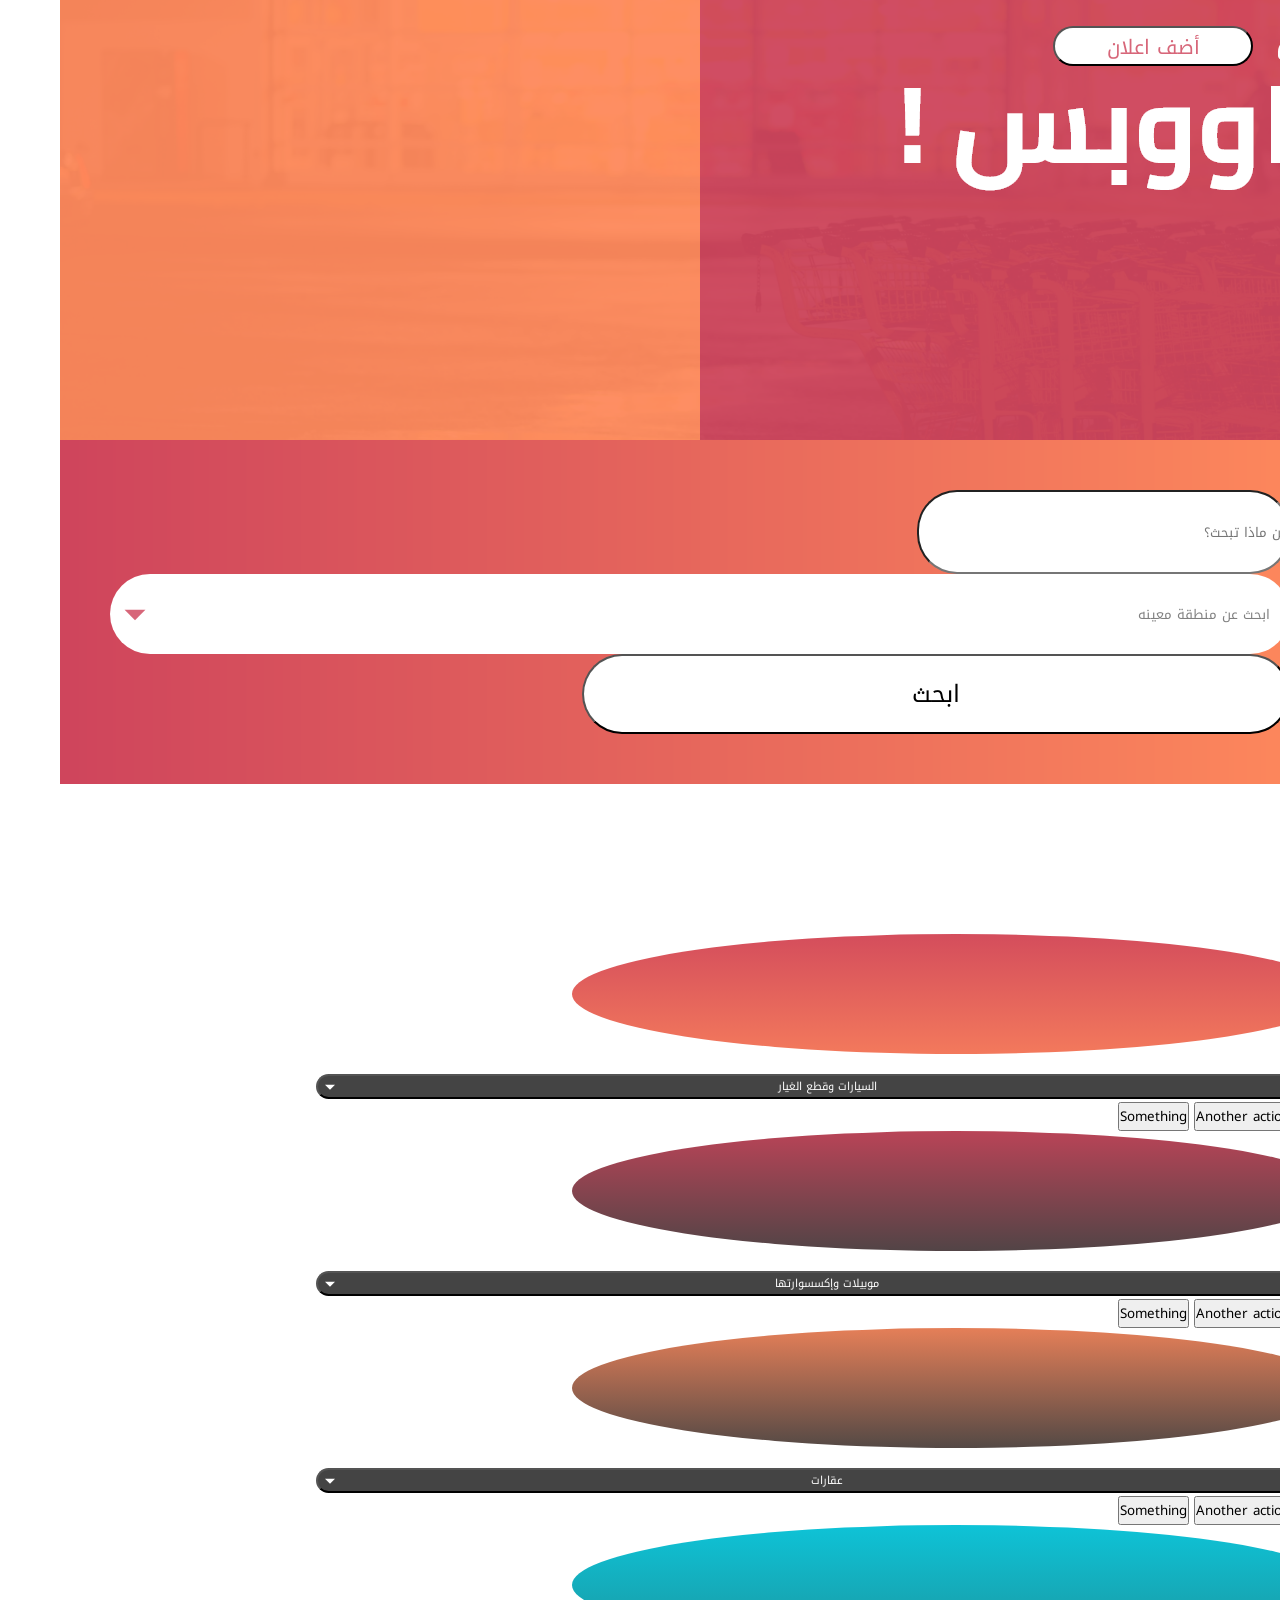
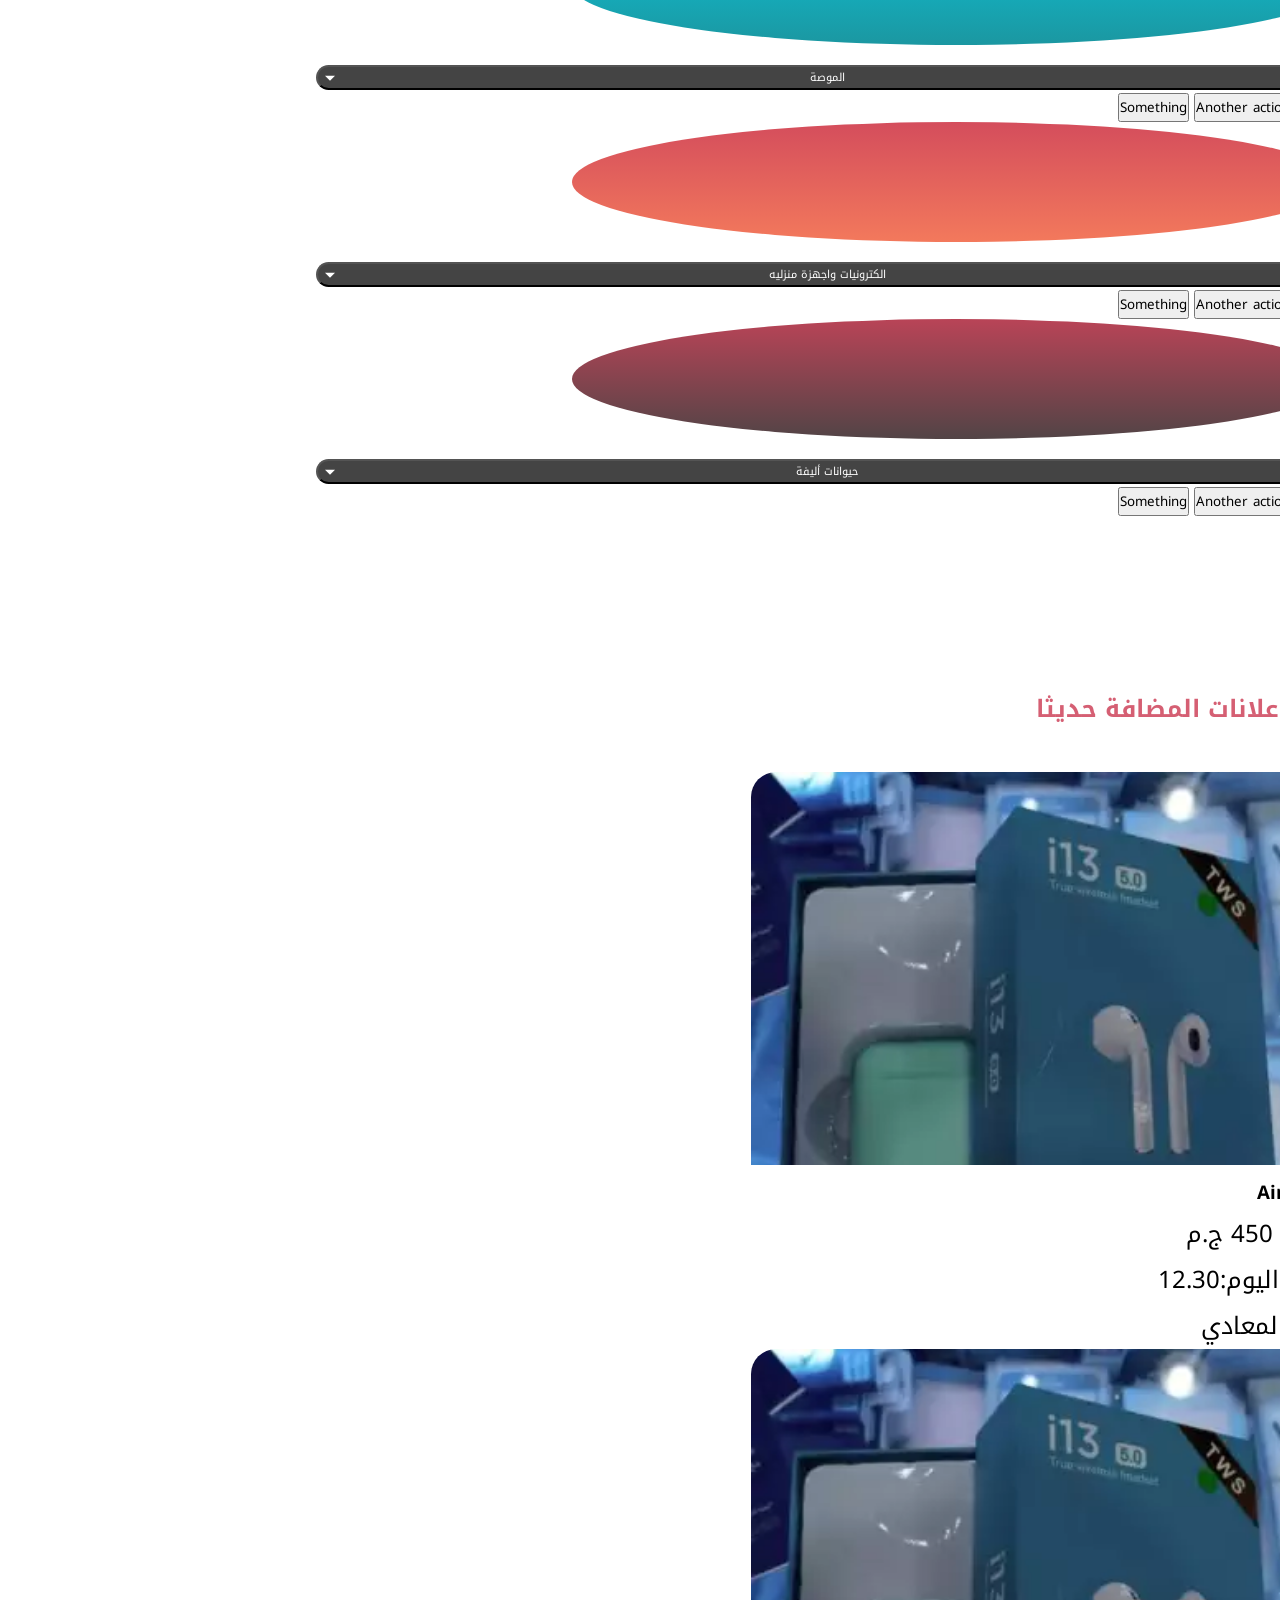
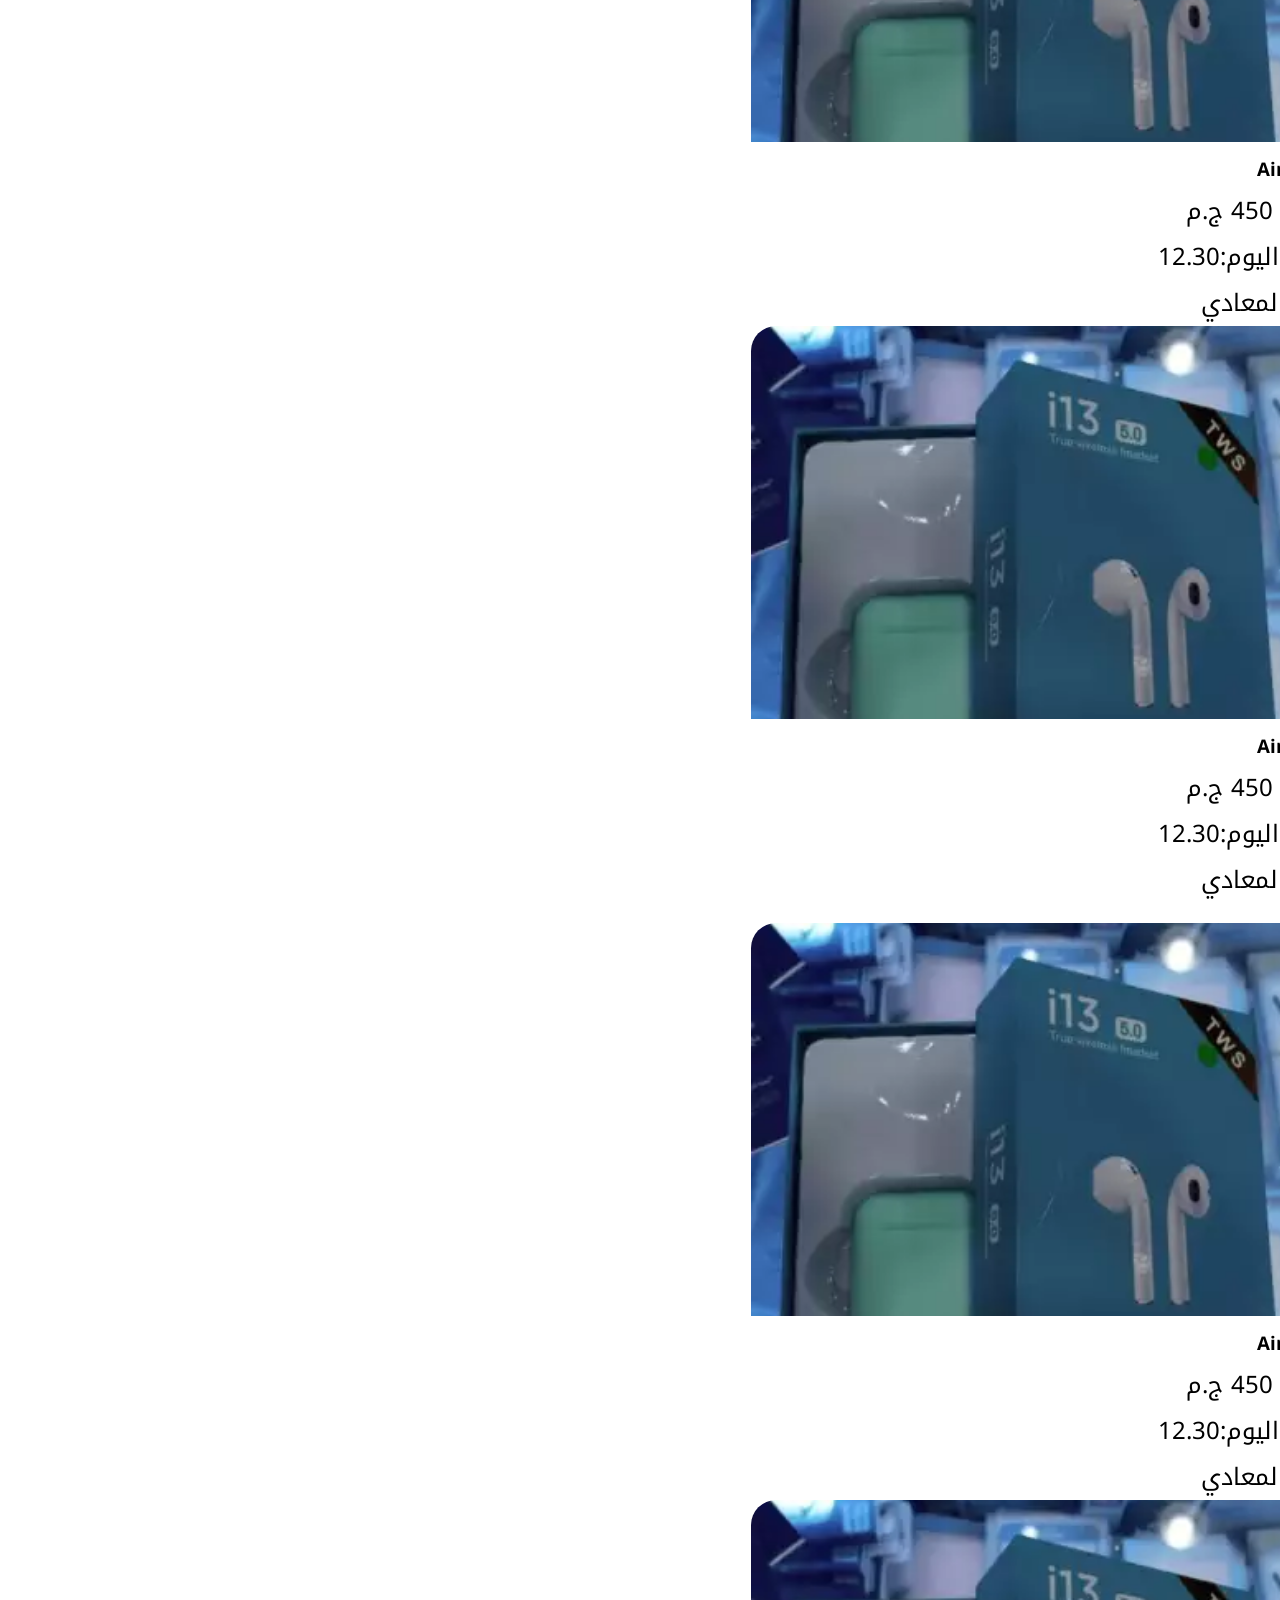
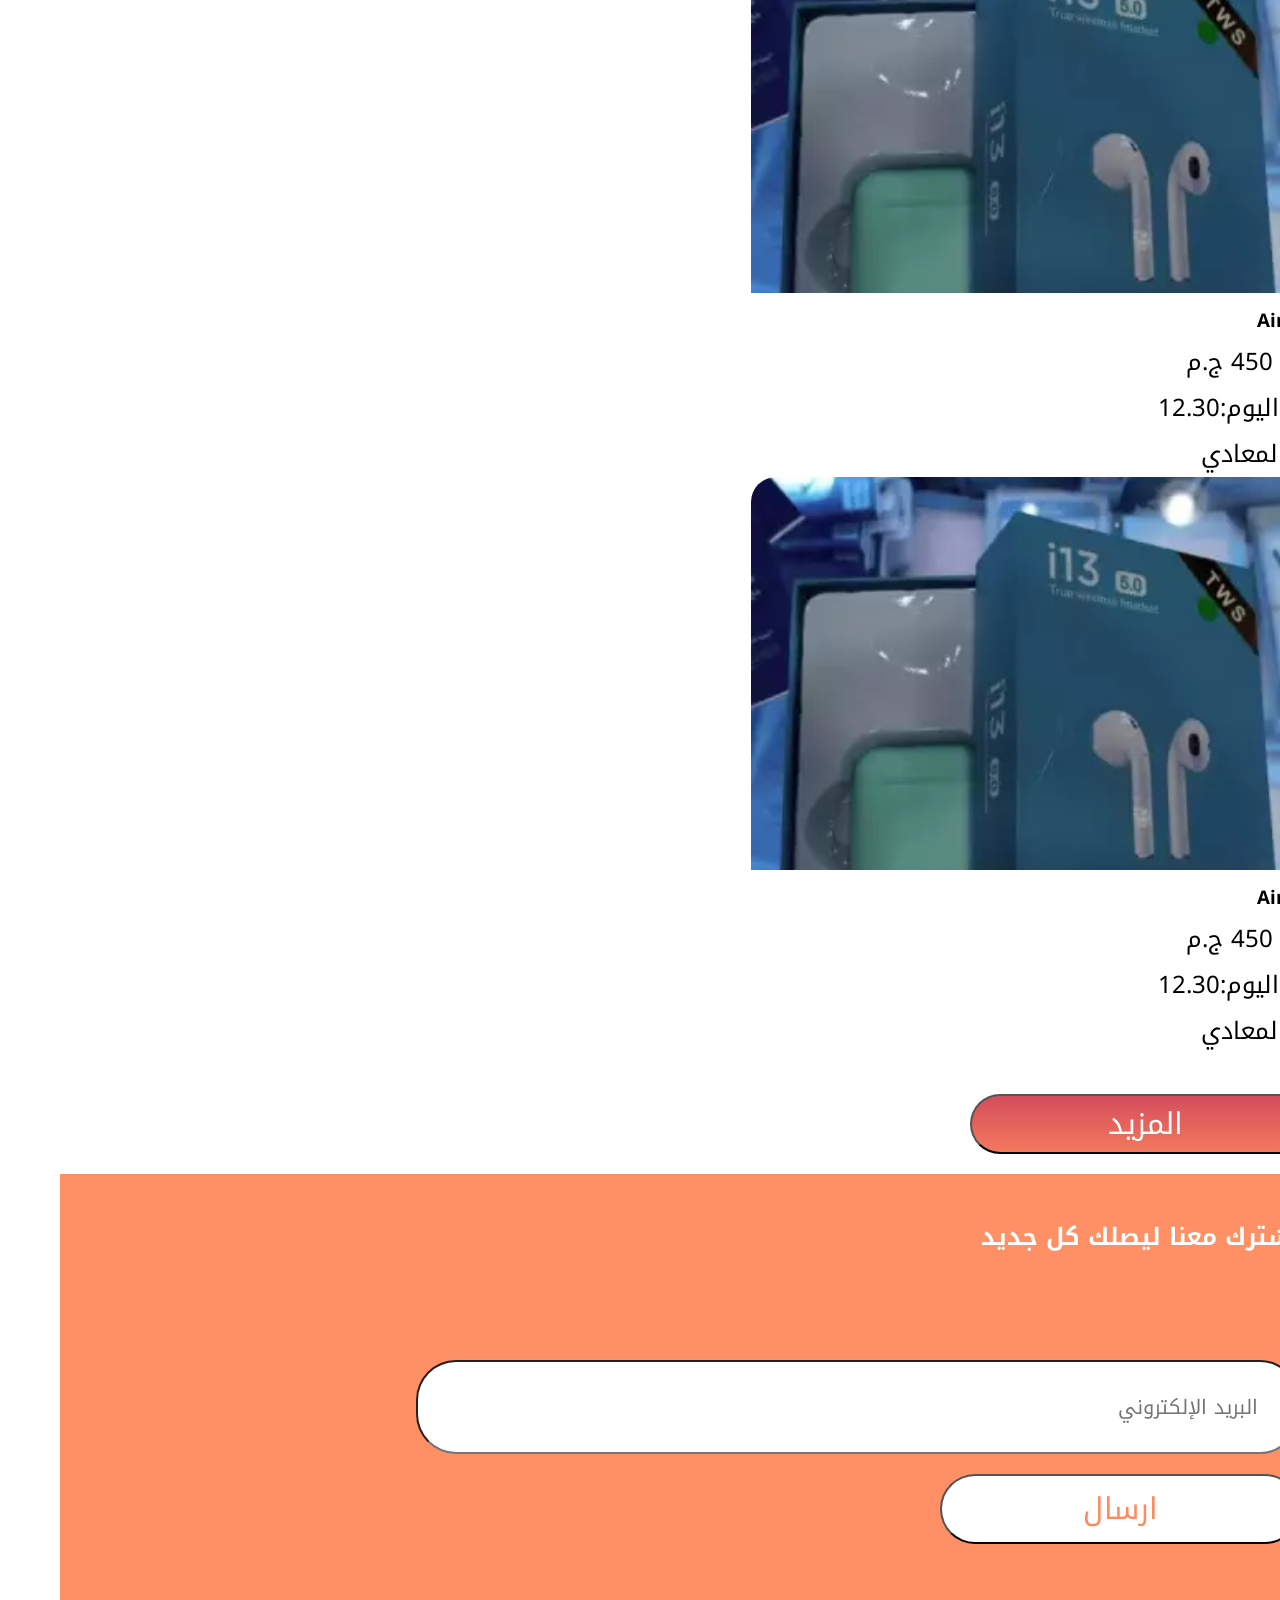
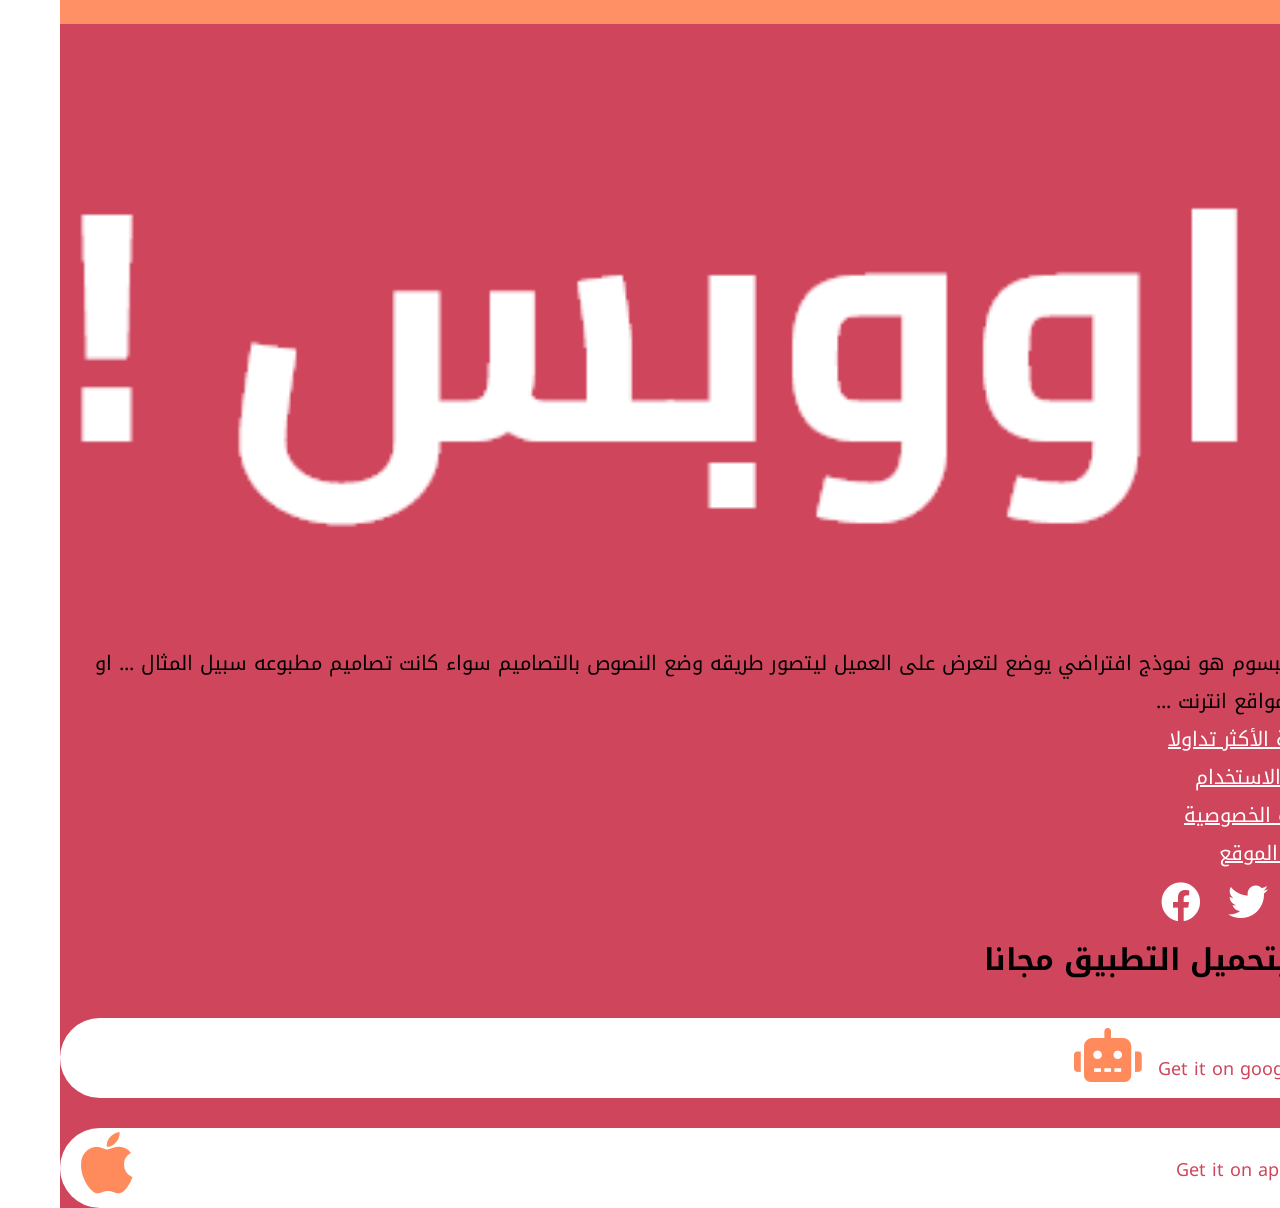
<file: index.html>
<!doctype html>
<html lang="en" dir="rtl">
  <head>
    <!-- Required meta tags -->
    
    <meta charset="utf-8">
    <meta name="viewport" content="width=device-width, initial-scale=1, shrink-to-fit=no">

    <!-- Bootstrap CSS -->
    <link rel="stylesheet" href="https://cdn.rtlcss.com/bootstrap/v4.5.3/css/bootstrap.min.css" integrity="sha384-JvExCACAZcHNJEc7156QaHXTnQL3hQBixvj5RV5buE7vgnNEzzskDtx9NQ4p6BJe" crossorigin="anonymous">
    <link href="https://fonts.googleapis.com/css2?family=Noto+Kufi+Arabic:wght@300;500&display=swap" rel="stylesheet">
    <link href="https://fonts.googleapis.com/css2?family=Cairo:wght@200;300;400&display=swap" rel="stylesheet">
    <link href="assets/fonts/fontawesome-free-5.15.4-web/css/all.css" rel="stylesheet">
    <link href="./assets/CSS/oops.css " rel="stylesheet">
   


    <title>OPPS</title>
  </head>
  <body>
      <section class="navbar">
          <div class="container-fluid">
              <div class="row navbar-icon-row" style=" height: 200;">
                <a href="login.html"><i class="fas fa-user fa-3x"></i></a>
                
                <button  type="button" class="btn "  onclick="location.href='add-e3lan.html'">أضف اعلان</button>
              </div>
              <div class="row navbar-img justify-content-center" style="height: 150;">
                <img src="assets/imgs/! اووبس.png">
                
            </div>
              
          </div>
          </section>
          <section class="search home-search text-center">
            <div class="container">
              <div class="row search-row justify-content-center">
                  <div class="col-lg-4 col-sm-12">

                 
                      <input type="text"  class="form-control" placeholder="عن ماذا تبحث؟" >
  
  
                  </div>
                  <div class="col-lg-4 col-sm-12 select-parent">
                      <div class="select">
                         
                          <select name="format" id="format" style="color: grey;">
                              <option selected disabled>ابحث عن منطقة معينه</option>
                      
                             <option value="pdf">PDF</option>
                             <option value="txt">txt</option>
                             <option value="epub">ePub</option>
                             <option value="fb2">fb2</option>
                             <option value="mobi">mobi</option>
                          </select>
                     
                       </div>
                    
                     
                             
                            
                            
                  </div>
                  <div class="col-lg-4 col-sm-12 select-parent">
                    
                          <button type="button" class="btn " >ابحث</button>
                    
                  </div>
  
                  
              
  
              </div>
            
            </div>
  
        </section>
      <!---------------------Categories--------------------------------------------------->
      <section class="categories">
        <div class="container">
          <div class="row">
            <div class="col-lg-2 col-md-4 col-sm-6 text-center p-0 category-wrap">
              <div class="category car text-center"><i class="fas fa-car-alt"></i></div>
              <div class="dropdown  text-center" >
                <button class="btn  btn-dropdown " type="button"  data-toggle="dropdown">
                  السيارات وقطع الغيار
                </button>
                <div class="dropdown-menu" aria-labelledby="dropdownMenu2">
                  <button class="dropdown-item" type="button">Action</button>
                  <button class="dropdown-item" type="button">Another action</button>
                  <button class="dropdown-item" type="button">Something </button>
                </div>
              </div>
            </div>
  
            <div class="col-lg-2 col-md-4 col-sm-6 p-0 text-center category-wrap">
              <div class="category mobile"><i class="fas fa-mobile"></i></div>
              <div class="dropdown text-center">
                <button class="btn btn-dropdown" type="button" id="dropdownMenu2" data-toggle="dropdown" aria-haspopup="true" aria-expanded="false">
                  موبيلات وإكسسوارتها          </button>
                <div class="dropdown-menu" aria-labelledby="dropdownMenu2">
                  <button class="dropdown-item" type="button">Action</button>
                  <button class="dropdown-item" type="button">Another action</button>
                  <button class="dropdown-item" type="button">Something</button>
                </div>
              </div>
            </div>
            <div class="col-lg-2 col-md-4 col-sm-6 p-0 text-center category-wrap ">
              <div class="category building"><i class="fas fa-building"></i></div>
              <div class="dropdown text-center">
                <button class="btn btn-dropdown" type="button" id="dropdownMenu2" data-toggle="dropdown" aria-haspopup="true" aria-expanded="false">
                  عقارات
                </button>
                <div class="dropdown-menu" aria-labelledby="dropdownMenu2">
                  <button class="dropdown-item" type="button">Action</button>
                  <button class="dropdown-item" type="button">Another action</button>
                  <button class="dropdown-item" type="button">Something</button>
                </div>
              </div>
            </div>
            
            <div class="col-lg-2 col-md-4 col-sm-6 p-0 text-center category-wrap">
              <div class=" category fashion"><i class="fas fa-tshirt"></i></div>
              <div class="dropdown text-center">
                <button class="btn btn-dropdown" type="button" id="dropdownMenu2" data-toggle="dropdown" aria-haspopup="true" aria-expanded="false">
                  الموصة
                </button>
                <div class="dropdown-menu" aria-labelledby="dropdownMenu2">
                  <button class="dropdown-item" type="button">Action</button>
                  <button class="dropdown-item" type="button">Another action</button>
                  <button class="dropdown-item" type="button">Something </button>
                </div>
              </div>
            </div>
            <div class="col-lg-2 col-md-4 col-sm-6 p-0 text-center category-wrap ">
              <div class="category electronics"><i class="fas fa-tv"></i></div>
              <div class="dropdown text-center">
                <button class="btn btn-dropdown" type="button" id="dropdownMenu2" data-toggle="dropdown" aria-haspopup="true" aria-expanded="false">
                  الكترونيات واجهزة منزليه
                </button>
                <div class="dropdown-menu" aria-labelledby="dropdownMenu2">
                  <button class="dropdown-item" type="button">Action</button>
                  <button class="dropdown-item" type="button">Another action</button>
                  <button class="dropdown-item" type="button">Something</button>
                </div>
              </div>
            </div>
             
            <div class="col-lg-2 col-md-4 col-sm-6 p-0 text-center category-wrap">
              <div class="category animal"><i class="fas fa-paw"></i></div>
              <div class="dropdown text-center">
                <button class="btn btn-dropdown" type="button" id="dropdownMenu2" data-toggle="dropdown" aria-haspopup="true" aria-expanded="false">
                  حيوانات أليفة
                </button>
                <div class="dropdown-menu" aria-labelledby="dropdownMenu2">
                  <button class="dropdown-item" type="button">Action</button>
                  <button class="dropdown-item" type="button">Another action</button>
                  <button class="dropdown-item" type="button">Something</button>
                </div>
              </div>
            </div>
          </div>
          
        </div>
      </section>
      <!----------------------------------------اعلاناتى مضافة----------------------------------------->
      <section class="add-advertis">
        <h1>الإعلانات المضافة حديثا</h1>
        <div class="container-fluid">
          <!------------------------------Frist row of card-------------------------->
          <div class="row">
            <div class="col-lg-4 col-md-4 col-sm-12">
              <div class="card bg-light">
                <img src="assets/imgs/irpod.png" class="card-img-top" alt="...">
                <div class="card-body">
                  <div class="text-center">
                    <h3 class="card-title">Airpod</h3>
                  </div>
                  
                  <p class="card-text"><i class="fas fa-money-bill-wave-alt fa-2x"></i>
                    450 ج.م
                  </p>
                   
                  <p class="card-text"> <i class="fas fa-clock fa-2x"></i>
                    اليوم:12.30
                  </p>
                   
                  <p class="card-text"><i class="fas fa-map-marker-alt fa-2x"></i>
                  المعادي
                  </p>
                  
                 
                  
                 
                </div>
                <a href="#"></a>
              </div>
            </div>
            <div class="col-lg-4 col-md-4 col-sm-12">
              <div class="card bg-light">
                <img src="assets/imgs/irpod.png" class="card-img-top" alt="...">
                <div class="card-body">
                  <div class="text-center">
                    <h3 class="card-title">Airpod</h3>
                  </div>
                  
                  <p class="card-text"><i class="fas fa-money-bill-wave-alt fa-2x"></i>
                    450 ج.م
                  </p>
                   
                  <p class="card-text"> <i class="fas fa-clock fa-2x"></i>
                    اليوم:12.30
                  </p>
                   
                  <p class="card-text"><i class="fas fa-map-marker-alt fa-2x">
                  </i>
                  المعادي
                  </p>
                 
                  
                 
                </div>
                <a href="#"></a>
              </div>
            </div>
            <div class="col-lg-4 col-md-4 col-sm-12">
              <div class="card bg-light">
                <img src="assets/imgs/irpod.png" class="card-img-top" alt="...">
                <div class="card-body">
                  <div class="text-center">
                    <h3 class="card-title">Airpod</h3>
                  </div>
                  
                  <p class="card-text"><i class="fas fa-money-bill-wave-alt fa-2x"></i>
                    450 ج.م
                  </p>
                   
                  <p class="card-text"> <i class="fas fa-clock fa-2x"></i>
                    اليوم:12.30
                  </p>
                   
                  <p class="card-text"><i class="fas fa-map-marker-alt fa-2x"></i>
                  المعادي
                  </p>
                 
                  
                 
                </div>
                <a href="#"></a>
              </div>
            </div>
           


          </div>
          <!-----------------------SECOND ROW OF CARD-------------------------------------->
          <div class="row">
            <div class="col-lg-4 col-md-4 col-sm-12">
              <div class="card bg-light">
                <img src="assets/imgs/irpod.png" class="card-img-top" alt="...">
                <div class="card-body">
                  <div class="text-center">
                    <h3 class="card-title">Airpod</h3>
                  </div>
                  
                  <p class="card-text"><i class="fas fa-money-bill-wave-alt fa-2x"></i>
                    450 ج.م
                  </p>
                   
                  <p class="card-text"> <i class="fas fa-clock fa-2x"></i>
                    اليوم:12.30
                  </p>
                   
                  <p class="card-text"><i class="fas fa-map-marker-alt fa-2x"></i>
                  المعادي
                  </p>
                 
                  
                 
                </div>
                <a href="#"></a>
              </div>
            </div>
            <div class="col-lg-4 col-md-4 col-sm-12">
              <div class="card bg-light">
                <img src="assets/imgs/irpod.png" class="card-img-top" alt="...">
                <div class="card-body">
                  <div class="text-center">
                    <h3 class="card-title">Airpod</h3>
                  </div>
                  
                  <p class="card-text"><i class="fas fa-money-bill-wave-alt fa-2x"></i>
                    450 ج.م
                  </p>
                   
                  <p class="card-text"> <i class="fas fa-clock fa-2x"></i>
                    اليوم:12.30
                  </p>
                   
                  <p class="card-text"><i class="fas fa-map-marker-alt fa-2x">
                  </i>
                  المعادي
                  </p>
                 
                  
                 
                </div>
                <a href="#"></a>
              </div>
            </div>
            <div class="col-lg-4 col-md-4 col-sm-12">
              <div class="card bg-light">
                <img src="assets/imgs/irpod.png" class="card-img-top" alt="...">
                <div class="card-body">
                  <div class="text-center">
                    <h3 class="card-title">Airpod</h3>
                  </div>
                  
                  <p class="card-text"><i class="fas fa-money-bill-wave-alt fa-2x"></i>
                    450 ج.م
                  </p>
                   
                  <p class="card-text"> <i class="fas fa-clock fa-2x"></i>
                    اليوم:12.30
                  </p>
                   
                  <p class="card-text"><i class="fas fa-map-marker-alt fa-2x"></i>
                  المعادي
                  </p>
                 
                  
                 
                </div>
                <a href="#"></a>
              </div>
            </div>
           


          </div>

        </div>
        <div class="container">
          <div class="row">
            <div class="col-lg-12 col-sm-12 text-center">
              <button type="button" class="btn " onclick="location.href='cars.html'">المزيد</button>
          </div>

          </div>
        </div>
        

      </section>
      <!-------------------------اشترك معنا-------------------------------------->
      <section class="participate">
        <div class="container h-ontainer">
          <div class="col-lg-12 col-md-12 col-sm-12 text-center">
            <h1>اشترك معنا ليصلك كل جديد</h1>
          </div>
        </div>
        <div class="container input-container">
          <form class="text-center">
            <div class="form-group text-center">
              
              <input type="email" class="form-control" id="exampleInputEmail1" aria-describedby="emailHelp" placeholder="البريد الإلكتروني">
            </div>
            
            
            <button type="submit" class="btn btn-primary">ارسال</button>
          </form>
        </div>
        

      </section>
    <!------------------------------FOOTER----------------------------------->
            <!-- Footer -->
            <footer class="footer text-center text-white">
              <!-- Grid container -->
              <div class="container-fluid p-4">
             
                <!-- Section: Links -->
                <section class="">
                  <!--Grid row-->
                  <div class="row ">
                    <!--Grid column-->
                    <div class="col-lg-4 col-md-12 mb-4 mb-md-0  oops-img" >
                      <div class="col-auto">
                          <img class="oops" src="assets/imgs/! اووبس.png" style="width:100%;">
                       
                      </div>
                      
            
                      <ul class="list-unstyled mb-0 footer-left-side" >
                       
                        <li>
                          <p class="text-white"> وريم ايبسوم هو نموذج افتراضي يوضع  لتعرض على 
                
              
                              العميل ليتصور طريقه وضع النصوص بالتصاميم سواء كانت تصاميم مطبوعه
                               
                            
                              
                               سبيل المثال ... او نماذج مواقع انترنت ...
            
                          </p>
                        </li>
                      
                      </ul>
                    </div>
            
                    <!--Grid column-->
                    <div class="col-lg-2 col-md-12 mb-4 mb-md-0  Footercenter-side" >
                    
            
                      <ul class="questions list-unstyled mb-0">
                        <li>
                          <a href="#"> <p> الأسئلة الأكثر تداولا </p></a>
                        </li>
                        <li>
                          <a href="#"><p> شروط الاستخدام</p> </a>
                        </li>
                        <li>
                          <a href="#"><p> سياسة الخصوصية</p></a>
                        </li>
                        <li>
                          <a href="#"><p>خريطة الموقع </p></a>
                        </li>
                      </ul>
                    </div>
                    <!--Grid column-->
            
                    <!--Grid column-->
                    <div class="col-lg-3 col-md-12 mb-4 mb-md-0 FooterRight-side" >
                      
                          <a href=""><i class="fab fa-instagram"></i></a>
                          <a href=""><i class="fab fa-twitter"></i></a>
                          <a href=""> <i class="fab fa-facebook"></i></a>
                         
                         
                       
                    </div>
                    <div class="col-lg-3 col-md-12 mb-4 mb-md-0  Footercenter-side">
                      <h1>قم بتحميل التطبيق مجانا</h1>
                    
            
                      <ul class="list-unstyled mb-0">
                        <li>
                             
              <div class="google-icon justify-content-center d-md-flex">
                  <p> Get it on google play</p>
                     
                      <i class="fas fa-robot fa-3x"></i>
                      
                  
                      <a href="#"></a>
                  
              
               
              </div>
                        </li>
                        <li>
                          <div class="google-icon justify-content-center d-md-flex">
                              <p>Get it on app store </p>
                               
                             
                                    <i class="fab fa-apple  "  style="font-size: 70px;" ></i>
                                    <a href="#"></a>
                               
                              
                            </div>
                        </li>
                       
                      </ul>
                    </div>
                  
                  </div>
                </section>
              </div>
              <!-- Grid container -->
            
           
            </footer>
            <!-- Footer -->
    
    

    <!-- Optional JavaScript; choose one of the two! -->

    <!-- Option 1: jQuery and Bootstrap Bundle (includes Popper) -->
    <script src="https://code.jquery.com/jquery-3.5.1.slim.min.js" integrity="sha384-DfXdz2htPH0lsSSs5nCTpuj/zy4C+OGpamoFVy38MVBnE+IbbVYUew+OrCXaRkfj" crossorigin="anonymous"></script>
    <script src="https://cdn.rtlcss.com/bootstrap/v4.5.3/js/bootstrap.bundle.min.js" integrity="sha384-40ix5a3dj6/qaC7tfz0Yr+p9fqWLzzAXiwxVLt9dw7UjQzGYw6rWRhFAnRapuQyK" crossorigin="anonymous"></script>
    
    <script src="assets/js/oops.js"></script>

    <!-- Option 2: jQuery, Popper.js, and Bootstrap JS
    <script src="https://code.jquery.com/jquery-3.5.1.slim.min.js" integrity="sha384-DfXdz2htPH0lsSSs5nCTpuj/zy4C+OGpamoFVy38MVBnE+IbbVYUew+OrCXaRkfj" crossorigin="anonymous"></script>
    <script src="https://cdn.jsdelivr.net/npm/popper.js@1.16.1/dist/umd/popper.min.js" integrity="sha384-9/reFTGAW83EW2RDu2S0VKaIzap3H66lZH81PoYlFhbGU+6BZp6G7niu735Sk7lN" crossorigin="anonymous"></script>
    <script src="https://cdn.rtlcss.com/bootstrap/v4.5.3/js/bootstrap.min.js" integrity="sha384-VmD+lKnI0Y4FPvr6hvZRw6xvdt/QZoNHQ4h5k0RL30aGkR9ylHU56BzrE2UoohWK" crossorigin="anonymous"></script>
    -->
  </body>
</html>
</file>
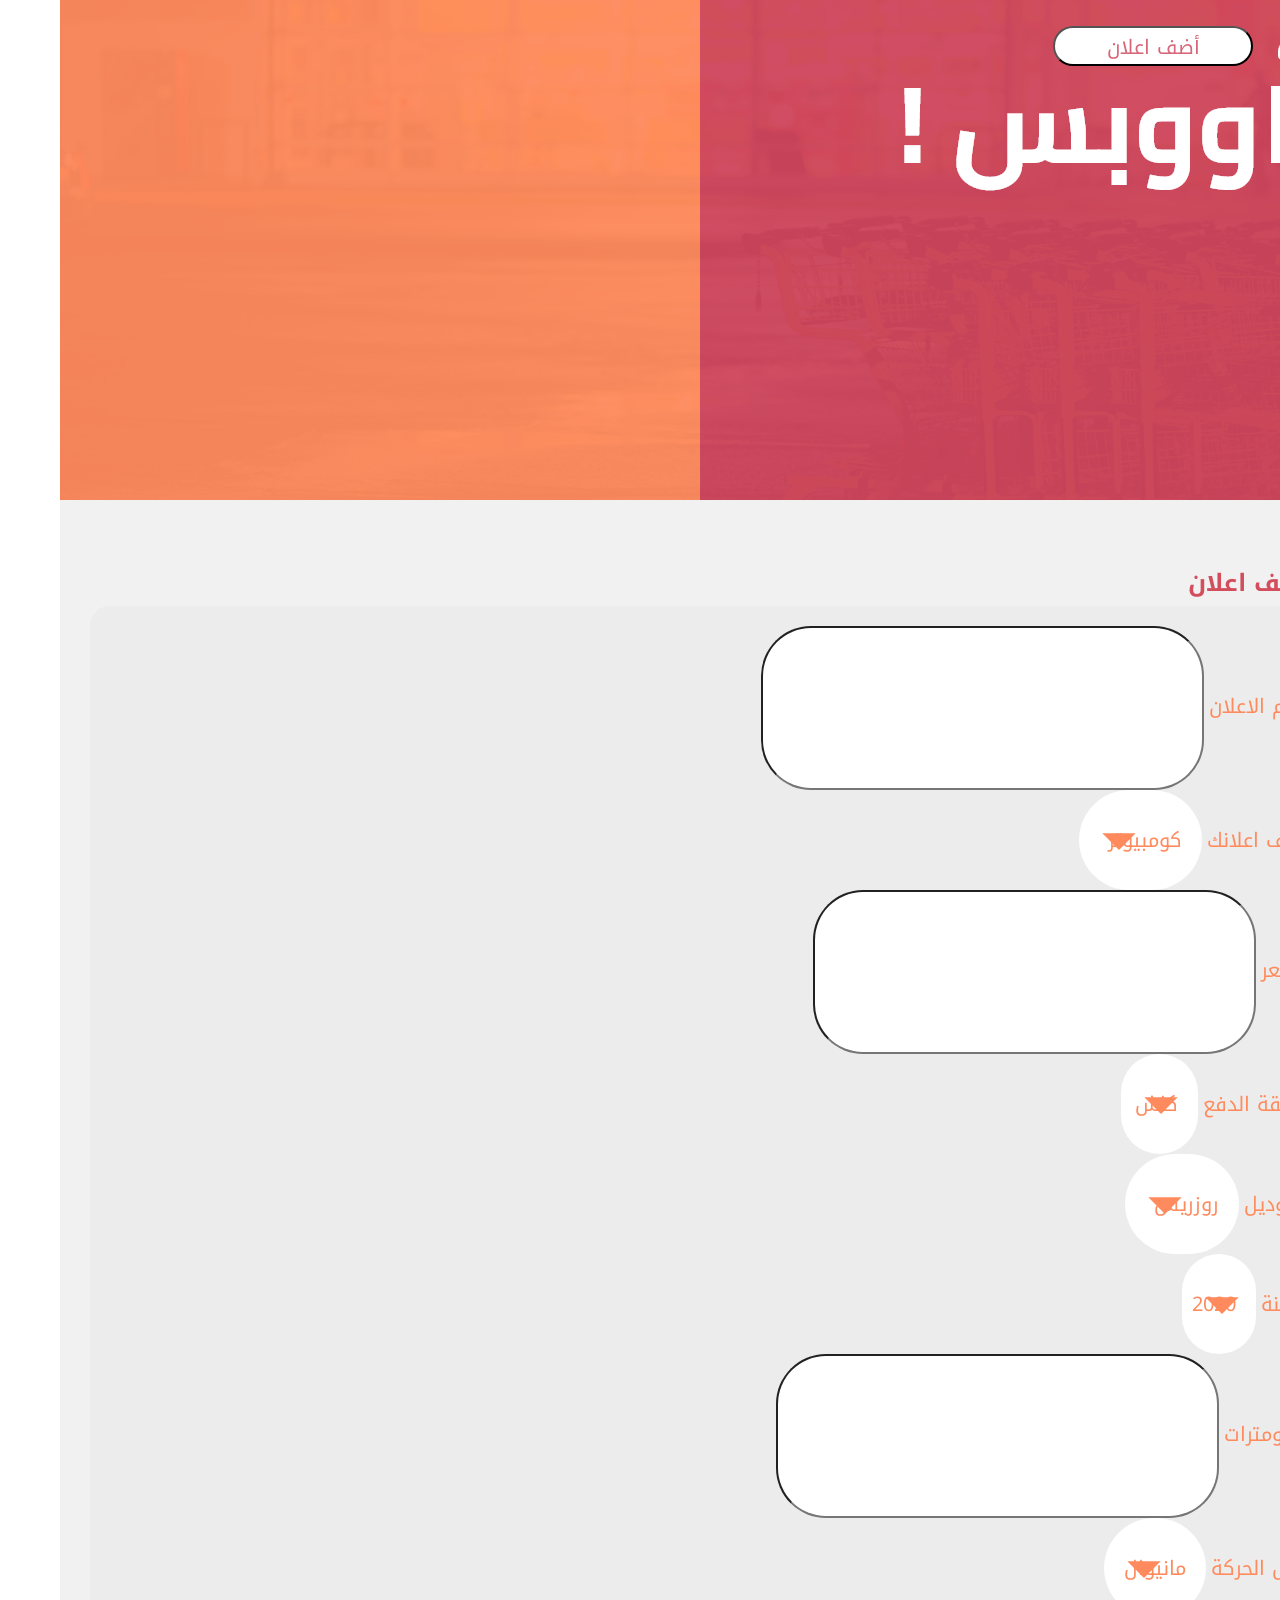
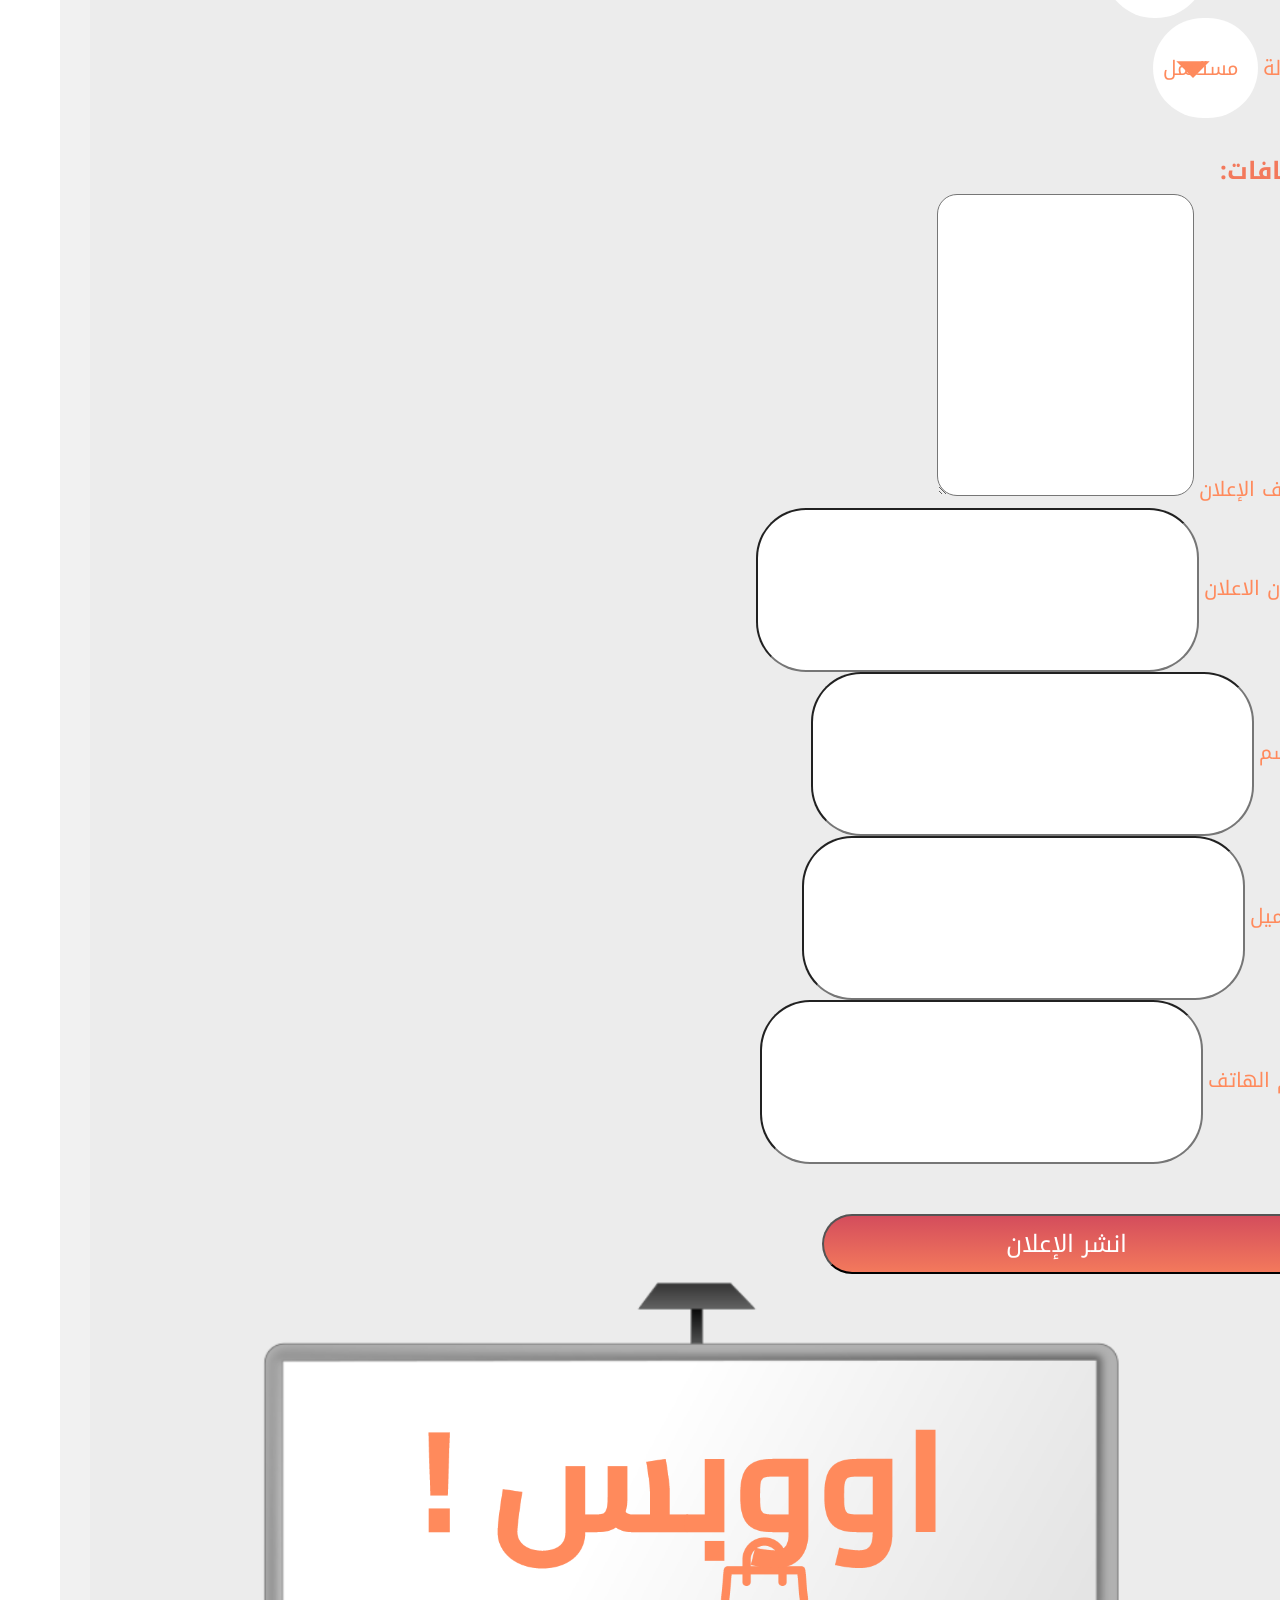
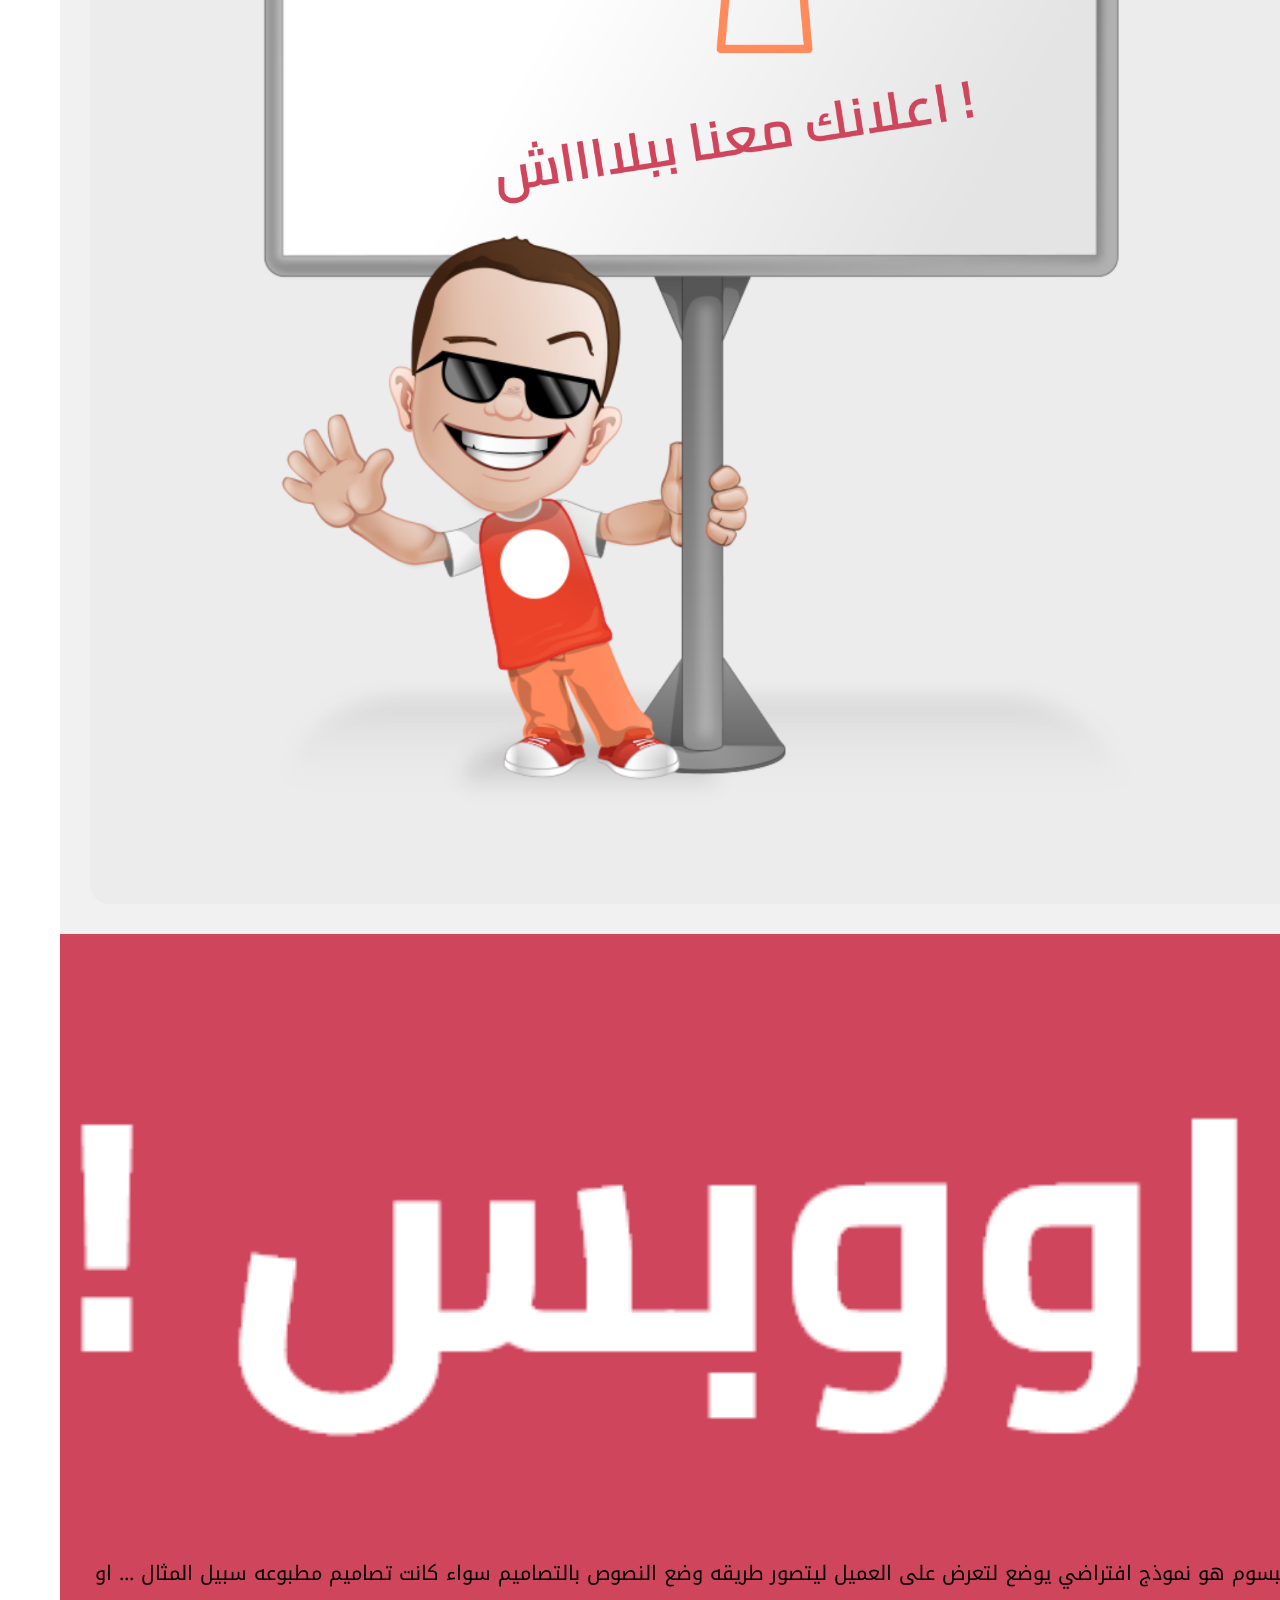
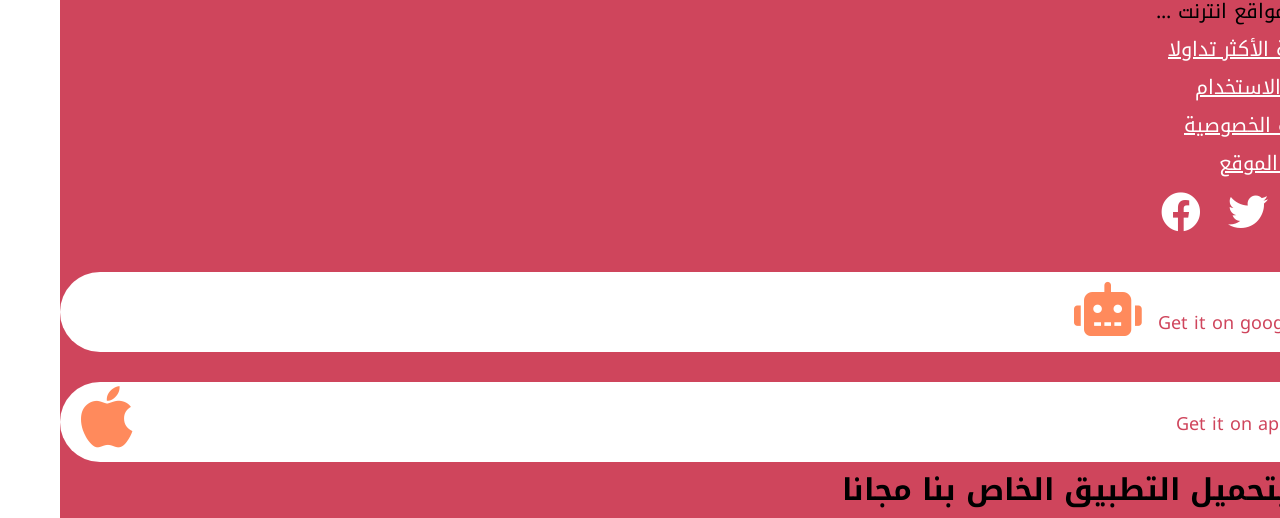
<file: add-e3lan-details.html>
<!doctype html>
<html lang="en" dir="rtl">
  <head>
    <!-- Required meta tags -->
    
    <meta charset="utf-8">
    <meta name="viewport" content="width=device-width, initial-scale=1, shrink-to-fit=no">

    <!-- Bootstrap CSS -->

    <link rel="stylesheet" href="https://cdn.rtlcss.com/bootstrap/v4.5.3/css/bootstrap.min.css" integrity="sha384-JvExCACAZcHNJEc7156QaHXTnQL3hQBixvj5RV5buE7vgnNEzzskDtx9NQ4p6BJe" crossorigin="anonymous">
    <link href="https://fonts.googleapis.com/css2?family=Noto+Kufi+Arabic:wght@300;500&display=swap" rel="stylesheet">
    <link href="https://fonts.googleapis.com/css2?family=Cairo:wght@200;300;400&display=swap" rel="stylesheet">
    <link href="assets/fonts/fontawesome-free-5.15.4-web/css/all.css" rel="stylesheet">
    <link href="./assets/CSS/oops.css " rel="stylesheet">
   


    <title>add-e3lan</title>
  </head>
  <body>
    <section class="navbar">
        <div class="container-fluid">
            <div class="row navbar-icon-row" style=" height: 200;">
              <i class="fas fa-user fa-3x"></i>
              <button type="button" class="btn ">أضف اعلان</button>
            </div>
            <div class="row navbar-img justify-content-center" style="height: 150;">
              <img src="assets/imgs/! اووبس.png">
              
          </div>
            
         


        </div>
    </section>
    <section class="add-e3lan add-e3lan-details">
        <div class="container-fluid">
            <div class="row">
                <h1>اضف اعلان</h1>
            </div>

        </div>
        <div class="container-fluid form-container">
            <div class="row">
                <div class="col-sm-8">
                    <form>
                        <div class="form-group text-center">
                            <label for="exampleInputPassword1">اسم الاعلان</label>
                            <input type="text" class="form-control" id="exampleInputPassword1">
                          </div>
                          <div class="form-group text-center">
                            <label for="exampleFormControlSelect1">صنف اعلانك</label>
                            <select class="form-control" id="e3lan-options">
                              <option>كومبيوتر</option>
                              <option value="car-value">عربيات</option>
                              <option value="motor">موتوسيكل</option>
                              
                              <option value="mobile">موبايل</option>
                              <option>شاشات</option>
                            </select>
                          </div>
                          
                          <!--div class="form-group text-center">
                            <label for="exampleFormControlSelect1">صنف اعلانك</label>
                            <select class="form-control" id="exampleFormControlSelect12">
                              <option>عربيات</option>
                              <option>موتوسيكل</option>
                              <option>كومبيوتر</option>
                              <option value="mobile">موبايل</option>
                              <option>شاشات</option>
                            </select>
                          </div-->
                          <div class="form-group text-center">
                            <label for="exampleInputPassword1">السعر</label>
                            <input type="text" class="form-control" id="exampleInputPassword1">
                          </div>
                          <div class="form-group text-center">
                            <label for="exampleFormControlSelect1">طريقة الدفع</label>
                            <select class="form-control" id="exampleFormControlSelect1">
                              <option>كاش</option>
                              <option>قسط</option>
                              <option>شيك</option>
                             
                            </select>
                          </div>
                          <div class="form-group text-center">
                            <label for="exampleFormControlSelect1">الموديل</label>
                            <select class="form-control" id="exampleFormControlSelect1">
                              <option>روزريس</option>
                              <option>فراري</option>
                              <option>لامبرجيني</option>
                              <option>BMW</option>
                              <option>مازيراتي</option>
                            </select>
                          </div>
                          <div class="form-group text-center">
                            <label for="exampleFormControlSelect1">السنة</label>
                            <select class="form-control" id="exampleFormControlSelect1">
                              <option>2020</option>
                              <option>2019</option>
                              <option>2018</option>
                              <option>2021</option>
                              <option>2019</option>
                            </select>
                          </div>
                          <div class="form-group text-center">
                            <label for="exampleInputPassword1">كيلومترات</label>
                            <input type="text" class="form-control" id="exampleInputPassword1">
                          </div>
                          <div class="form-group text-center">
                            <label for="exampleFormControlSelect1">ناقل الحركة</label>
                            <select class="form-control" id="exampleFormControlSelect1">
                              <option>مانيوال</option>
                              <option>أتوماتيك</option>
                             
                            </select>
                          </div>
                          <div class="form-group text-center">
                            <label for="exampleFormControlSelect1">الحالة</label>
                            <select class="form-control" id="exampleFormControlSelect1">
                              <option>مستعمل</option>
                              <option>جديد</option>
                              
                            </select>
                          </div>
                          <h1 style="color:#f3795c ;">إضافات:</h1>
                         <div class="form-group text-center checkbox-parent" id="car-options">
                            <div class="checkbox">
                                <label class="container">فوانيس شبورة
                                    <input type="checkbox" checked="checked">
                                    <span class="checkmark"></span>
                                  </label>
    
                              </div>
                              <div class="checkbox">
                                <label class="container">نظام حماية ضد السرقات
                                    <input type="checkbox" checked="checked">
                                    <span class="checkmark"></span>
                                  </label>
    
                              </div>
                              <div class="checkbox">
                                <label class="container">وجود مكيف
                                    <input type="checkbox" checked="checked">
                                    <span class="checkmark"></span>
                                  </label>
    
                              </div>

                         </div>
                         <div class="form-group text-center checkbox-parent" id="motor-optoins"> 
                            <div class="checkbox">
                                <label class="container">محرك سعة 200 سي سي
                                    <input type="checkbox" checked="checked">
                                    <span class="checkmark"></span>
                                  </label>
    
                              </div>
                              <div class="checkbox">
                                <label class="container">نظام نعليق ب2 مساعد خلفي
                                    <input type="checkbox" checked="checked">
                                    <span class="checkmark"></span>
                                  </label>
    
                              </div>
                              <div class="checkbox">
                                <label class="container">سعة خزان الوقود7.5 لتر
                                    <input type="checkbox" checked="checked">
                                    <span class="checkmark"></span>
                                  </label>
    
                              </div>

                         </div>
                         <div class="form-group text-center checkbox-parent" id="mopile-options">
                            <div class="checkbox">
                                <label class="container">كاميرات خلفيه
                                    <input type="checkbox" checked="checked">
                                    <span class="checkmark"></span>
                                  </label>
    
                              </div>
                              <div class="checkbox">
                                <label class="container">المعاج ثماني النواة
                                    <input type="checkbox" checked="checked">
                                    <span class="checkmark"></span>
                                  </label>
    
                              </div>
                              <div class="checkbox">
                                <label class="container">سعة التخزين 128 جيجا
                                    <input type="checkbox" checked="checked">
                                    <span class="checkmark"></span>
                                  </label>
    
                              </div>

                         </div>
                               
                                  
                          
                          <div class="form-group text-center">
                            <label for="exampleFormControlTextarea1">وصف الإعلان</label>
                            <textarea class="form-control" id="exampleFormControlTextarea1" rows="3"></textarea>
                          </div>
                          <div class="form-group text-center">
                            <label for="exampleInputPassword1">مكان الاعلان</label>
                            <input type="text" class="form-control" id="exampleInputPassword1">
                          </div>
                          <div class="form-group text-center">
                            <label for="exampleInputPassword1">الاسم</label>
                            <input type="text" class="form-control" id="exampleInputPassword1">
                          </div>
                        <div class="form-group text-center">
                          <label for="exampleInputEmail1">الإيميل</label>
                          <input type="email" class="form-control" id="exampleInputEmail1" aria-describedby="emailHelp">
                        </div>
                        <div class="form-group text-center">
                          <label for="exampleInputPassword1">رقم الهاتف</label>
                          <input type="password" class="form-control" id="exampleInputPassword1">
                        </div>
                       
                        <div class="form-group text-center">
                        <button type="submit" class="btn">انشر الإعلان</button>
                        </div>
                      </form>

                </div>
                <div class="col-sm-4 form-img text-center">
                    <img src="assets/imgs/Group 33@2x.png">
                </div>

            </div>

        </div>


    </section>
  
  <!------------------------------FOOTER----------------------------------->
            <!-- Footer -->
            <footer class="footer text-center text-white">
              <!-- Grid container -->
              <div class="container-fluid p-4">
             
                <!-- Section: Links -->
                <section class="">
                  <!--Grid row-->
                  <div class="row ">
                    <!--Grid column-->
                    <div class="col-lg-4 col-md-12 mb-4 mb-md-0  oops-img" >
                      <div class="col-auto">
                          <img class="oops" src="assets/imgs/! اووبس.png" style="width:100%;">
                       
                      </div>
                      
            
                      <ul class="list-unstyled mb-0 footer-left-side" >
                       
                        <li>
                          <p class="text-white"> وريم ايبسوم هو نموذج افتراضي يوضع  لتعرض على 
                
              
                              العميل ليتصور طريقه وضع النصوص بالتصاميم سواء كانت تصاميم مطبوعه
                               
                            
                              
                               سبيل المثال ... او نماذج مواقع انترنت ...
            
                          </p>
                        </li>
                      
                      </ul>
                    </div>
            
                    <!--Grid column-->
                    <div class="col-lg-2 col-md-12 mb-4 mb-md-0  Footercenter-side" >
                    
            
                      <ul class="questions list-unstyled mb-0">
                        <li>
                          <a href="#"> <p> الأسئلة الأكثر تداولا </p></a>
                        </li>
                        <li>
                          <a href="#"><p> شروط الاستخدام</p> </a>
                        </li>
                        <li>
                          <a href="#"><p> سياسة الخصوصية</p></a>
                        </li>
                        <li>
                          <a href="#"><p>خريطة الموقع </p></a>
                        </li>
                      </ul>
                    </div>
                    <!--Grid column-->
            
                    <!--Grid column-->
                    <div class="col-lg-3 col-md-12 mb-4 mb-md-0 FooterRight-side" >
                      
                          <a href=""><i class="fab fa-instagram"></i></a>
                          <a href=""><i class="fab fa-twitter"></i></a>
                          <a href=""> <i class="fab fa-facebook"></i></a>
                         
                         
                       
                    </div>
                    <div class="col-lg-3 col-md-12 mb-4 mb-md-0  Footercenter-side">
                    
                    
            
                      <ul class="list-unstyled mb-0">
                        <li>
                             
              <div class="google-icon justify-content-center d-md-flex">
                  <p class="google-p"> Get it on google play</p>
                     
                      <i class="fas fa-robot fa-3x"></i>
                      
                  
                      <a href="#"></a>
                  
              
               
              </div>
                        </li>
                        <li>
                          <div class="google-icon justify-content-center d-md-flex">
                              <p>Get it on app store </p>
                               
                             
                                    <i class="fab fa-apple  "  style="font-size: 70px;" ></i>
                                    <a href="#"></a>
                               
                              
                            </div>
                        </li>
                       
                      </ul>
                      <h1 class="p-3">قم بتحميل التطبيق  الخاص بنا مجانا</h1>
                    </div>
                  
                  </div>
                </section>
              </div>
              <!-- Grid container -->
            
           
            </footer>
            <!-- Footer -->
            
            
        
            <!-- Optional JavaScript; choose one of the two! -->
        
            <!-- Option 1: jQuery and Bootstrap Bundle (includes Popper) -->
            <script src="https://code.jquery.com/jquery-3.5.1.slim.min.js" integrity="sha384-DfXdz2htPH0lsSSs5nCTpuj/zy4C+OGpamoFVy38MVBnE+IbbVYUew+OrCXaRkfj" crossorigin="anonymous"></script>
            <script src="https://cdn.rtlcss.com/bootstrap/v4.5.3/js/bootstrap.bundle.min.js" integrity="sha384-40ix5a3dj6/qaC7tfz0Yr+p9fqWLzzAXiwxVLt9dw7UjQzGYw6rWRhFAnRapuQyK" crossorigin="anonymous"></script>
            
            <script src="assets/js/oops.js"></script>
        
            <!-- Option 2: jQuery, Popper.js, and Bootstrap JS
            <script src="https://code.jquery.com/jquery-3.5.1.slim.min.js" integrity="sha384-DfXdz2htPH0lsSSs5nCTpuj/zy4C+OGpamoFVy38MVBnE+IbbVYUew+OrCXaRkfj" crossorigin="anonymous"></script>
            <script src="https://cdn.jsdelivr.net/npm/popper.js@1.16.1/dist/umd/popper.min.js" integrity="sha384-9/reFTGAW83EW2RDu2S0VKaIzap3H66lZH81PoYlFhbGU+6BZp6G7niu735Sk7lN" crossorigin="anonymous"></script>
            <script src="https://cdn.rtlcss.com/bootstrap/v4.5.3/js/bootstrap.min.js" integrity="sha384-VmD+lKnI0Y4FPvr6hvZRw6xvdt/QZoNHQ4h5k0RL30aGkR9ylHU56BzrE2UoohWK" crossorigin="anonymous"></script>
            -->
          </body>
        </html>
</file>
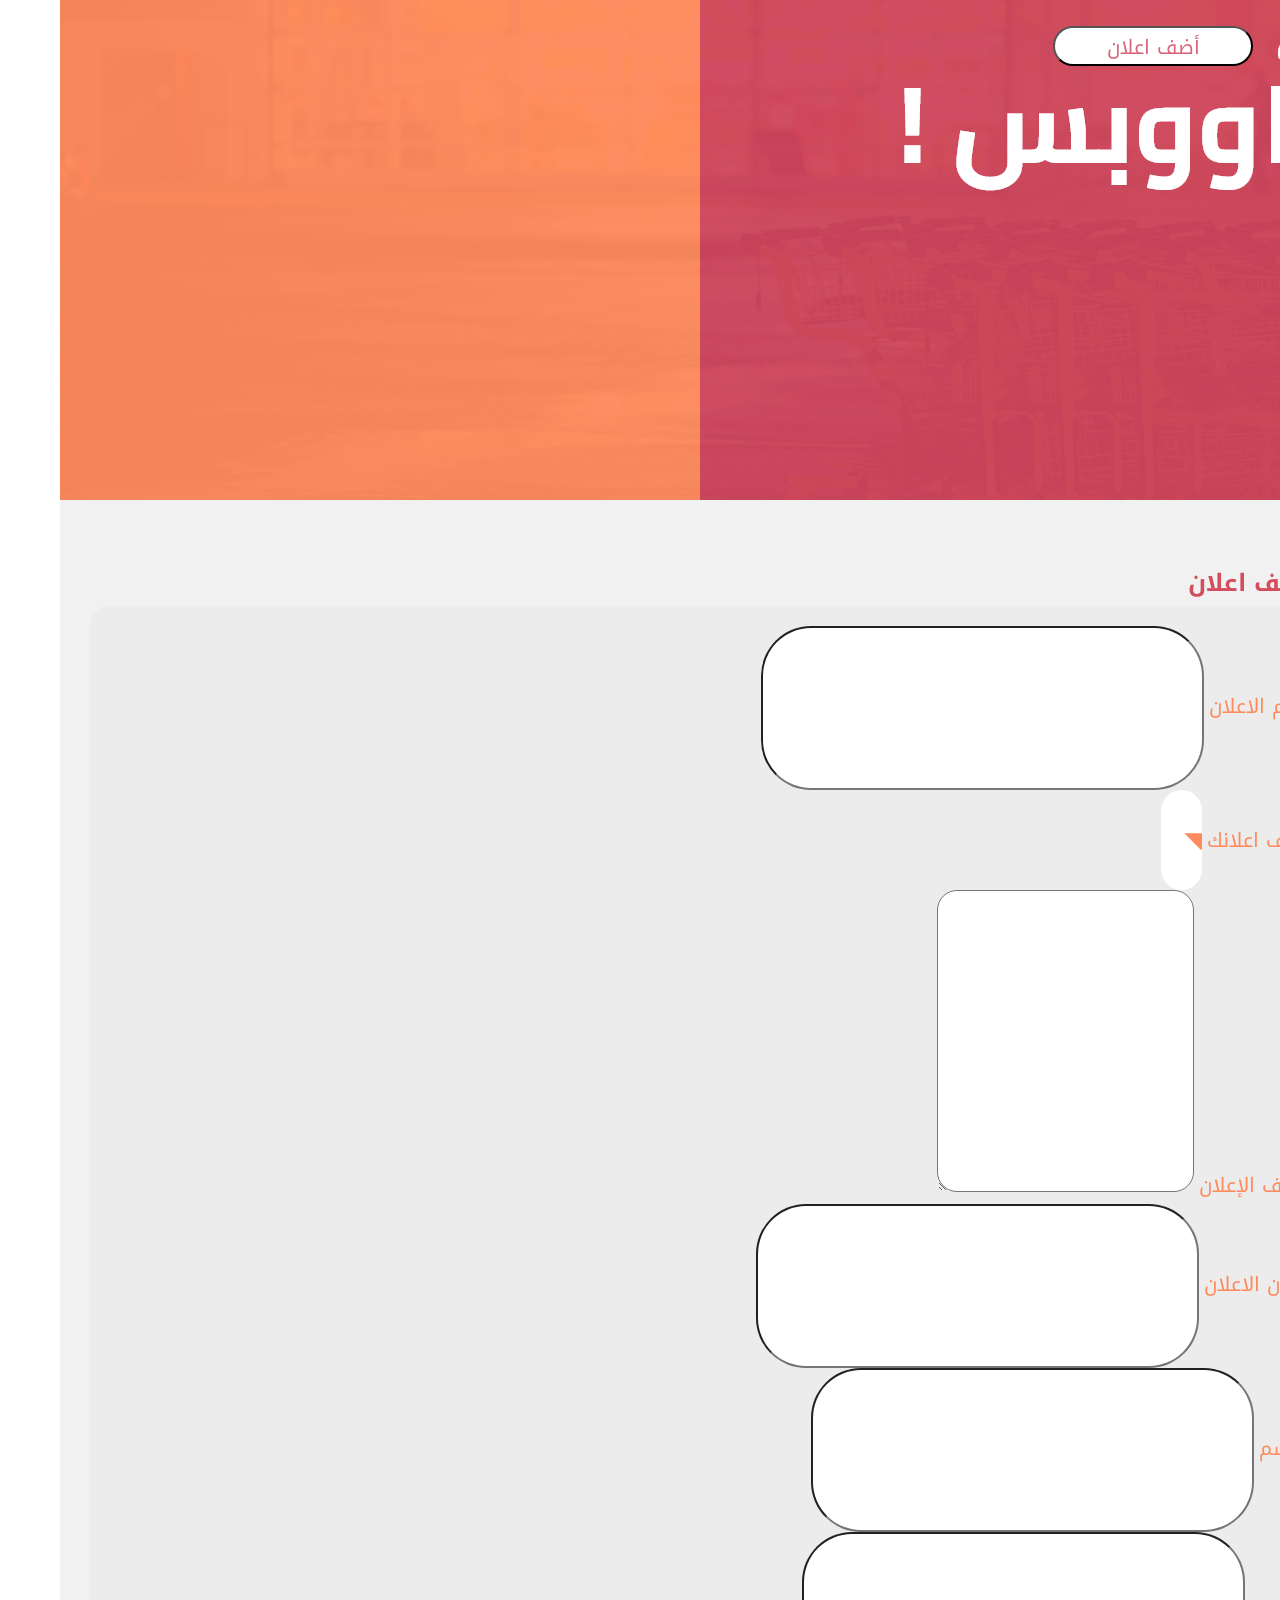
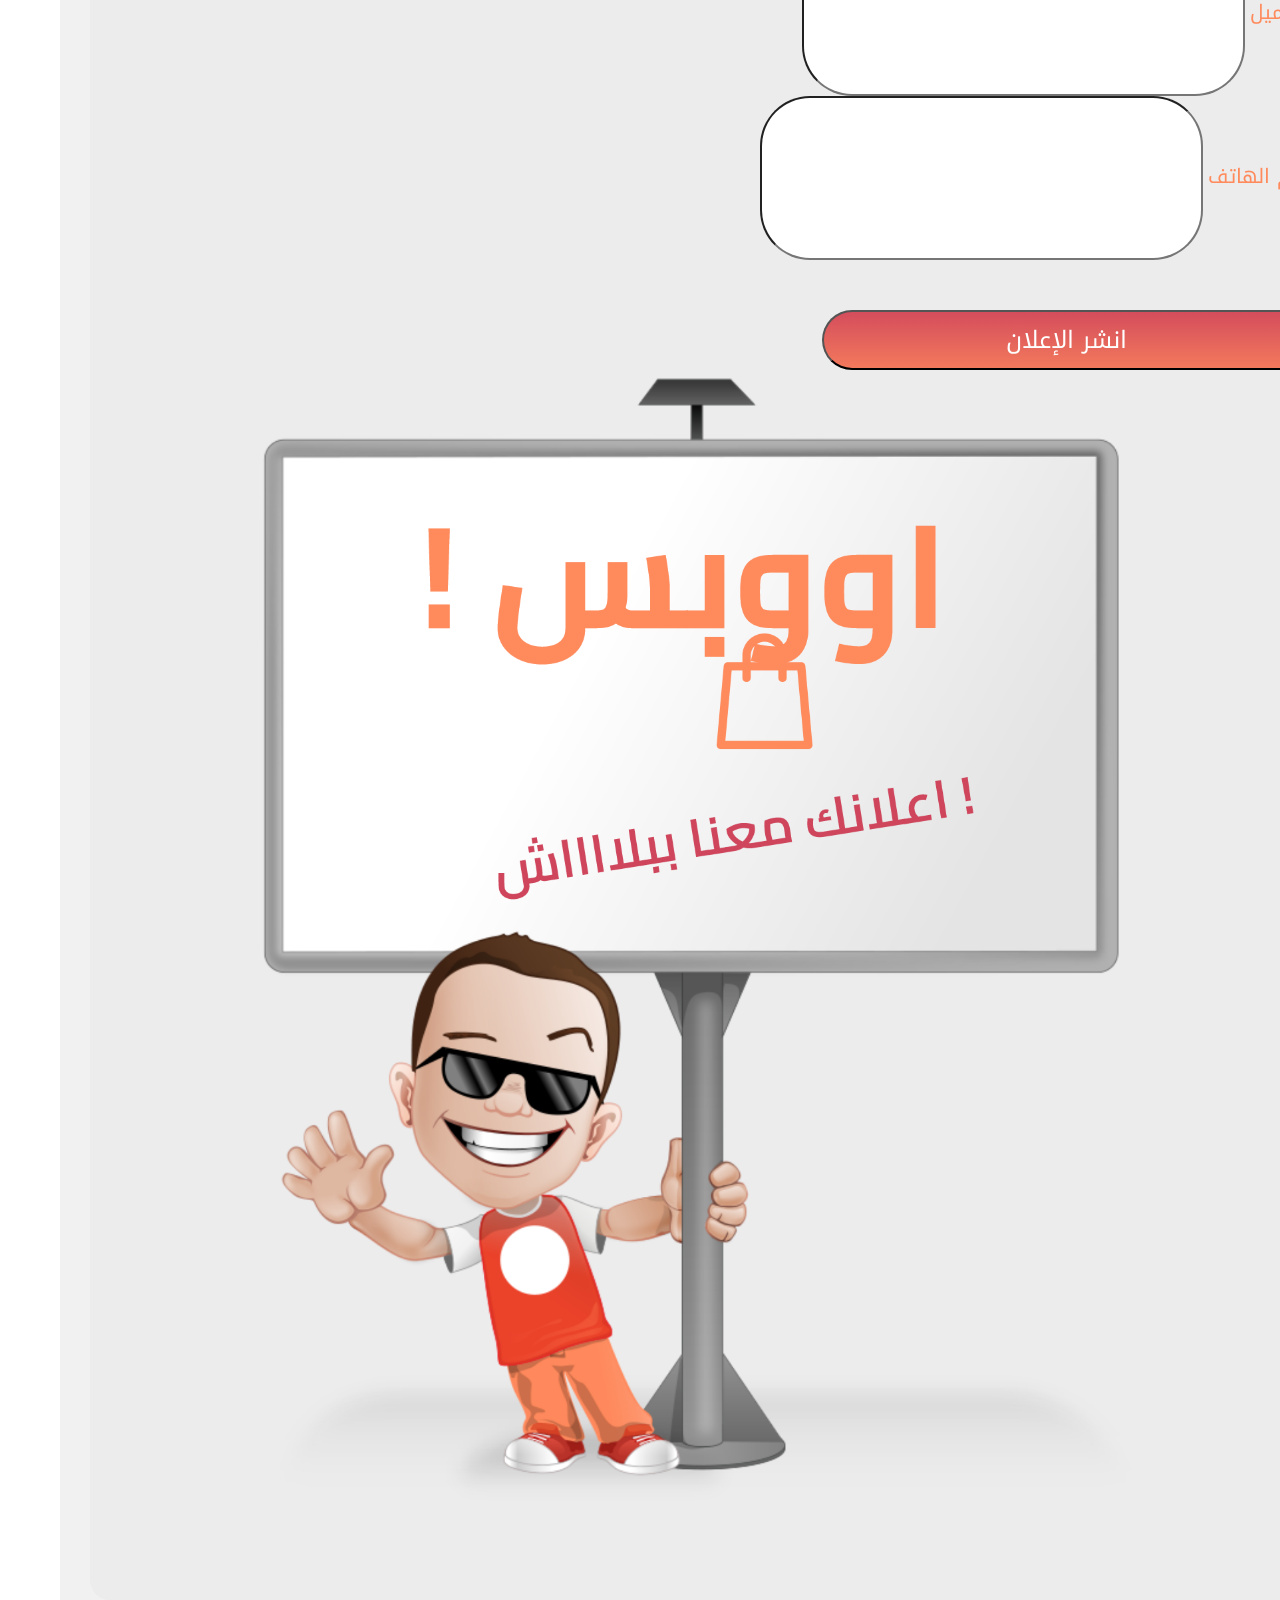
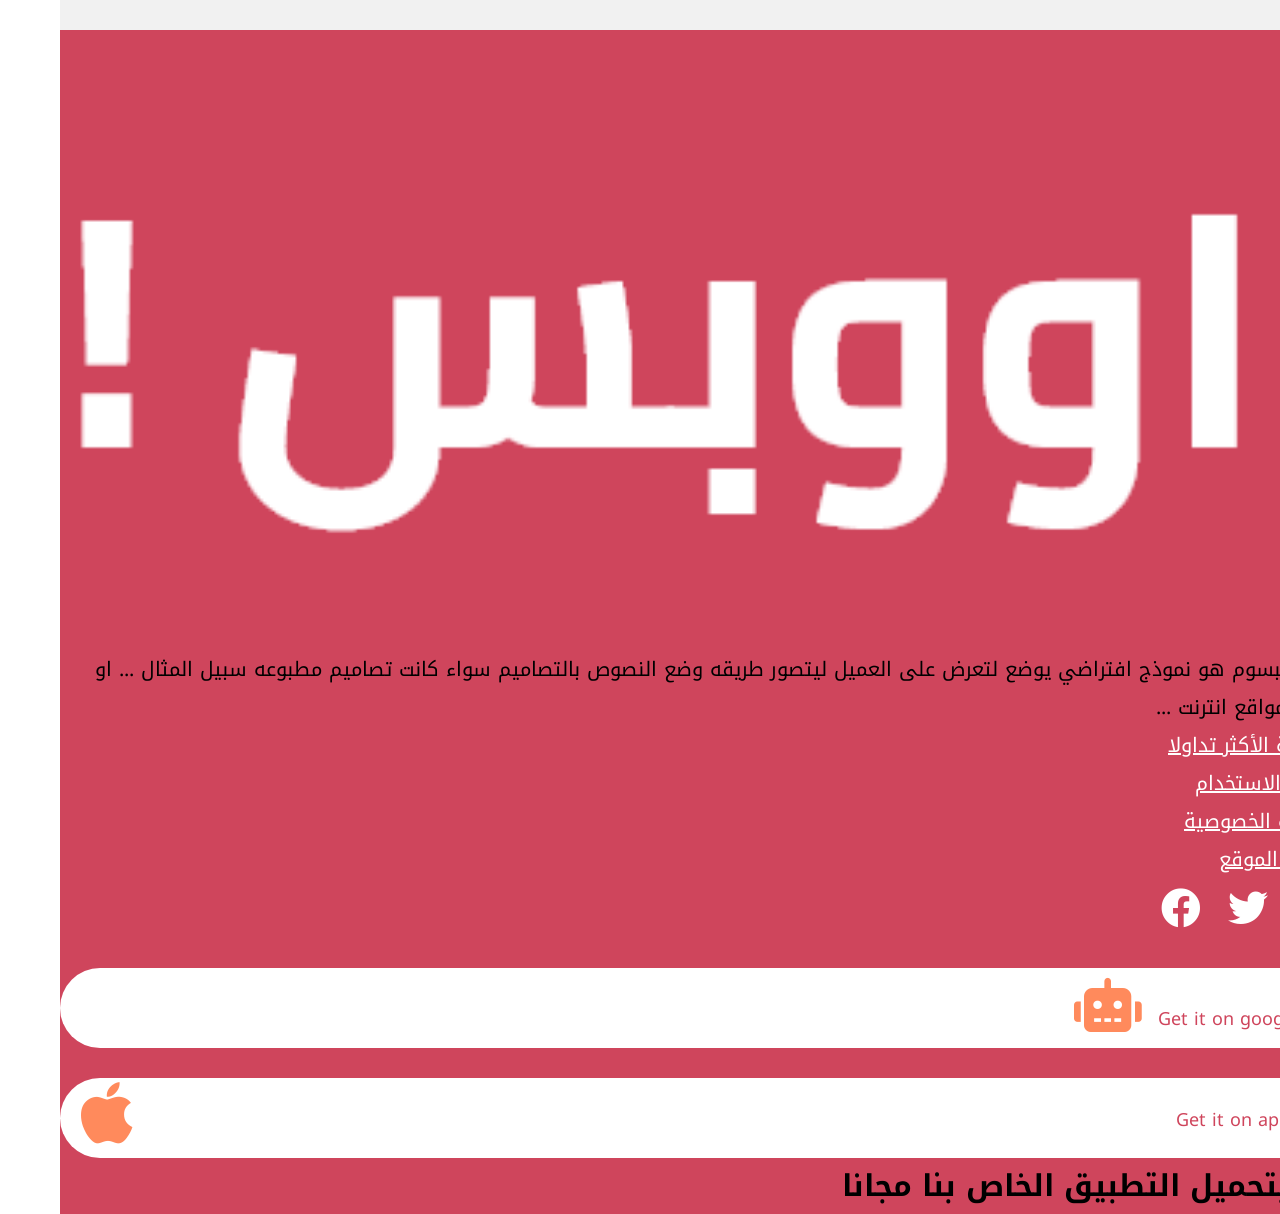
<file: add-e3lan.html>
<!doctype html>
<html lang="en" dir="rtl">
  <head>
    <!-- Required meta tags -->
    
    <meta charset="utf-8">
    <meta name="viewport" content="width=device-width, initial-scale=1, shrink-to-fit=no">

    <!-- Bootstrap CSS -->
    <link rel="stylesheet" href="https://cdn.rtlcss.com/bootstrap/v4.5.3/css/bootstrap.min.css" integrity="sha384-JvExCACAZcHNJEc7156QaHXTnQL3hQBixvj5RV5buE7vgnNEzzskDtx9NQ4p6BJe" crossorigin="anonymous">
    <link href="https://fonts.googleapis.com/css2?family=Noto+Kufi+Arabic:wght@300;500&display=swap" rel="stylesheet">
    <link href="https://fonts.googleapis.com/css2?family=Cairo:wght@200;300;400&display=swap" rel="stylesheet">
    <link href="assets/fonts/fontawesome-free-5.15.4-web/css/all.css" rel="stylesheet">
    <link href="./assets/CSS/oops.css " rel="stylesheet">
   


    <title>add-e3lan</title>
  </head>
  <body>
    <section class="navbar">
        <div class="container-fluid">
            <div class="row navbar-icon-row" style=" height: 200;">
              <i class="fas fa-user fa-3x"></i>
              <button type="button" class="btn " onclick="location.href='add-e3lan-details.html'">أضف اعلان</button>
            </div>
            <div class="row navbar-img justify-content-center" style="height: 150;">
              <img src="assets/imgs/! اووبس.png">
              
          </div>
            
         


        </div>
    </section>
    <section class="add-e3lan">
        <div class="container-fluid">
            <div class="row">
                <h1>اضف اعلان</h1>
            </div>

        </div>
        <div class="container-fluid form-container">
            <div class="row">
                <div class="col-sm-8">
                    <form>
                        <div class="form-group text-center">
                            <label for="exampleInputPassword1">اسم الاعلان</label>
                            <input type="text" class="form-control" id="exampleInputPassword1">
                          </div>
                          <div class="form-group text-center">
                            <label for="exampleFormControlSelect1">صنف اعلانك</label>
                            <select class="form-control" id="exampleFormControlSelect1">
                              <option></option>
                              <option>2</option>
                              <option>3</option>
                              <option>4</option>
                              <option>5</option>
                            </select>
                          </div>
                          <div class="form-group text-center">
                            <label for="exampleFormControlTextarea1">وصف الإعلان</label>
                            <textarea class="form-control" id="exampleFormControlTextarea1" rows="3"></textarea>
                          </div>
                          <div class="form-group text-center">
                            <label for="exampleInputPassword1">مكان الاعلان</label>
                            <input type="text" class="form-control" id="exampleInputPassword1">
                          </div>
                          <div class="form-group text-center">
                            <label for="exampleInputPassword1">الاسم</label>
                            <input type="text" class="form-control" id="exampleInputPassword1">
                          </div>
                        <div class="form-group text-center">
                          <label for="exampleInputEmail1">الإيميل</label>
                          <input type="email" class="form-control" id="exampleInputEmail1" aria-describedby="emailHelp">
                        </div>
                        <div class="form-group text-center">
                          <label for="exampleInputPassword1">رقم الهاتف</label>
                          <input type="password" class="form-control" id="exampleInputPassword1">
                        </div>
                       
                        <div class="form-group text-center">
                        <button type="submit" class="btn" >انشر الإعلان</button>
                        </div>
                      </form>

                </div>
                <div class="col-sm-4 form-img text-center">
                    <img src="assets/imgs/Group 33@2x.png">
                </div>

            </div>

        </div>


    </section>
    
  <!------------------------------FOOTER----------------------------------->
            <!-- Footer -->
            <footer class="footer text-center text-white">
              <!-- Grid container -->
              <div class="container-fluid p-4">
             
                <!-- Section: Links -->
                <section class="">
                  <!--Grid row-->
                  <div class="row ">
                    <!--Grid column-->
                    <div class="col-lg-4 col-md-12 mb-4 mb-md-0  oops-img" >
                      <div class="col-auto">
                          <img class="oops" src="assets/imgs/! اووبس.png" style="width:100%;">
                       
                      </div>
                      
            
                      <ul class="list-unstyled mb-0 footer-left-side" >
                       
                        <li>
                          <p class="text-white"> وريم ايبسوم هو نموذج افتراضي يوضع  لتعرض على 
                
              
                              العميل ليتصور طريقه وضع النصوص بالتصاميم سواء كانت تصاميم مطبوعه
                               
                            
                              
                               سبيل المثال ... او نماذج مواقع انترنت ...
            
                          </p>
                        </li>
                      
                      </ul>
                    </div>
            
                    <!--Grid column-->
                    <div class="col-lg-2 col-md-12 mb-4 mb-md-0  Footercenter-side" >
                    
            
                      <ul class="questions list-unstyled mb-0">
                        <li>
                          <a href="#"> <p> الأسئلة الأكثر تداولا </p></a>
                        </li>
                        <li>
                          <a href="#"><p> شروط الاستخدام</p> </a>
                        </li>
                        <li>
                          <a href="#"><p> سياسة الخصوصية</p></a>
                        </li>
                        <li>
                          <a href="#"><p>خريطة الموقع </p></a>
                        </li>
                      </ul>
                    </div>
                    <!--Grid column-->
            
                    <!--Grid column-->
                    <div class="col-lg-3 col-md-12 mb-4 mb-md-0 FooterRight-side" >
                      
                          <a href=""><i class="fab fa-instagram"></i></a>
                          <a href=""><i class="fab fa-twitter"></i></a>
                          <a href=""> <i class="fab fa-facebook"></i></a>
                         
                         
                       
                    </div>
                    <div class="col-lg-3 col-md-12 mb-4 mb-md-0  Footercenter-side">
                    
                    
            
                      <ul class="list-unstyled mb-0">
                        <li>
                             
              <div class="google-icon justify-content-center d-md-flex">
                  <p class="google-p"> Get it on google play</p>
                     
                      <i class="fas fa-robot fa-3x"></i>
                      
                  
                      <a href="#"></a>
                  
              
               
              </div>
                        </li>
                        <li>
                          <div class="google-icon justify-content-center d-md-flex">
                              <p>Get it on app store </p>
                               
                             
                                    <i class="fab fa-apple  "  style="font-size: 70px;" ></i>
                                    <a href="#"></a>
                               
                              
                            </div>
                        </li>
                       
                      </ul>
                      <h1 class="p-3">قم بتحميل التطبيق  الخاص بنا مجانا</h1>
                    </div>
                  
                  </div>
                </section>
              </div>
              <!-- Grid container -->
            
           
            </footer>
            <!-- Footer -->
            
            
        
            <!-- Optional JavaScript; choose one of the two! -->
        
            <!-- Option 1: jQuery and Bootstrap Bundle (includes Popper) -->
            <script src="https://code.jquery.com/jquery-3.5.1.slim.min.js" integrity="sha384-DfXdz2htPH0lsSSs5nCTpuj/zy4C+OGpamoFVy38MVBnE+IbbVYUew+OrCXaRkfj" crossorigin="anonymous"></script>
            <script src="https://cdn.rtlcss.com/bootstrap/v4.5.3/js/bootstrap.bundle.min.js" integrity="sha384-40ix5a3dj6/qaC7tfz0Yr+p9fqWLzzAXiwxVLt9dw7UjQzGYw6rWRhFAnRapuQyK" crossorigin="anonymous"></script>
            
            <script src="assets/js/oops.js"></script>
        
            <!-- Option 2: jQuery, Popper.js, and Bootstrap JS
            <script src="https://code.jquery.com/jquery-3.5.1.slim.min.js" integrity="sha384-DfXdz2htPH0lsSSs5nCTpuj/zy4C+OGpamoFVy38MVBnE+IbbVYUew+OrCXaRkfj" crossorigin="anonymous"></script>
            <script src="https://cdn.jsdelivr.net/npm/popper.js@1.16.1/dist/umd/popper.min.js" integrity="sha384-9/reFTGAW83EW2RDu2S0VKaIzap3H66lZH81PoYlFhbGU+6BZp6G7niu735Sk7lN" crossorigin="anonymous"></script>
            <script src="https://cdn.rtlcss.com/bootstrap/v4.5.3/js/bootstrap.min.js" integrity="sha384-VmD+lKnI0Y4FPvr6hvZRw6xvdt/QZoNHQ4h5k0RL30aGkR9ylHU56BzrE2UoohWK" crossorigin="anonymous"></script>
            -->
          </body>
        </html>
</file>
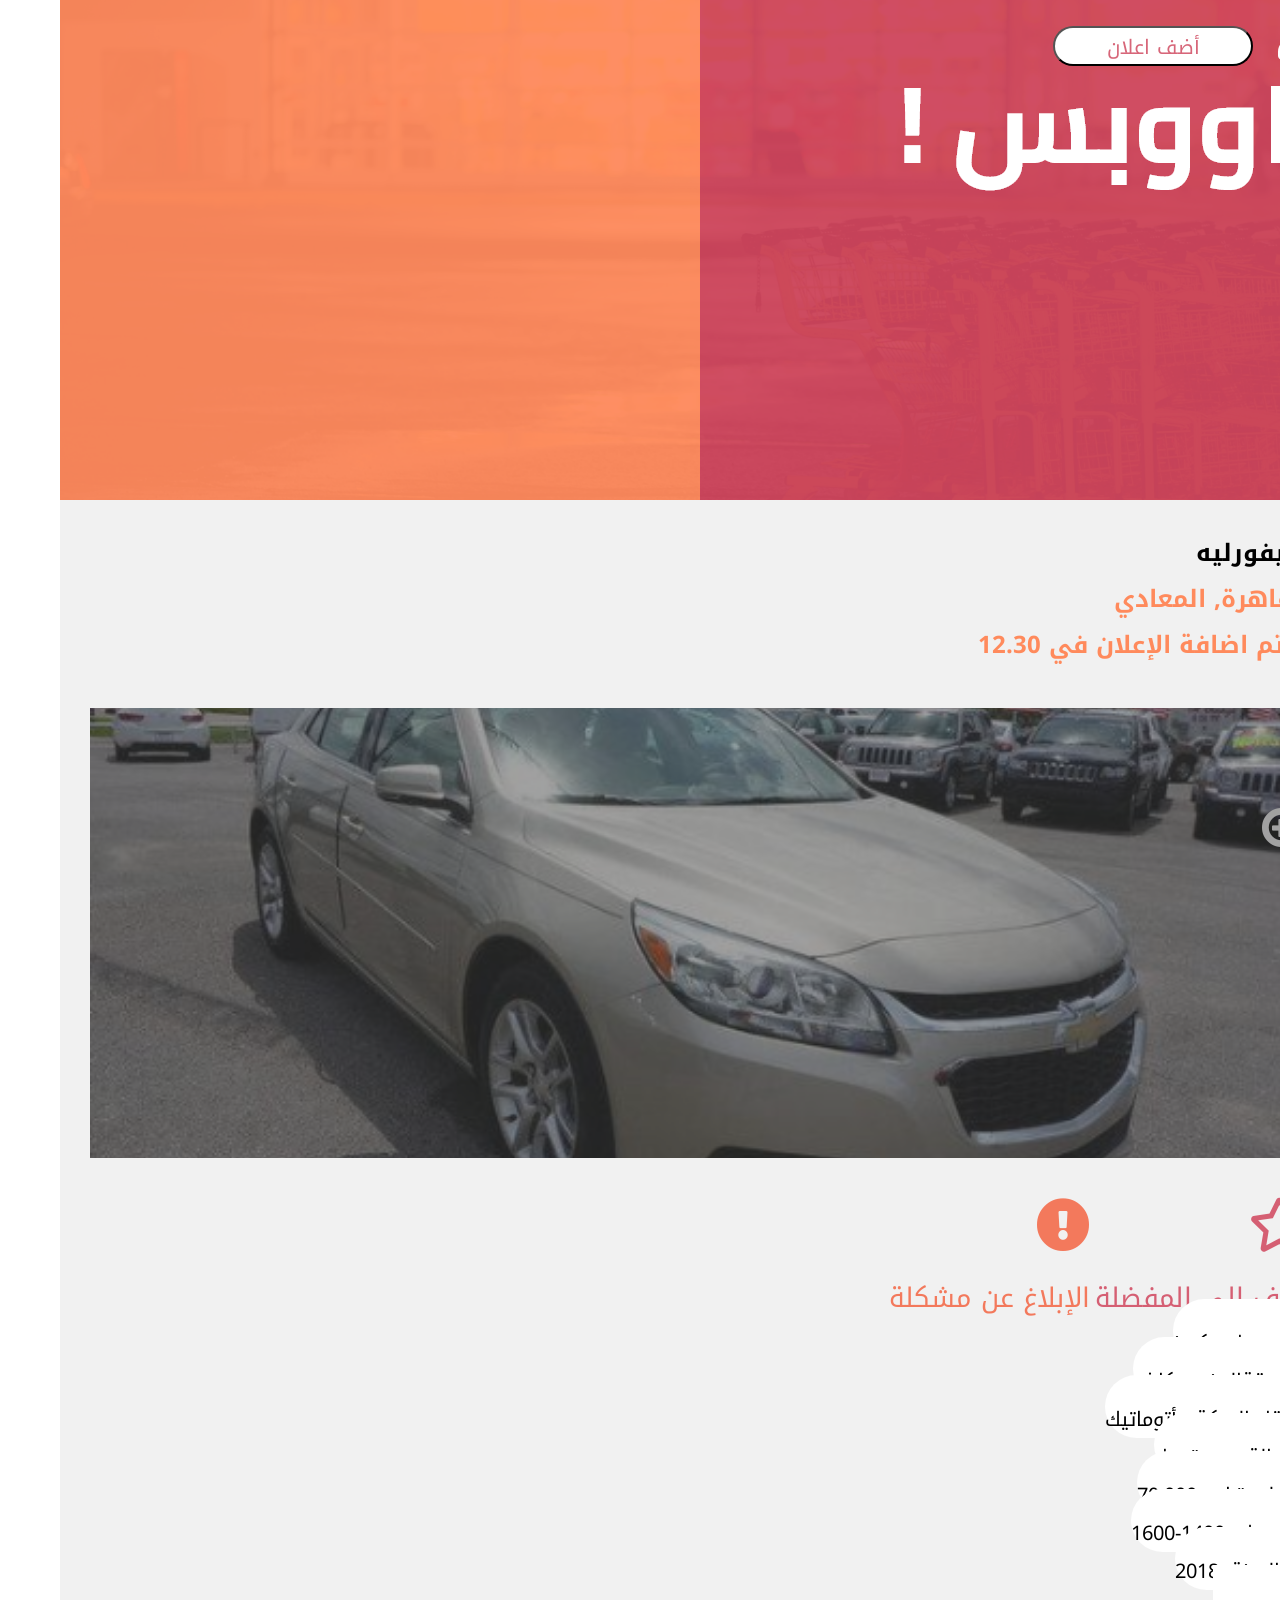
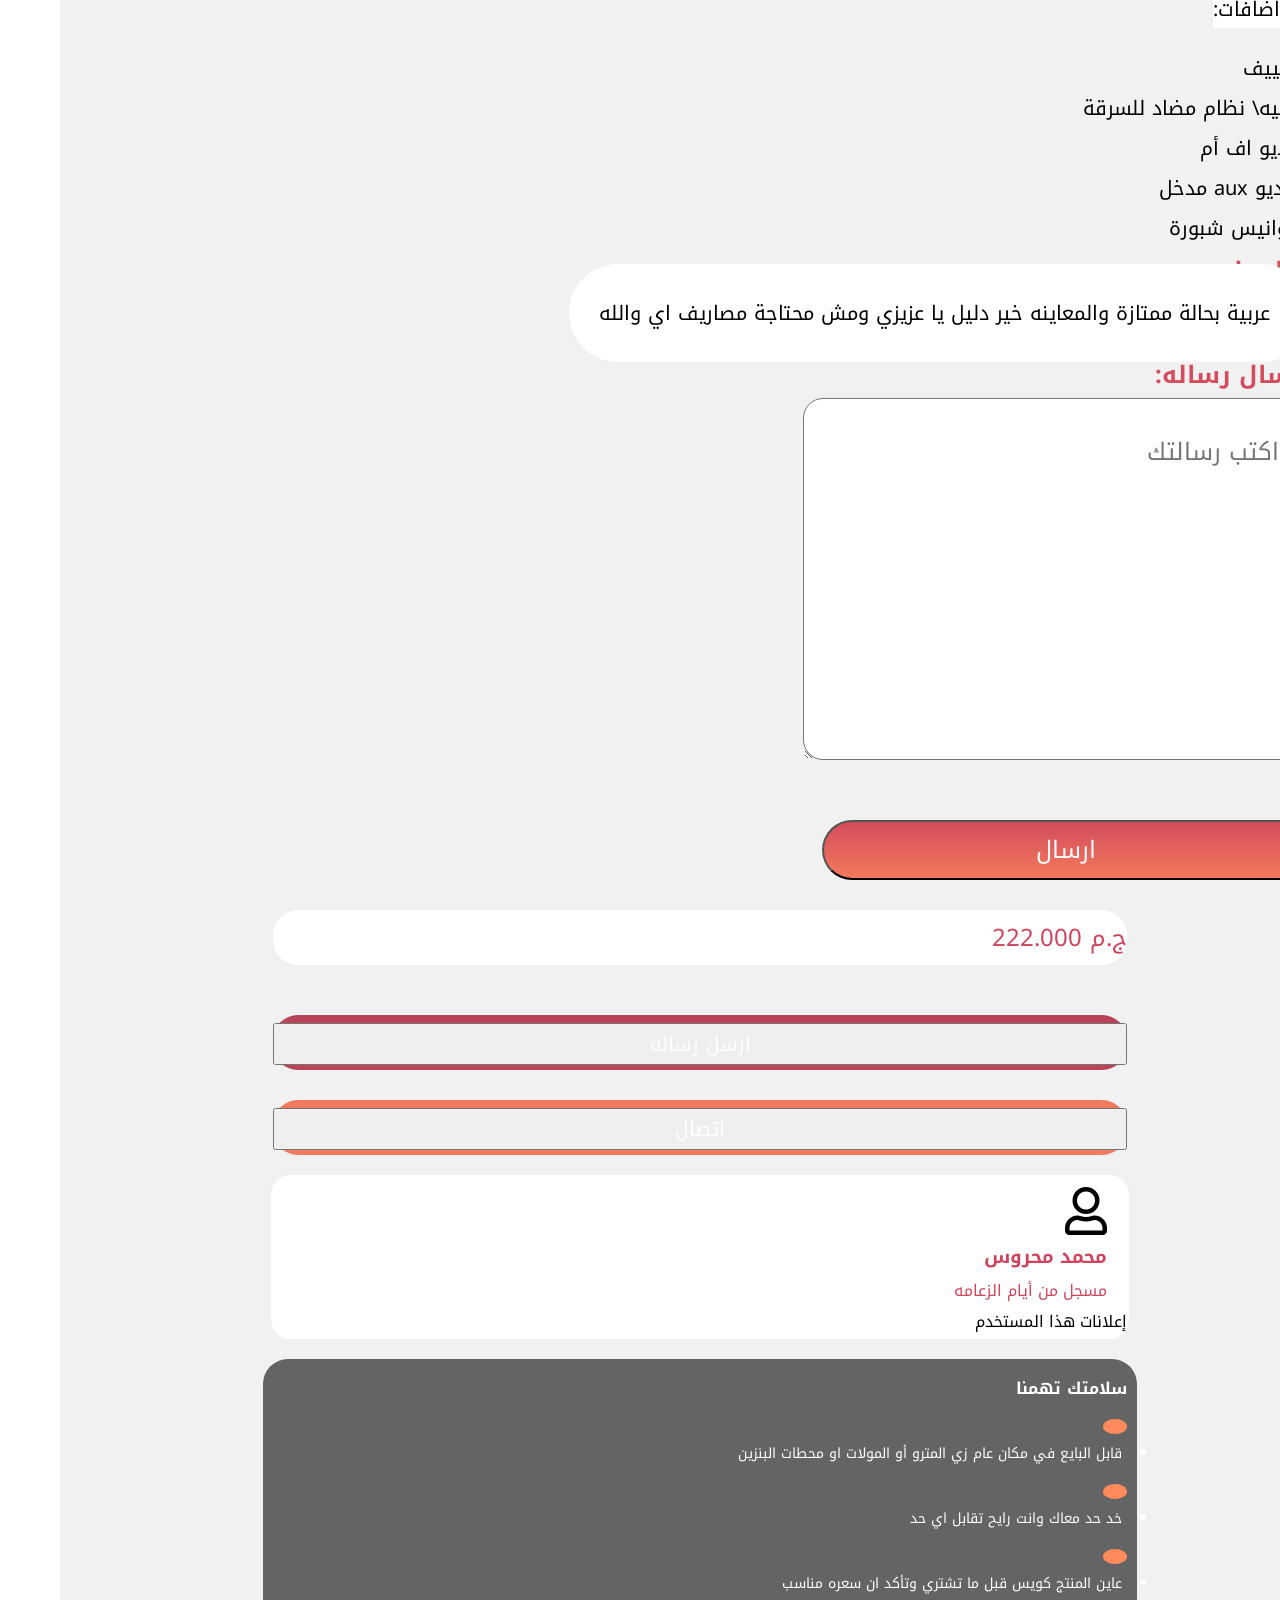
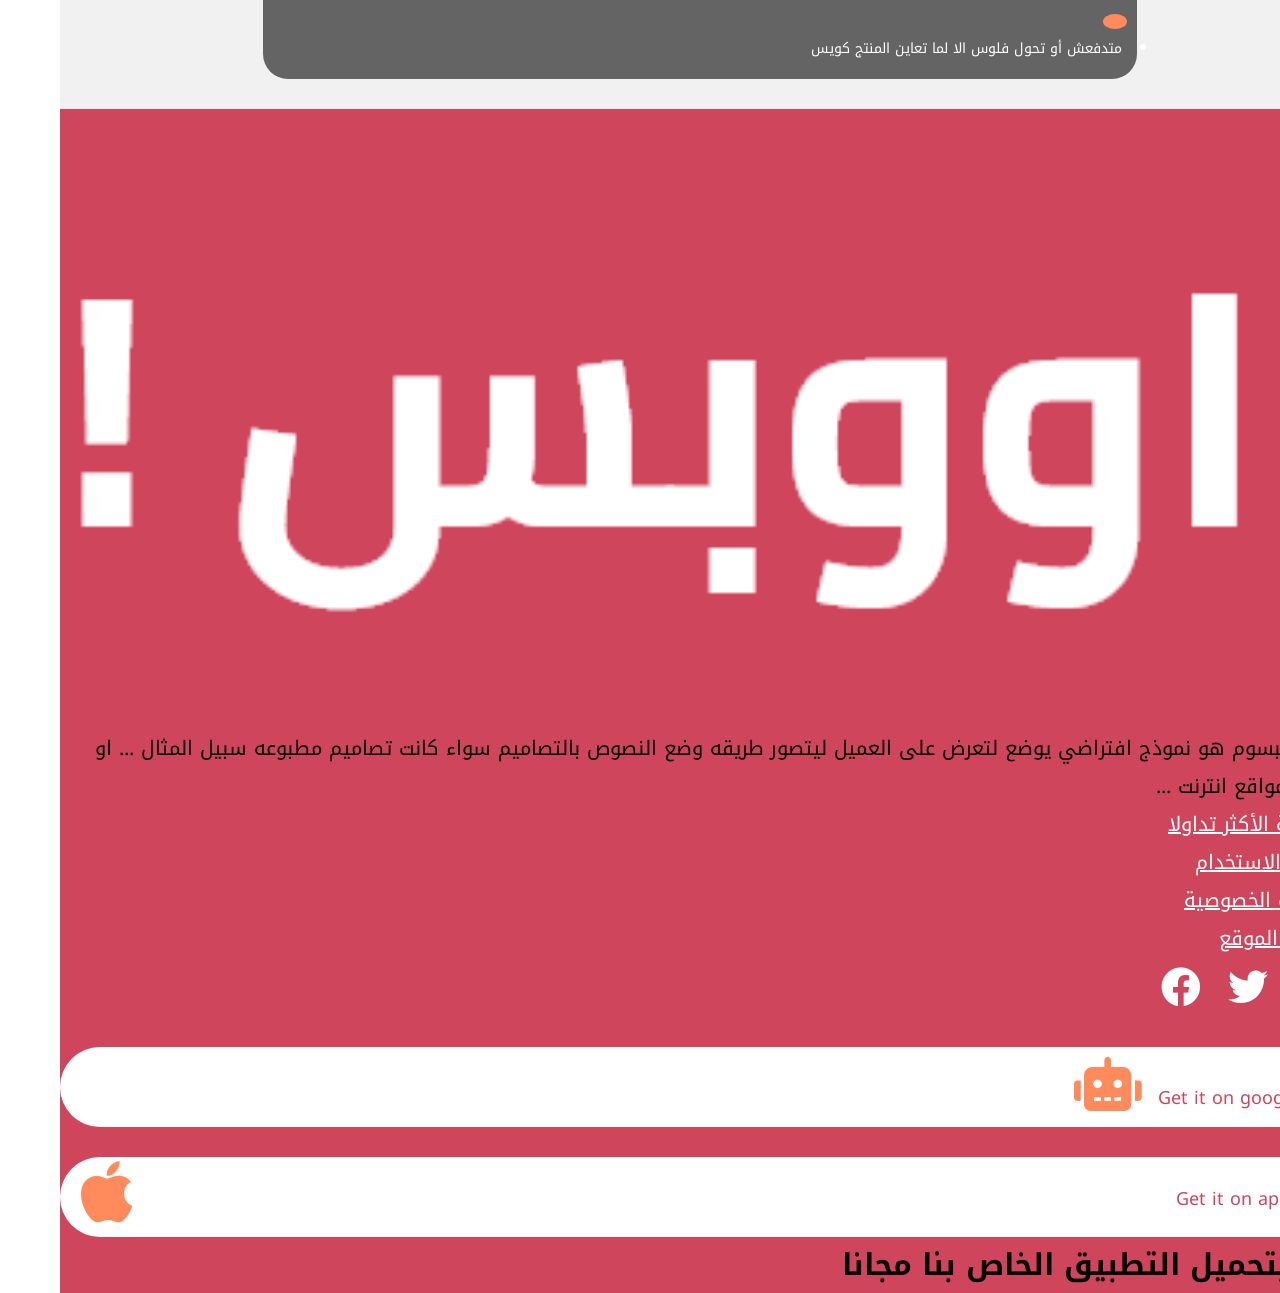
<file: car-page-details.html>
<!doctype html>
<html lang="en" dir="rtl">
  <head>
    <!-- Required meta tags -->
    
    <meta charset="utf-8">
    <meta name="viewport" content="width=device-width, initial-scale=1, shrink-to-fit=no">

    <!-- Bootstrap CSS -->
    <link rel="stylesheet" href="https://cdn.rtlcss.com/bootstrap/v4.5.3/css/bootstrap.min.css" integrity="sha384-JvExCACAZcHNJEc7156QaHXTnQL3hQBixvj5RV5buE7vgnNEzzskDtx9NQ4p6BJe" crossorigin="anonymous">
    <link href="https://fonts.googleapis.com/css2?family=Noto+Kufi+Arabic:wght@300;500&display=swap" rel="stylesheet">
    <link href="https://fonts.googleapis.com/css2?family=Cairo:wght@200;300;400&display=swap" rel="stylesheet">
    <link href="assets/fonts/fontawesome-free-5.15.4-web/css/all.css" rel="stylesheet">
    <link href="./assets/CSS/oops.css " rel="stylesheet">
   


    <title>car-details</title>
  </head>
  <body>
    <section class="navbar">
        <div class="container-fluid">
            <div class="row navbar-icon-row" style=" height: 200;">
              <i class="fas fa-user fa-3x"></i>
              <button type="button" class="btn ">أضف اعلان</button>
            </div>
            <div class="row navbar-img justify-content-center" style="height: 150;">
              <img src="assets/imgs/! اووبس.png">
              
          </div>
            
         


        </div>
    </section>
    <section class="car-details">
        <div class="car-details-name"> <h1>شيفورليه</h1></div>
       
        <div class="d-md-flex">
            <h2>القاهرة, المعادي</h2>
            <h2 class="time-of-add">تم اضافة الإعلان في 12.30</h2>

        </div>
        <div class="container-fluid" style=" position: relative;">
            <div class="row">
                <div class="col-lg-8 col-sm-12 car-col">
                    <div class="img text-center">
                    
                        <div class="overlay "></div>
                        <i class="fas fa-search-plus fa-3x" style="color: white;"></i>
                      
                             
                       
                    </div>
                    <div class="container-fluid">
                        <div class="row icon-row">
                            <div class="col-lg-6 col-sm-12 star text-center">
                                <i class="far fa-star fa-2x"></i>
                                <p>أضف الى المفضلة</p>
                            </div>
                            <div class="col-lg-6 col-sm-12 report text-center">
                                <i class="fas fa-exclamation-circle fa-2x"></i>
                                <p>الإبلاغ عن مشكلة</p>
                            </div>
                        

                        </div>

                    </div>
                    <div class="row ">
                    <div class="col-lg-6 col-sm-12 label-info">
                        <label>الموديل : كروز</label>
                    </div>
                    <div class="col-lg-6 col-sm-12  label-info">
                        <label> طريقةالدفع : كاش</label>
                    </div>
                    </div>
                    <div class="row ">
                        <div class="col-lg-6 col-sm-12 label-info">
                            <label for="">ناقل الحركة : أتوماتيك</label>
                        </div>
                        <div class="col-lg-6 col-sm-12 label-info">
                            <label> الحالة : مستعمل</label>
                        </div>
                        </div>
                        <div class="row ">
                            <div class="col-lg-6 col-sm-12 label-info">
                                <label for="">كيلومترات :70.000</label>
                            </div>
                            <div class="col-lg-6 col-sm-12 label-info">
                                <label>المحرك :1400-1600</label>
                            </div>
                            </div>
                            <div class="row  list-wrap">
                                <div class="col-sm-6 car-year"> <label  >السنة :2018</label></div>
                                <div class="col-sm-6">
                                    <label class="list" style="height: 300px;">اضافات:
                                        <br>
                                        <ul>
                                            <li>تكييف</li>
                                            <li>تنبيه\ نظام مضاد للسرقة</li>
                                            <li>راديو اف أم</li>
                                            <li>اوديو  aux مدخل</li>
                                            <li>فوانيس شبورة</li>
                
                                        </ul>
                
                                    </label>
                                </div>
    
                            </div>
                            <div class="row details-lable">
                                <h1 class="car-details-header">تفاصيل:</h1>
                                <label class="label-detail">عربية بحالة ممتازة والمعاينه خير دليل يا عزيزي ومش محتاجة مصاريف اي والله</label>
        
                            </div> 
                            <form>
                                <h1>ارسال رساله:</h1>
                                
                                <div class="form-group">
                                 
                                  <textarea class="form-control" id="exampleFormControlTextarea1" rows="3" placeholder="اكتب رسالتك"></textarea>
                                </div>
                                <div class="form-group text-center">
                                    <button type="submit" class="btn btn-primary">ارسال</button>
        
                                </div>
                              </form>
                </div>
               
                   

                    
               
                
<!----------------------left side-->
                <div class="col-lg-4 col-sm-12 text-center contact-way">
                    <div class="price">
                        <p> ج.م 222.000</p>
                    </div>
                    <div class="message">
                       <button type="button" class="btn"> ارسل رساله</button>
                    </div>
                    <div class="contact">
                       <button type="button" class="btn">اتصال</button>
                    </div>
                    <div class="user">
                        <div class="wrap d-md-flex">
                            <i class="far fa-user fa-3x" style="color: black;"></i>
                            <div class="user-name text-center">
                                <h3>محمد محروس</h3>
                                <p>مسجل من أيام الزعامه</p>
                            </div>
                           

                        </div>
                        <p>إعلانات هذا المستخدم</p>

                    </div>
                    <div class="instructions  text-center">

                        <h3>سلامتك تهمنا</h3>
                        <ul class="list-unstyled mb-0">
                            <li class="d-flex">
                                <div class="circle"></div>
                                <p>
                                    قابل البايع في مكان عام زي المترو أو المولات او محطات البنزين</p>

                            </li>
                            <li class="d-flex">
                                <div class="circle"></div>
                                <p>
                                    خد حد معاك وانت رايح تقابل اي حد
                                </p>
                          
                            </li>
                            <li class="d-flex">
                                <div class="circle"></div>
                            <p>
                                عاين المنتج كويس قبل ما تشتري وتأكد ان سعره مناسب</p>
                            </li>
                            <li class="d-flex">
                                <div class="circle"></div>
                                <p>
                                    متدفعش أو تحول فلوس الا لما  تعاين المنتج كويس                  
                                 </p>
                            </li>
                            </ul>
                        <!--div class="d-md-flex">
                            <div class="circle"></div>
                            <p>
                                قابل البايع في مكان عام زي المترو أو المولات او محطات البنزين</p>
                        </div>
                        <div class="d-md-flex">
                            <div class="circle"></div>
                            <p>
                                خد حد معاك وانت رايح تقابل اي حد
                            </p>
                        </div>
                        <div class="d-md-flex">
                            <div class="circle"></div>
                            <p>
                                عاين المنتج كويس قبل ما تشتري وتأكد ان سعره مناسب</p>
                        </div>
                        <div class="d-md-flex">
                            <div class="circle"></div>
                            <p>
                                متدفعش أو تحول فلوس الا لما  تعاين المنتج كويس                  
                             </p>
                        </div-->
                       
                    </div>

                </div>

            </div>
          
            
           


        </div>

    </section>
   
  <!------------------------------FOOTER----------------------------------->
            <!-- Footer -->
            <footer class="footer text-center text-white">
                <!-- Grid container -->
                <div class="container-fluid p-4">
               
                  <!-- Section: Links -->
                  <section class="">
                    <!--Grid row-->
                    <div class="row ">
                      <!--Grid column-->
                      <div class="col-lg-4 col-md-12 mb-4 mb-md-0  oops-img" >
                        <div class="col-auto">
                            <img class="oops" src="assets/imgs/! اووبس.png" style="width:100%;">
                         
                        </div>
                        
              
                        <ul class="list-unstyled mb-0 footer-left-side" >
                         
                          <li>
                            <p class="text-white"> وريم ايبسوم هو نموذج افتراضي يوضع  لتعرض على 
                  
                
                                العميل ليتصور طريقه وضع النصوص بالتصاميم سواء كانت تصاميم مطبوعه
                                 
                              
                                
                                 سبيل المثال ... او نماذج مواقع انترنت ...
              
                            </p>
                          </li>
                        
                        </ul>
                      </div>
              
                      <!--Grid column-->
                      <div class="col-lg-2 col-md-12 mb-4 mb-md-0  Footercenter-side" >
                      
              
                        <ul class="questions list-unstyled mb-0">
                          <li>
                            <a href="#"> <p> الأسئلة الأكثر تداولا </p></a>
                          </li>
                          <li>
                            <a href="#"><p> شروط الاستخدام</p> </a>
                          </li>
                          <li>
                            <a href="#"><p> سياسة الخصوصية</p></a>
                          </li>
                          <li>
                            <a href="#"><p>خريطة الموقع </p></a>
                          </li>
                        </ul>
                      </div>
                      <!--Grid column-->
              
                      <!--Grid column-->
                      <div class="col-lg-3 col-md-12 mb-4 mb-md-0 FooterRight-side" >
                        
                            <a href=""><i class="fab fa-instagram"></i></a>
                            <a href=""><i class="fab fa-twitter"></i></a>
                            <a href=""> <i class="fab fa-facebook"></i></a>
                           
                           
                         
                      </div>
                      <div class="col-lg-3 col-md-12 mb-4 mb-md-0  Footercenter-side">
                      
                      
              
                        <ul class="list-unstyled mb-0">
                          <li>
                               
                <div class="google-icon justify-content-center d-md-flex">
                    <p class="google-p"> Get it on google play</p>
                       
                        <i class="fas fa-robot fa-3x"></i>
                        
                    
                        <a href="#"></a>
                    
                
                 
                </div>
                          </li>
                          <li>
                            <div class="google-icon justify-content-center d-md-flex">
                                <p>Get it on app store </p>
                                 
                               
                                      <i class="fab fa-apple  "  style="font-size: 70px;" ></i>
                                      <a href="#"></a>
                                 
                                
                              </div>
                          </li>
                         
                        </ul>
                        <h1 class="p-3">قم بتحميل التطبيق  الخاص بنا مجانا</h1>
                      </div>
                    
                    </div>
                  </section>
                </div>
                <!-- Grid container -->
              
             
              </footer>
              <!-- Footer -->
        
        
    
        <!-- Optional JavaScript; choose one of the two! -->
    
        <!-- Option 1: jQuery and Bootstrap Bundle (includes Popper) -->
        <script src="https://code.jquery.com/jquery-3.5.1.slim.min.js" integrity="sha384-DfXdz2htPH0lsSSs5nCTpuj/zy4C+OGpamoFVy38MVBnE+IbbVYUew+OrCXaRkfj" crossorigin="anonymous"></script>
        <script src="https://cdn.rtlcss.com/bootstrap/v4.5.3/js/bootstrap.bundle.min.js" integrity="sha384-40ix5a3dj6/qaC7tfz0Yr+p9fqWLzzAXiwxVLt9dw7UjQzGYw6rWRhFAnRapuQyK" crossorigin="anonymous"></script>
        
        <script src="assets/js/oops.js"></script>
    
        <!-- Option 2: jQuery, Popper.js, and Bootstrap JS
        <script src="https://code.jquery.com/jquery-3.5.1.slim.min.js" integrity="sha384-DfXdz2htPH0lsSSs5nCTpuj/zy4C+OGpamoFVy38MVBnE+IbbVYUew+OrCXaRkfj" crossorigin="anonymous"></script>
        <script src="https://cdn.jsdelivr.net/npm/popper.js@1.16.1/dist/umd/popper.min.js" integrity="sha384-9/reFTGAW83EW2RDu2S0VKaIzap3H66lZH81PoYlFhbGU+6BZp6G7niu735Sk7lN" crossorigin="anonymous"></script>
        <script src="https://cdn.rtlcss.com/bootstrap/v4.5.3/js/bootstrap.min.js" integrity="sha384-VmD+lKnI0Y4FPvr6hvZRw6xvdt/QZoNHQ4h5k0RL30aGkR9ylHU56BzrE2UoohWK" crossorigin="anonymous"></script>
        -->
      </body>
    </html>
</file>
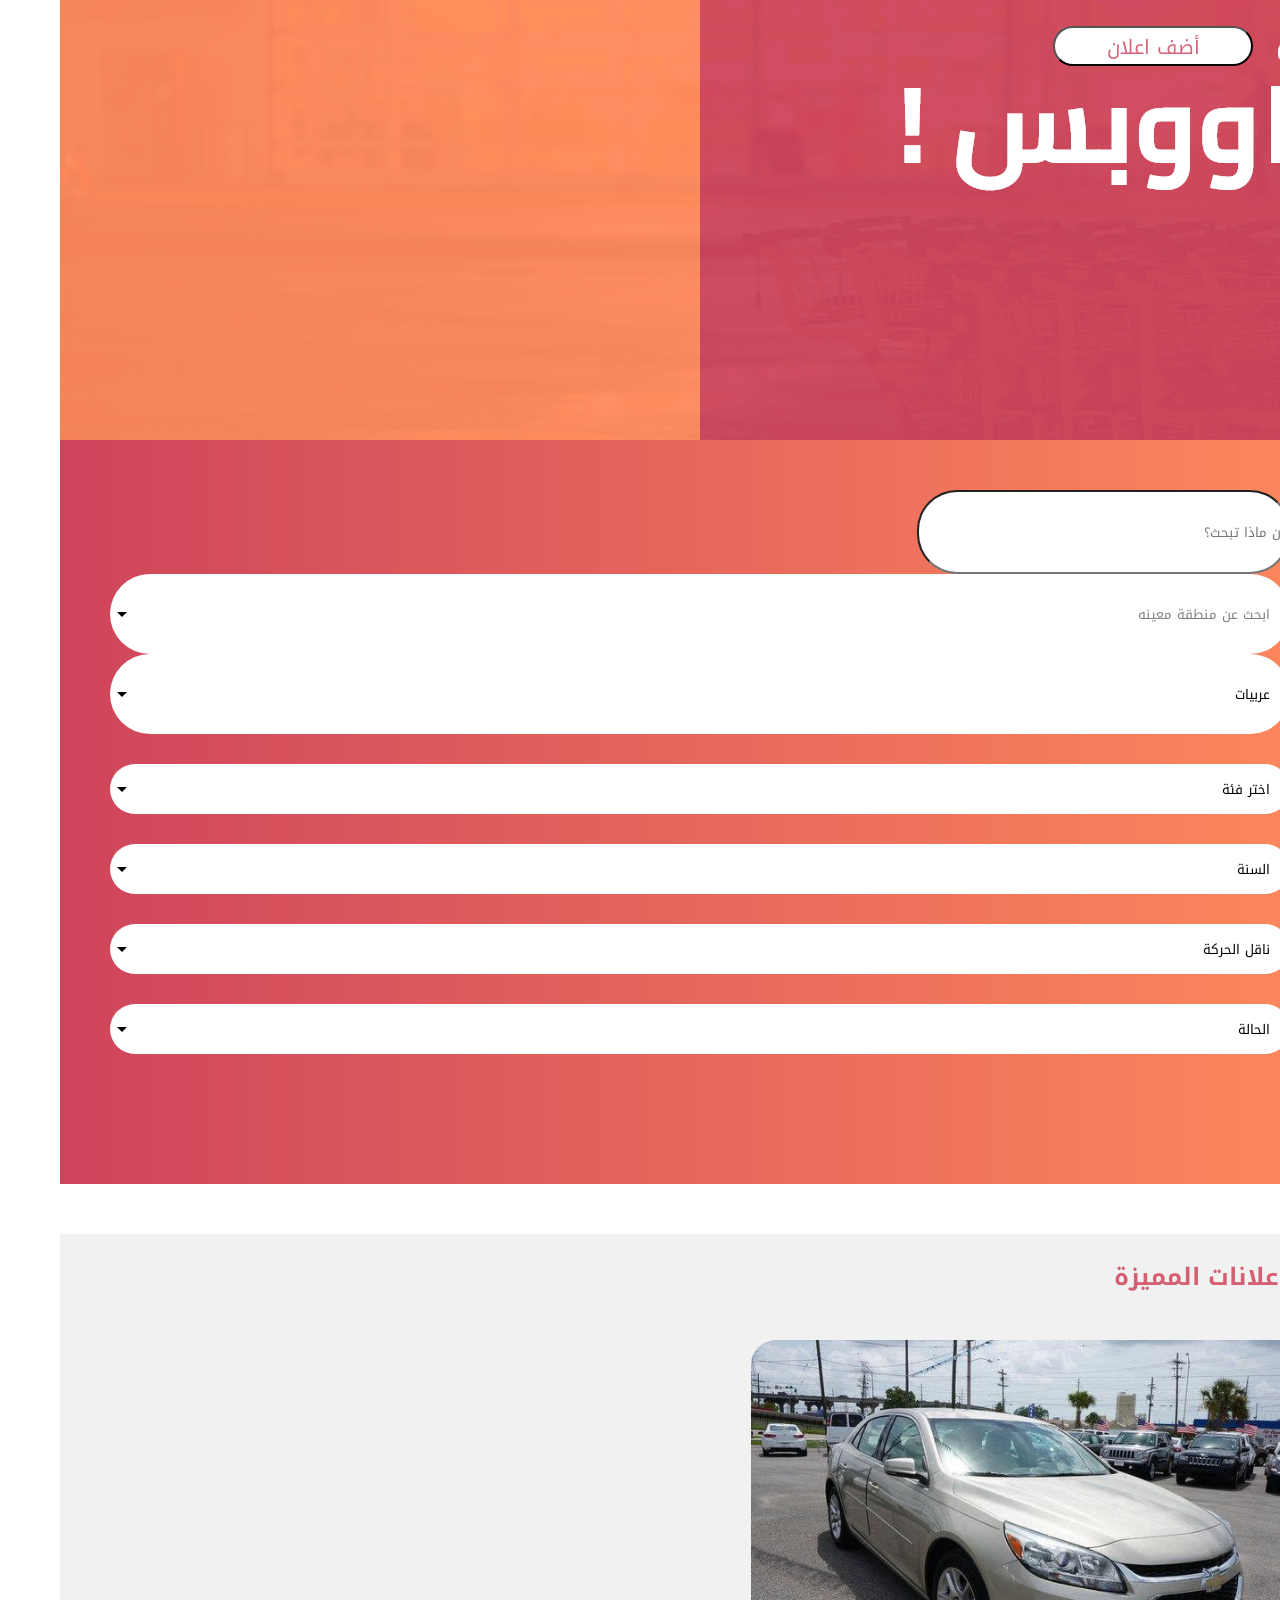
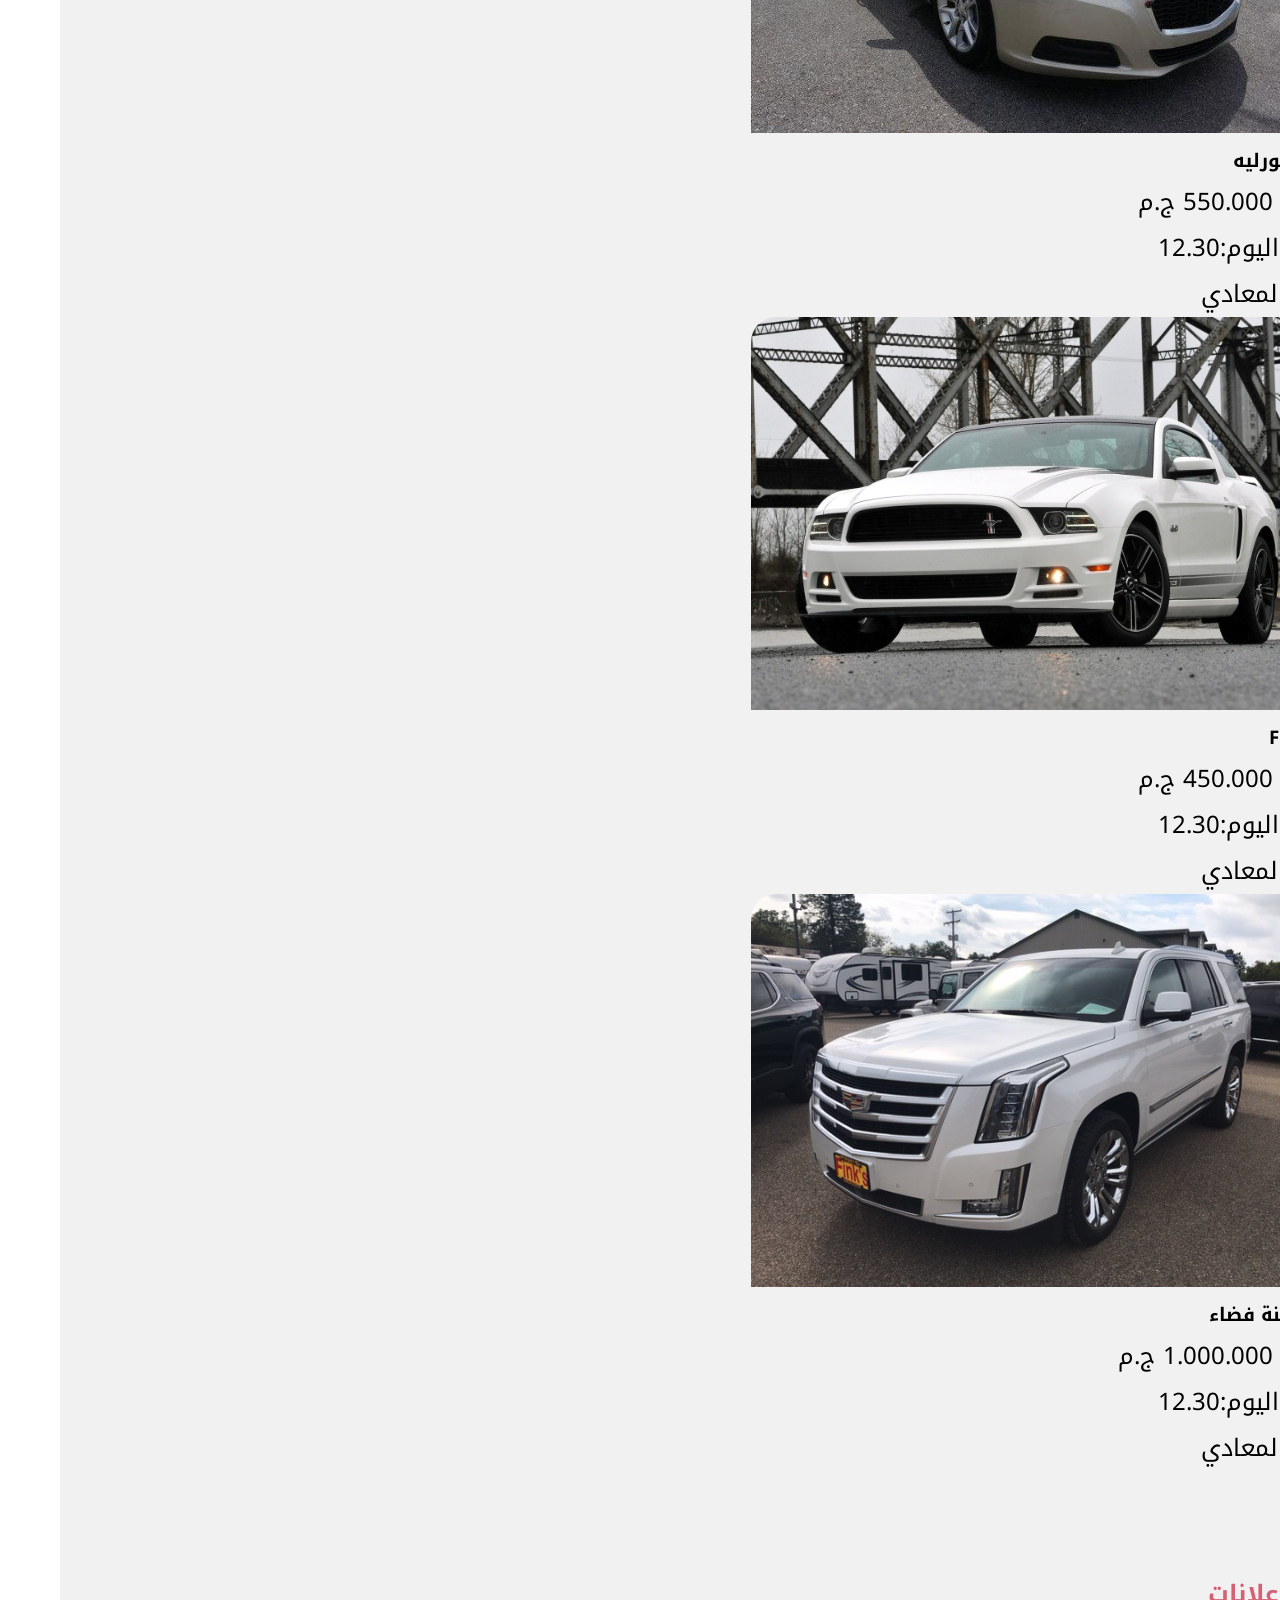
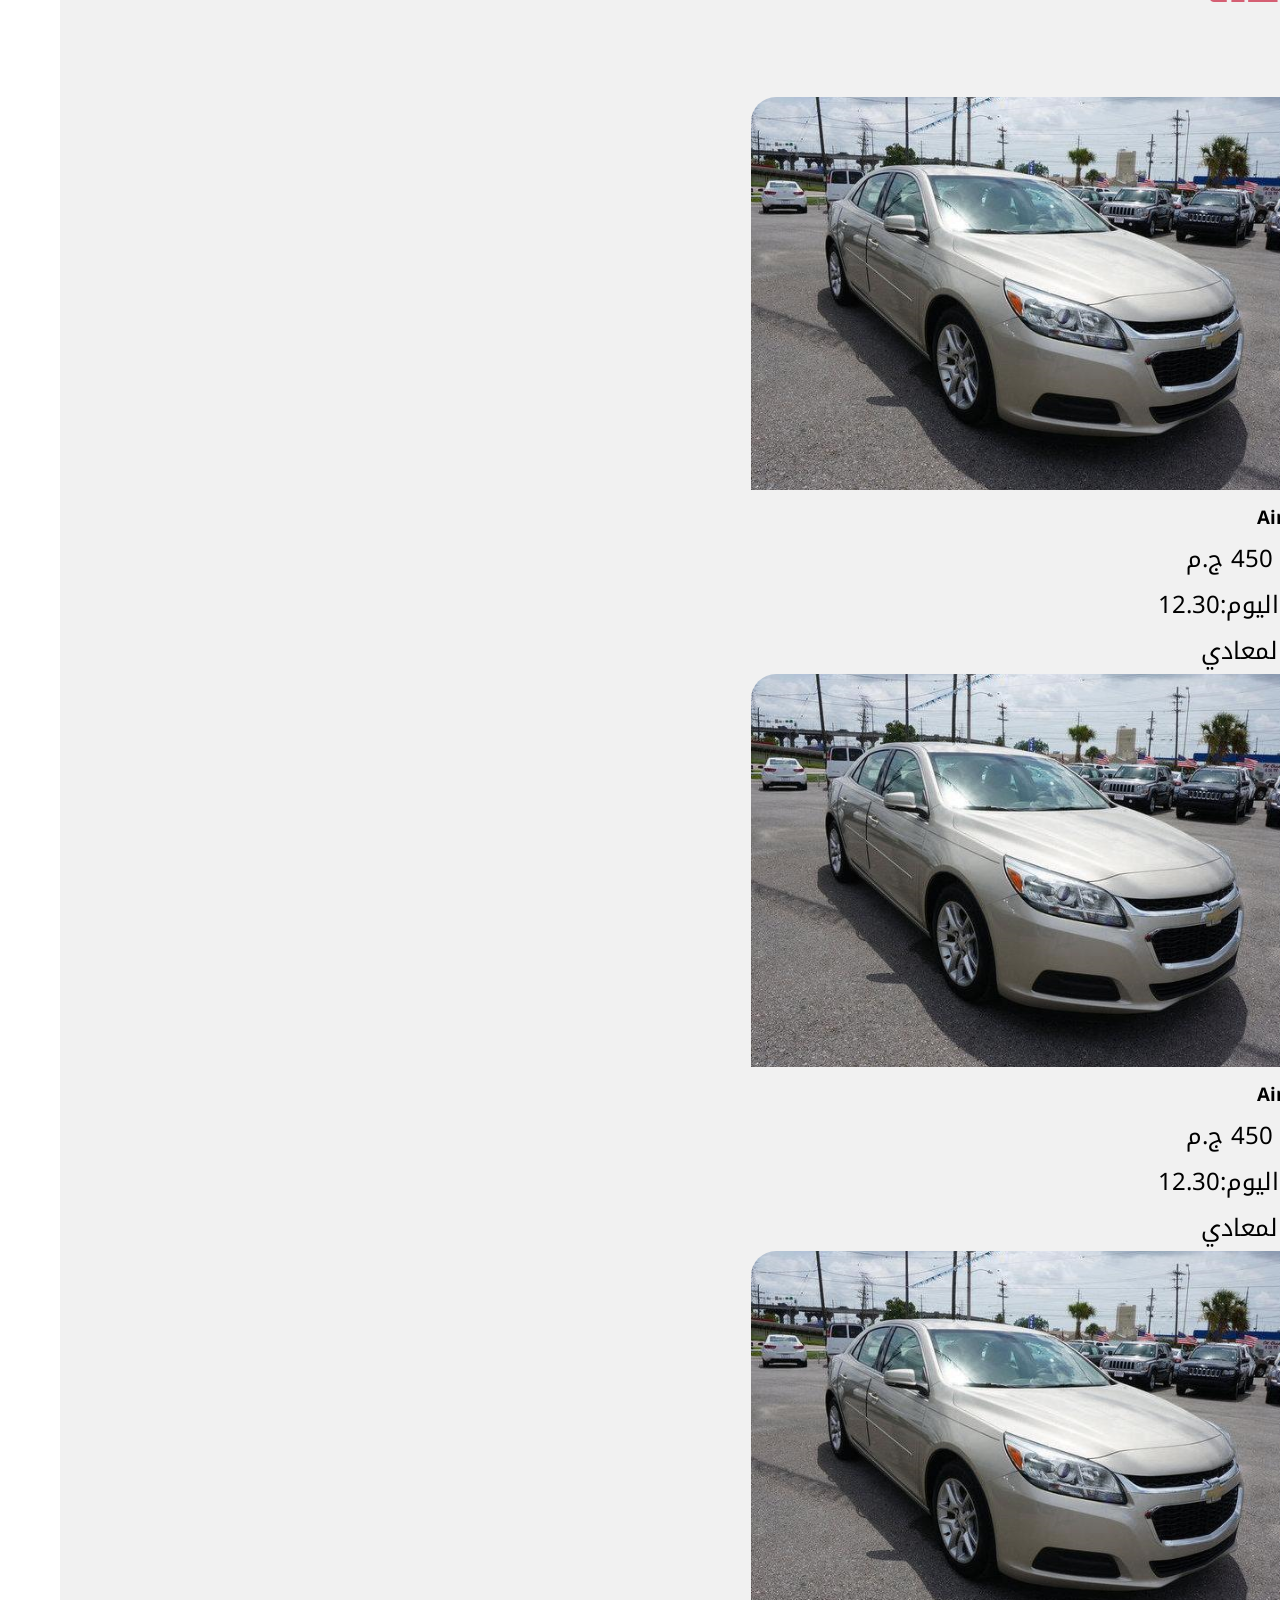
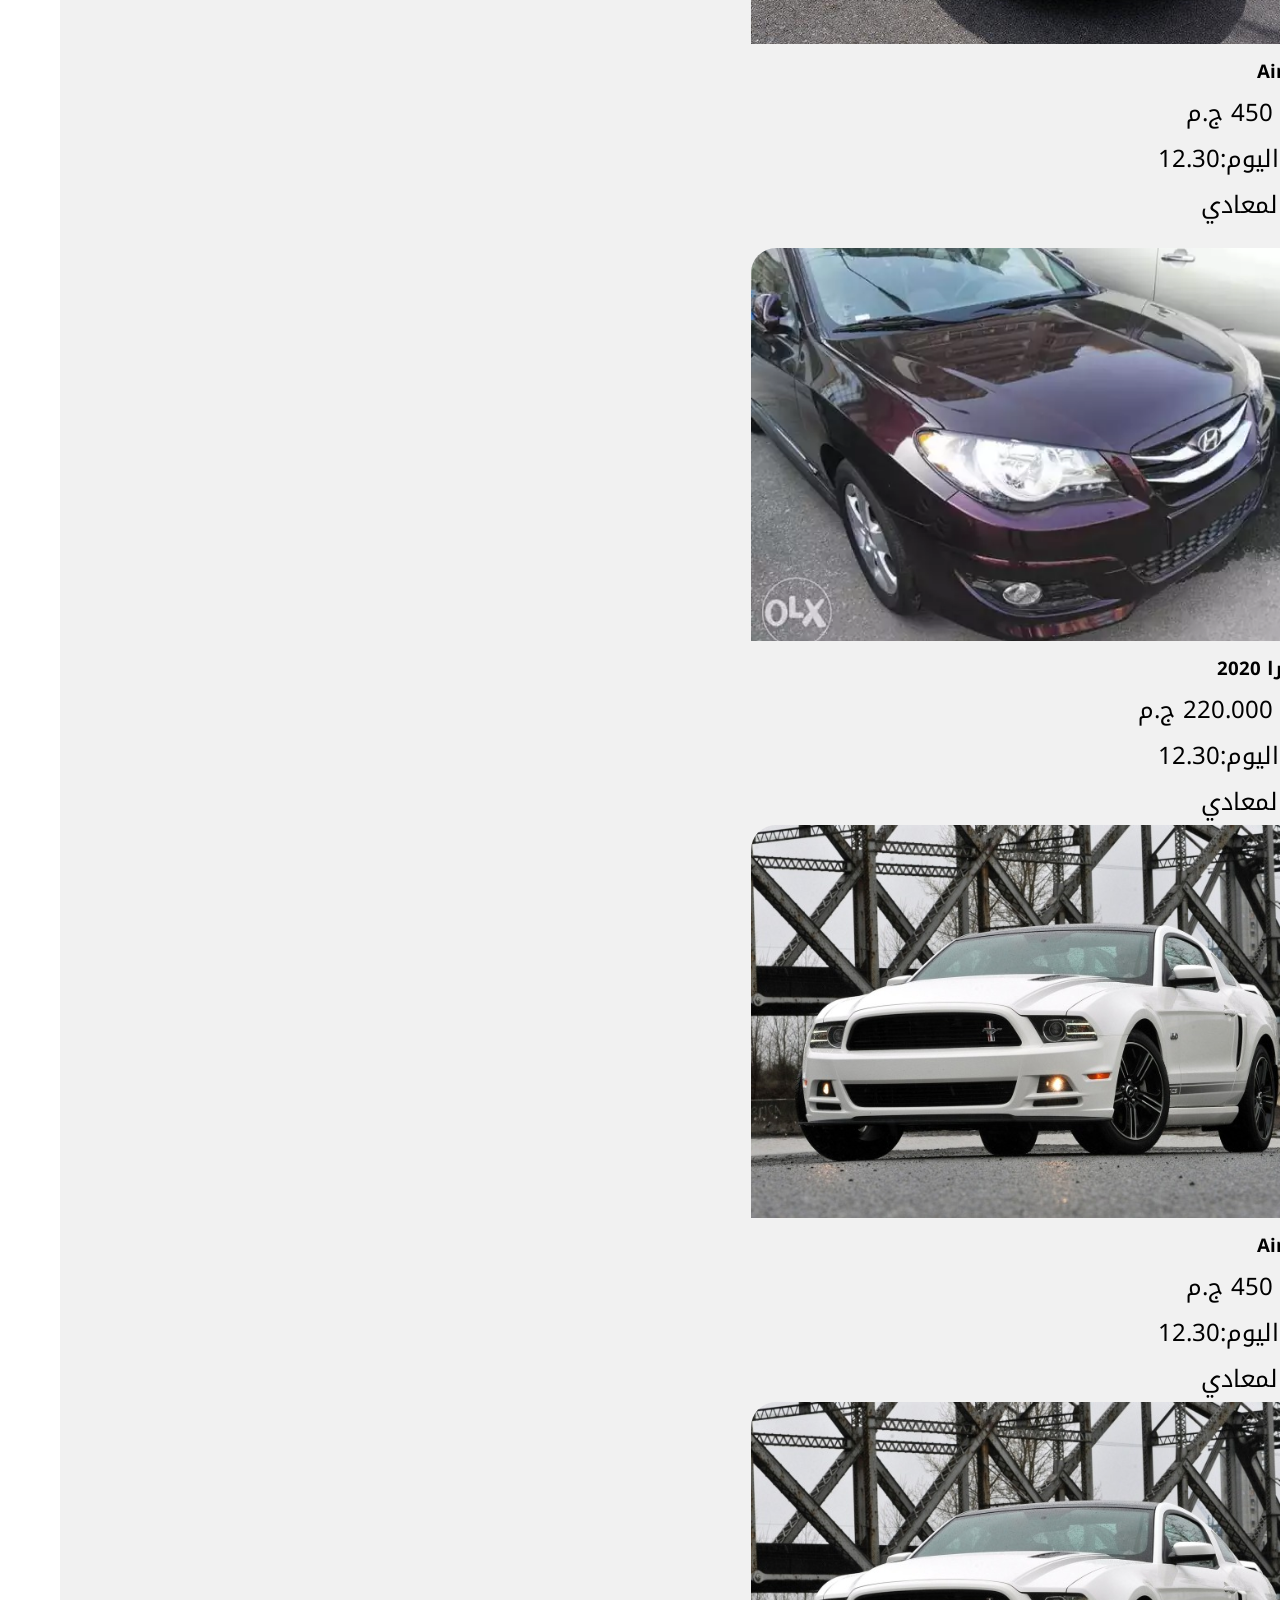
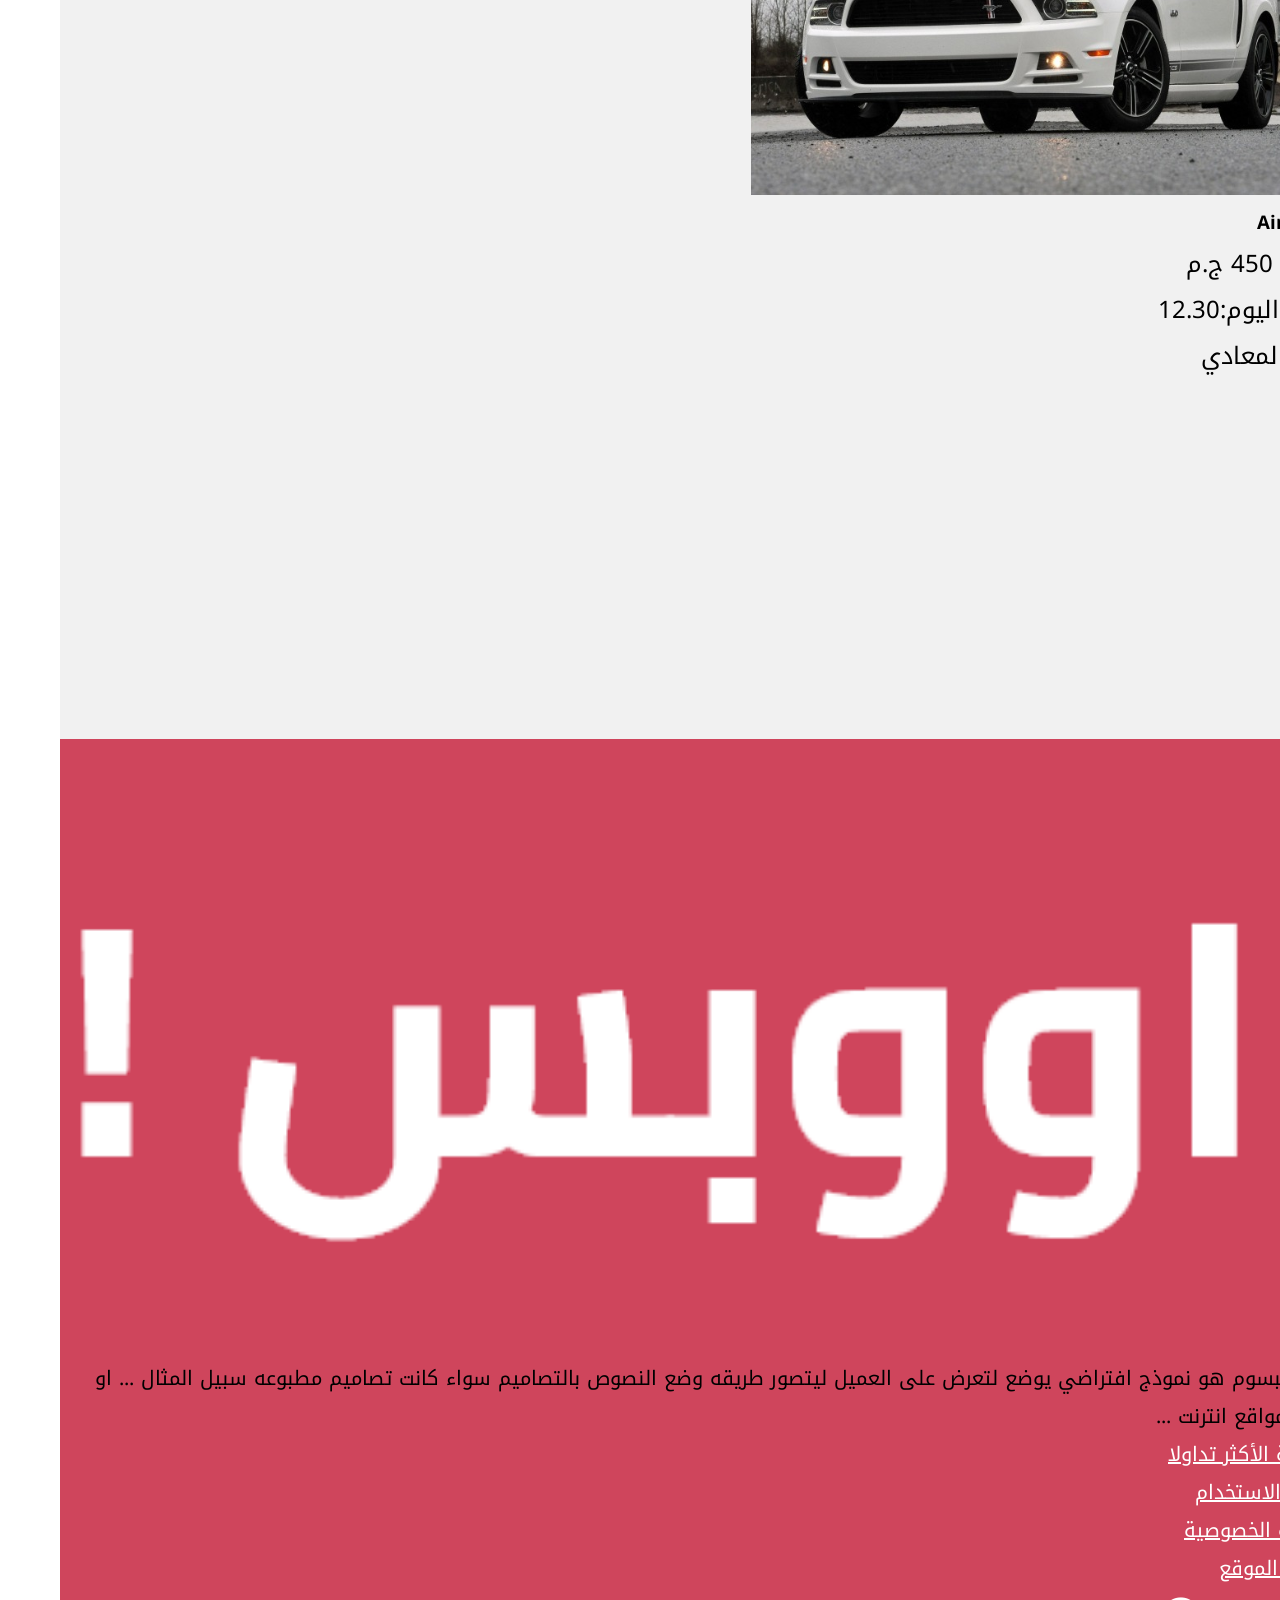
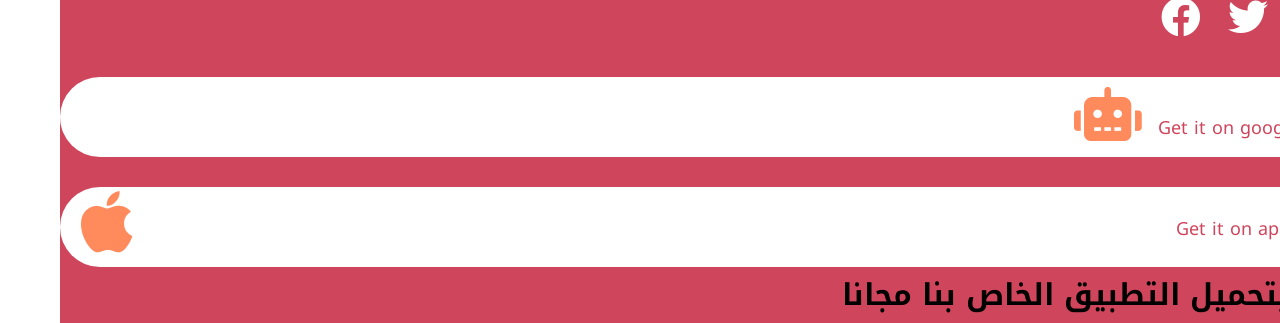
<file: cars.html>
<!doctype html>
<html lang="en" dir="rtl">
  <head>
    <!-- Required meta tags -->
    
    <meta charset="utf-8">
    <meta name="viewport" content="width=device-width, initial-scale=1, shrink-to-fit=no">

    <!-- Bootstrap CSS -->
    <link rel="stylesheet" href="https://cdn.rtlcss.com/bootstrap/v4.5.3/css/bootstrap.min.css" integrity="sha384-JvExCACAZcHNJEc7156QaHXTnQL3hQBixvj5RV5buE7vgnNEzzskDtx9NQ4p6BJe" crossorigin="anonymous">
    <link href="https://fonts.googleapis.com/css2?family=Noto+Kufi+Arabic:wght@300;500&display=swap" rel="stylesheet">
    <link href="https://fonts.googleapis.com/css2?family=Cairo:wght@200;300;400&display=swap" rel="stylesheet">
    <link href="assets/fonts/fontawesome-free-5.15.4-web/css/all.css" rel="stylesheet">
    <link href="./assets/CSS/oops.css " rel="stylesheet">
   


    <title>OPPS</title>
  </head>
  <body>
      <section class="navbar">
          <div class="container-fluid">
              <div class="row navbar-icon-row" style=" height: 200;">
                <i class="fas fa-user fa-3x"></i>
                <button type="button" class="btn ">أضف اعلان</button>
              </div>
              <div class="row navbar-img justify-content-center" style="height: 150;">
                <img src="assets/imgs/! اووبس.png">
                
            </div>
              
           


          </div>
      </section>
      <section class="search">
          <div class="container">
            <div class="row search-row justify-content-center">
                <div class="col-lg-4 col-sm-12">
                    <input type="text" class="form-control" placeholder="عن ماذا تبحث؟" aria-label="Username" aria-describedby="basic-addon1">


                </div>
                <div class="col-lg-4 col-sm-12 select-parent">
                    <div class="select">
                       
                        <select name="format" id="format" style="color: grey;">
                            <option selected disabled>ابحث عن منطقة معينه</option>
                    
                           <option value="pdf">PDF</option>
                           <option value="txt">txt</option>
                           <option value="epub">ePub</option>
                           <option value="fb2">fb2</option>
                           <option value="mobi">mobi</option>
                        </select>
                   
                     </div>
                  
                   
                           
                          
                          
                </div>
                <div class="col-lg-4 col-sm-12 select-parent">
                    <div class="select">
                       
                        <select name="format" id="format">
                            <option selected disabled>عربيات</option>
                    
                           <option value="pdf">PDF</option>
                           <option value="txt">txt</option>
                           <option value="epub">ePub</option>
                           <option value="fb2">fb2</option>
                           <option value="mobi">mobi</option>
                        </select>
                   
                     </div>
                  
                   
                           
                          
                          
                </div>

                
            

            </div>
          
        <div class="row search-row2 justify-content-center">
                <div class="col-lg-3 col-sm-12 select-parent">
                    <div class="select">
                       
                        <select name="format" id="format">
                            <option selected disabled>اختر فئة</option>
                    
                           <option value="pdf">PDF</option>
                           <option value="txt">txt</option>
                           <option value="epub">ePub</option>
                           <option value="fb2">fb2</option>
                           <option value="mobi">mobi</option>
                        </select>
                   
                     </div>
                  
                   
                           
                          
                          
                </div>
                <div class="col-lg-3 col-sm-12 select-parent">
                    <div class="select">
                       
                        <select name="format" id="format">
                            <option selected disabled>السنة</option>
                    
                           <option value="pdf">PDF</option>
                           <option value="txt">txt</option>
                           <option value="epub">ePub</option>
                           <option value="fb2">fb2</option>
                           <option value="mobi">mobi</option>
                        </select>
                   
                     </div>
                  
                   
                           
                          
                          
                </div>
                <div class="col-lg-3 col-sm-12 select-parent">
                    <div class="select">
                       
                        <select name="format" id="format">
                            <option selected disabled>ناقل الحركة</option>
                    
                           <option value="pdf">PDF</option>
                           <option value="txt">txt</option>
                           <option value="epub">ePub</option>
                           <option value="fb2">fb2</option>
                           <option value="mobi">mobi</option>
                        </select>
                   
                     </div>
                  
                   
                           
                          
                          
                </div>
                <div class="col-lg-3 col-sm-12 select-parent">
                    <div class="select">
                       
                        <select name="format" id="format">
                            <option selected disabled>الحالة</option>
                    
                           <option value="pdf">PDF</option>
                           <option value="txt">txt</option>
                           <option value="epub">ePub</option>
                           <option value="fb2">fb2</option>
                           <option value="mobi">mobi</option>
                        </select>
                   
                     </div>
                  
                   
                           
                          
                          
                </div>


                
            

            </div>
           
       

          </div>

      </section>
    
      <!----------------------------------------اعلاناتى مضافة----------------------------------------->
      <section class="add-advertis advertis-details">
        <h1>الإعلانات المميزة</h1>
        <div class="container-fluid">
          <!------------------------------Frist row of card-------------------------->
          <div class="row">
            <div class="col-lg-4 col-md-4 col-sm-12">
              <div class="card">
                <img src="assets/imgs/2.png" class="card-img-top" alt="...">
                <div class="card-body">
                  <div class="text-center">
                    <h3 class="card-title">شيفورليه</h3>
                  </div>
                  
                  <p class="card-text"><i class="fas fa-money-bill-wave-alt fa-2x"></i>
                    550.000 ج.م
                  </p>
                   
                  <p class="card-text"> <i class="fas fa-clock fa-2x"></i>
                    اليوم:12.30
                  </p>
                   
                  <p class="card-text"><i class="fas fa-map-marker-alt fa-2x"></i>
                  المعادي
                  </p>
                
                 
                  
                 
                </div>
                <a href="car-page-details.html"></a>
              </div>
            </div>
            <div class="col-lg-4 col-md-4 col-sm-12">
              <div class="card">
                <img src="assets/imgs/1.png" class="card-img-top" alt="...">
                <div class="card-body">
                  <div class="text-center">
                    <h3 class="card-title">FORD</h3>
                  </div>
                  
                  <p class="card-text"><i class="fas fa-money-bill-wave-alt fa-2x"></i>
                    450.000 ج.م
                  </p>
                   
                  <p class="card-text"> <i class="fas fa-clock fa-2x"></i>
                    اليوم:12.30
                  </p>
                   
                  <p class="card-text"><i class="fas fa-map-marker-alt fa-2x">
                  </i>
                  المعادي
                  </p>
                 
                  
                 
                </div>
                <a href="car-page-details.html"></a>
              </div>
            </div>
            <div class="col-lg-4 col-md-4 col-sm-12">
              <div class="card">
                <img src="assets/imgs/3.png" class="card-img-top" alt="...">
                <div class="card-body">
                  <div class="text-center">
                    <h3 class="card-title">سفينة فضاء</h3>
                  </div>
                  
                  <p class="card-text"><i class="fas fa-money-bill-wave-alt fa-2x"></i>
                    1.000.000 ج.م
                  </p>
                   
                  <p class="card-text"> <i class="fas fa-clock fa-2x"></i>
                    اليوم:12.30
                  </p>
                   
                  <p class="card-text"><i class="fas fa-map-marker-alt fa-2x"></i>
                  المعادي
                  </p>
                 
                  
                 
                </div>
                <a href="car-page-details.html"></a>
              </div>
            </div>
           


          </div>
          </div>
          <h1 class="addvertis-head">الإعلانات</h1>
          <!-----------------------SECOND ROW OF CARD-------------------------------------->
          <div class="container-fluid  advertis">
          <div class="row">
            <div class="col-lg-4 col-md-4 col-sm-12">
              <div class="card">
                <img src="assets/imgs/2.png" class="card-img-top" alt="...">
                <div class="card-body">
                  <div class="text-center">
                    <h3 class="card-title">Airpod</h3>
                  </div>
                  
                  <p class="card-text"><i class="fas fa-money-bill-wave-alt fa-2x"></i>
                    450 ج.م
                  </p>
                   
                  <p class="card-text"> <i class="fas fa-clock fa-2x"></i>
                    اليوم:12.30
                  </p>
                   
                  <p class="card-text"><i class="fas fa-map-marker-alt fa-2x"></i>
                  المعادي
                  </p>
                 
                  
                 
                </div>
                <a href="car-page-details.html"></a>
              </div>
            </div>
            <div class="col-lg-4 col-md-4 col-sm-12">
              <div class="card">
                <img src="assets/imgs/2.png" class="card-img-top" alt="...">
                <div class="card-body">
                  <div class="text-center">
                    <h3 class="card-title">Airpod</h3>
                  </div>
                  
                  <p class="card-text"><i class="fas fa-money-bill-wave-alt fa-2x"></i>
                    450 ج.م
                  </p>
                   
                  <p class="card-text"> <i class="fas fa-clock fa-2x"></i>
                    اليوم:12.30
                  </p>
                   
                  <p class="card-text"><i class="fas fa-map-marker-alt fa-2x">
                  </i>
                  المعادي
                  </p>
                 
                  
                 
                </div>
                <a href="car-page-details.html"></a>
              </div>
            </div>
            <div class="col-lg-4 col-md-4 col-sm-12">
              <div class="card">
                <img src="assets/imgs/2.png" class="card-img-top" alt="...">
                <div class="card-body">
                  <div class="text-center">
                    <h3 class="card-title">Airpod</h3>
                  </div>
                  
                  <p class="card-text"><i class="fas fa-money-bill-wave-alt fa-2x"></i>
                    450 ج.م
                  </p>
                   
                  <p class="card-text"> <i class="fas fa-clock fa-2x"></i>
                    اليوم:12.30
                  </p>
                   
                  <p class="card-text"><i class="fas fa-map-marker-alt fa-2x"></i>
                  المعادي
                  </p>
                 
                  
                 
                </div>
                <a href="car-page-details.html"></a>
              </div>
            </div>
           


          </div>

        
        
             <!-----------------------Third ROW OF CARD-------------------------------------->
             <div class="row">
                <div class="col-lg-4 col-md-4 col-sm-12">
                  <div class="card">
                    <img src="assets/imgs/ds.png" class="card-img-top" alt="...">
                    <div class="card-body">
                      <div class="text-center">
                        <h3 class="card-title">الينترا 2020</h3>
                      </div>
                      
                      <p class="card-text"><i class="fas fa-money-bill-wave-alt fa-2x"></i>
                        220.000  ج.م
                      </p>
                       
                      <p class="card-text"> <i class="fas fa-clock fa-2x"></i>
                        اليوم:12.30
                      </p>
                       
                      <p class="card-text"><i class="fas fa-map-marker-alt fa-2x"></i>
                      المعادي
                      </p>
                     
                      
                     
                    </div>
                    <a href="car-page-details.html"></a>
                  </div>
                </div>
                <div class="col-lg-4 col-md-4 col-sm-12">
                  <div class="card">
                    <img src="assets/imgs/1.png" class="card-img-top" alt="...">
                    <div class="card-body">
                      <div class="text-center">
                        <h3 class="card-title">Airpod</h3>
                      </div>
                      
                      <p class="card-text"><i class="fas fa-money-bill-wave-alt fa-2x"></i>
                        450 ج.م
                      </p>
                       
                      <p class="card-text"> <i class="fas fa-clock fa-2x"></i>
                        اليوم:12.30
                      </p>
                       
                      <p class="card-text"><i class="fas fa-map-marker-alt fa-2x">
                      </i>
                      المعادي
                      </p>
                     
                      
                     
                    </div>
                    <a href="car-page-details.html"></a>
                  </div>
                </div>
                <div class="col-lg-4 col-md-4 col-sm-12">
                  <div class="card">
                    <img src="assets/imgs/1.png" class="card-img-top" alt="...">
                    <div class="card-body">
                      <div class="text-center">
                        <h3 class="card-title">Airpod</h3>
                      </div>
                      
                      <p class="card-text"><i class="fas fa-money-bill-wave-alt fa-2x"></i>
                        450 ج.م
                      </p>
                       
                      <p class="card-text"> <i class="fas fa-clock fa-2x"></i>
                        اليوم:12.30
                      </p>
                       
                      <p class="card-text"><i class="fas fa-map-marker-alt fa-2x"></i>
                      المعادي
                      </p>
                     
                      
                     
                    </div>
                    <a href="car-page-details.html"></a>
                  </div>
                </div>
               
    
    
              </div>
        </div>
        <div class="container pagination-parent">
            <div class="row">
              <div class="col-lg-12 col-sm-12  text-center">
                <nav aria-label="Page navigation example">
                    <ul class="pagination ">
                      <li class="page-item"><a class="page-link" href="#">1</a></li>
                      <li class="page-item"><a class="page-link" href="#">2</a></li>
                      <li class="page-item"><a class="page-link" href="#">3</a></li>
                      <li class="page-item"><a class="page-link" href="#">4</a></li>
                      <li class="page-item"><a class="page-link" href="#">5</a></li>
                     
                    </ul>
                  </nav>
            </div>
  
            </div>
        

      </section>
  
  <!------------------------------FOOTER----------------------------------->
            <!-- Footer -->
            <footer class="footer text-center text-white">
              <!-- Grid container -->
              <div class="container-fluid p-4">
             
                <!-- Section: Links -->
                <section class="">
                  <!--Grid row-->
                  <div class="row ">
                    <!--Grid column-->
                    <div class="col-lg-4 col-md-12 mb-4 mb-md-0  oops-img" >
                      <div class="col-auto">
                          <img class="oops" src="assets/imgs/! اووبس.png" style="width:100%;">
                       
                      </div>
                      
            
                      <ul class="list-unstyled mb-0 footer-left-side" >
                       
                        <li>
                          <p class="text-white"> وريم ايبسوم هو نموذج افتراضي يوضع  لتعرض على 
                
              
                              العميل ليتصور طريقه وضع النصوص بالتصاميم سواء كانت تصاميم مطبوعه
                               
                            
                              
                               سبيل المثال ... او نماذج مواقع انترنت ...
            
                          </p>
                        </li>
                      
                      </ul>
                    </div>
            
                    <!--Grid column-->
                    <div class="col-lg-2 col-md-12 mb-4 mb-md-0  Footercenter-side" >
                    
            
                      <ul class="questions list-unstyled mb-0">
                        <li>
                          <a href="#"> <p> الأسئلة الأكثر تداولا </p></a>
                        </li>
                        <li>
                          <a href="#"><p> شروط الاستخدام</p> </a>
                        </li>
                        <li>
                          <a href="#"><p> سياسة الخصوصية</p></a>
                        </li>
                        <li>
                          <a href="#"><p>خريطة الموقع </p></a>
                        </li>
                      </ul>
                    </div>
                    <!--Grid column-->
            
                    <!--Grid column-->
                    <div class="col-lg-3 col-md-12 mb-4 mb-md-0 FooterRight-side" >
                      
                          <a href=""><i class="fab fa-instagram"></i></a>
                          <a href=""><i class="fab fa-twitter"></i></a>
                          <a href=""> <i class="fab fa-facebook"></i></a>
                         
                         
                       
                    </div>
                    <div class="col-lg-3 col-md-12 mb-4 mb-md-0  Footercenter-side">
                    
                    
            
                      <ul class="list-unstyled mb-0">
                        <li>
                             
              <div class="google-icon justify-content-center d-md-flex">
                  <p class="google-p"> Get it on google play</p>
                     
                      <i class="fas fa-robot fa-3x"></i>
                      
                  
                      <a href="#"></a>
                  
              
               
              </div>
                        </li>
                        <li>
                          <div class="google-icon justify-content-center d-md-flex">
                              <p>Get it on app store </p>
                               
                             
                                    <i class="fab fa-apple  "  style="font-size: 70px;" ></i>
                                    <a href="#"></a>
                               
                              
                            </div>
                        </li>
                       
                      </ul>
                      <h1 class="p-3">قم بتحميل التطبيق  الخاص بنا مجانا</h1>
                    </div>
                  
                  </div>
                </section>
              </div>
              <!-- Grid container -->
            
           
            </footer>
            <!-- Footer -->
    

    <!-- Optional JavaScript; choose one of the two! -->

    <!-- Option 1: jQuery and Bootstrap Bundle (includes Popper) -->
    <script src="https://code.jquery.com/jquery-3.5.1.slim.min.js" integrity="sha384-DfXdz2htPH0lsSSs5nCTpuj/zy4C+OGpamoFVy38MVBnE+IbbVYUew+OrCXaRkfj" crossorigin="anonymous"></script>
    <script src="https://cdn.rtlcss.com/bootstrap/v4.5.3/js/bootstrap.bundle.min.js" integrity="sha384-40ix5a3dj6/qaC7tfz0Yr+p9fqWLzzAXiwxVLt9dw7UjQzGYw6rWRhFAnRapuQyK" crossorigin="anonymous"></script>
    
    <script src="assets/js/oops.js"></script>

    <!-- Option 2: jQuery, Popper.js, and Bootstrap JS
    <script src="https://code.jquery.com/jquery-3.5.1.slim.min.js" integrity="sha384-DfXdz2htPH0lsSSs5nCTpuj/zy4C+OGpamoFVy38MVBnE+IbbVYUew+OrCXaRkfj" crossorigin="anonymous"></script>
    <script src="https://cdn.jsdelivr.net/npm/popper.js@1.16.1/dist/umd/popper.min.js" integrity="sha384-9/reFTGAW83EW2RDu2S0VKaIzap3H66lZH81PoYlFhbGU+6BZp6G7niu735Sk7lN" crossorigin="anonymous"></script>
    <script src="https://cdn.rtlcss.com/bootstrap/v4.5.3/js/bootstrap.min.js" integrity="sha384-VmD+lKnI0Y4FPvr6hvZRw6xvdt/QZoNHQ4h5k0RL30aGkR9ylHU56BzrE2UoohWK" crossorigin="anonymous"></script>
    -->
  </body>
</html>
</file>
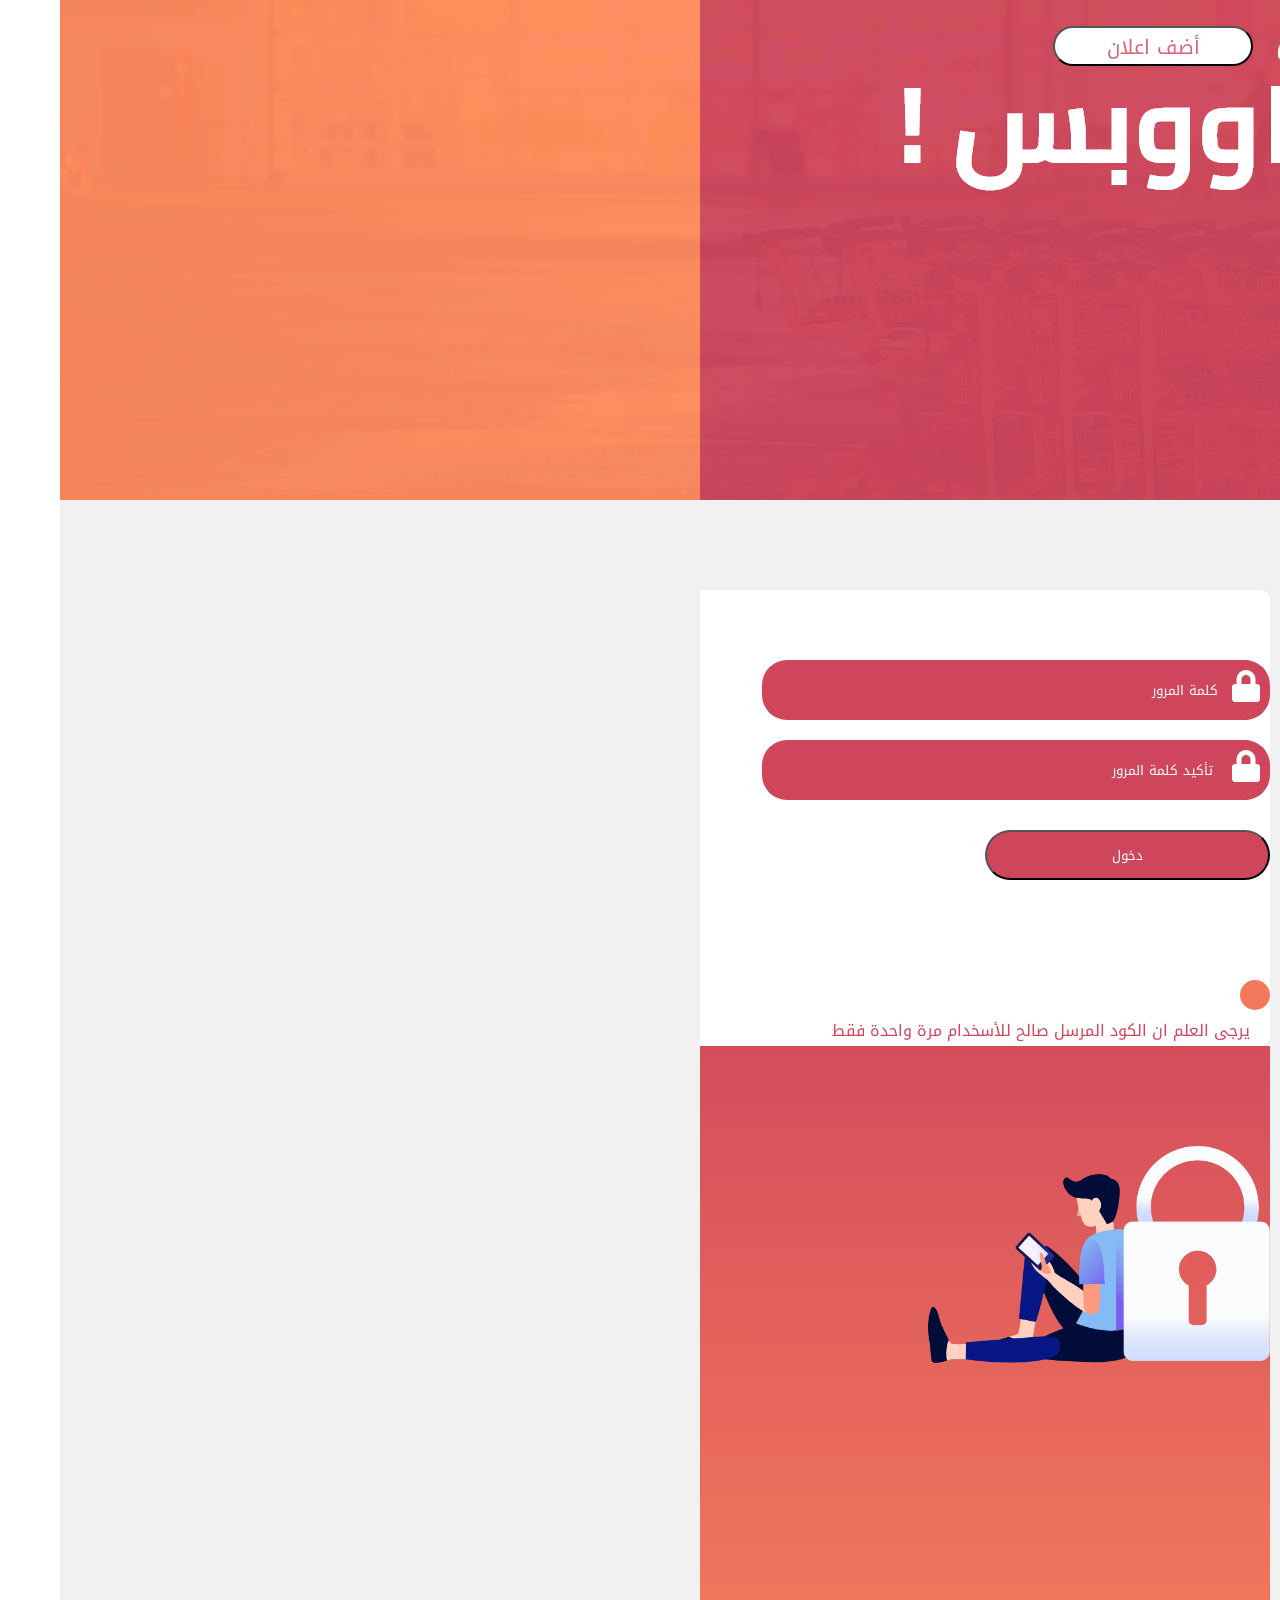
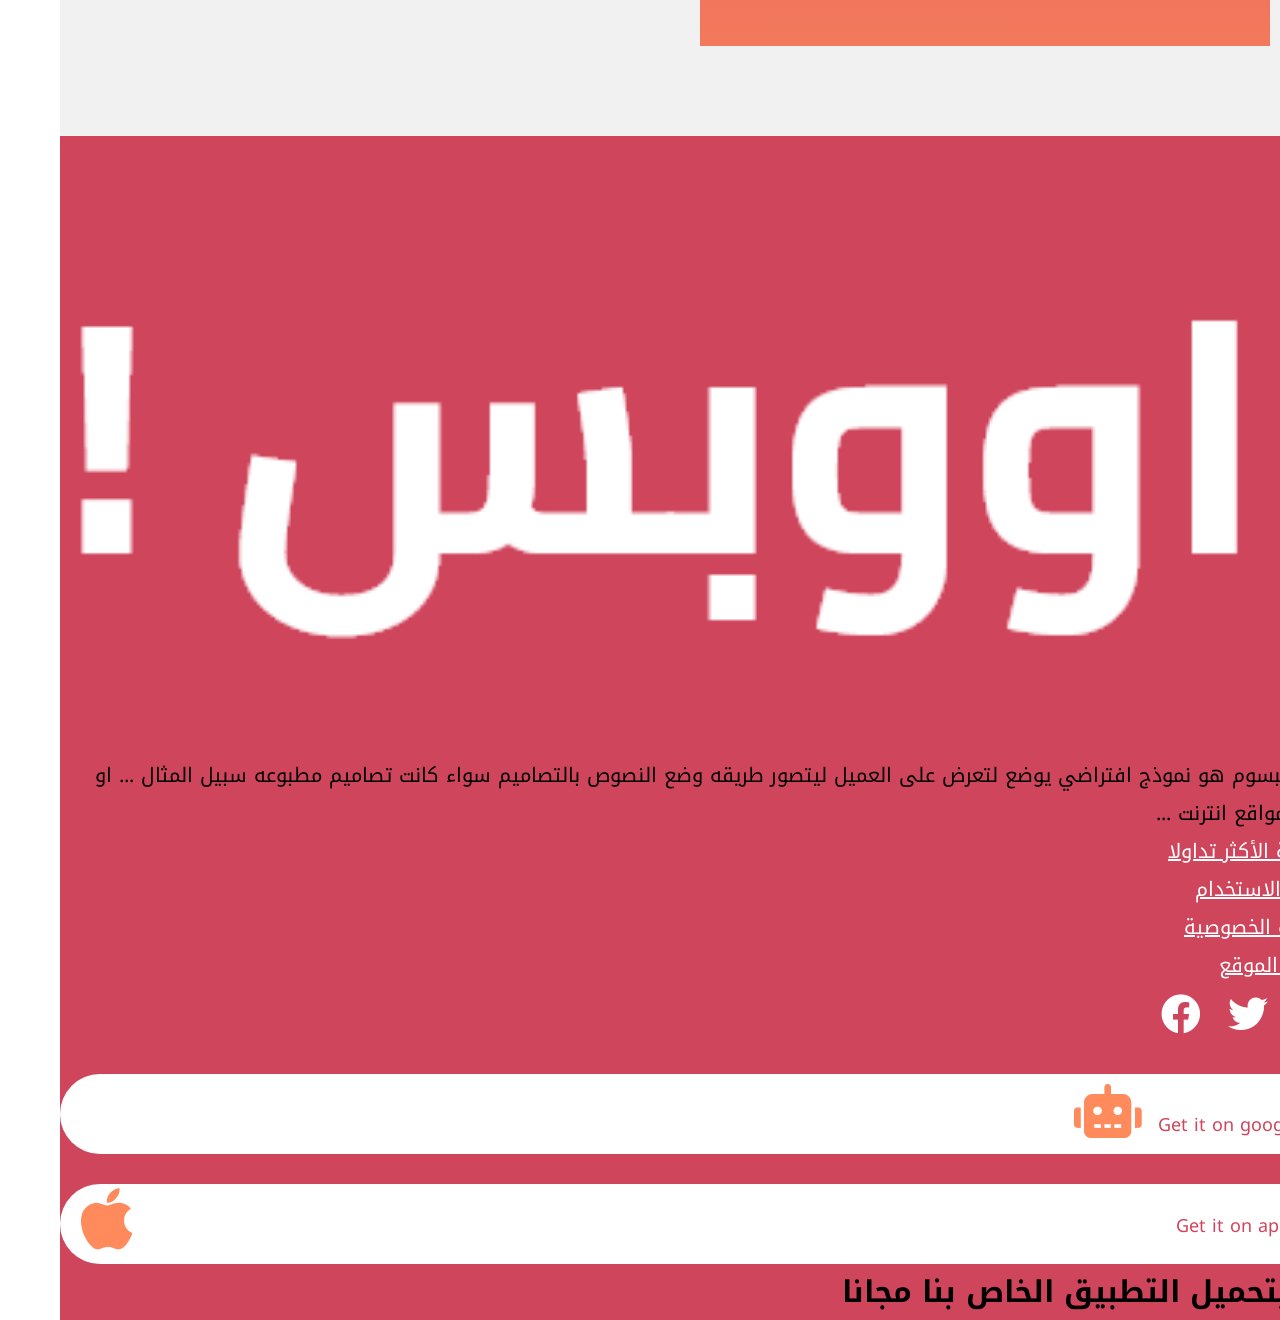
<file: confirm-password.html>
<!doctype html>
<html lang="en" dir="rtl">
  <head>
    <!-- Required meta tags -->
    
    <meta charset="utf-8">
    <meta name="viewport" content="width=device-width, initial-scale=1, shrink-to-fit=no">

    <!-- Bootstrap CSS -->
    <link rel="stylesheet" href="https://cdn.rtlcss.com/bootstrap/v4.5.3/css/bootstrap.min.css" integrity="sha384-JvExCACAZcHNJEc7156QaHXTnQL3hQBixvj5RV5buE7vgnNEzzskDtx9NQ4p6BJe" crossorigin="anonymous">
    <link href="https://fonts.googleapis.com/css2?family=Noto+Kufi+Arabic:wght@300;500&display=swap" rel="stylesheet">
    <link href="https://fonts.googleapis.com/css2?family=Cairo:wght@200;300;400&display=swap" rel="stylesheet">
    <link href="assets/fonts/fontawesome-free-5.15.4-web/css/all.css" rel="stylesheet">
    <link href="./assets/CSS/oops.css " rel="stylesheet">
   


    <title>confirm-password</title>
  </head>
  <body>
      <section class="navbar">
          <div class="container-fluid">
              <div class="row navbar-icon-row" style=" height: 200;">
                <i class="fas fa-user fa-3x"></i>
                <button type="button" class="btn ">أضف اعلان</button>
              </div>
              <div class="row navbar-img justify-content-center" style="height: 150;">
                <img src="assets/imgs/! اووبس.png">
                
            </div>
              
           


          </div>
      </section>
      <!--------------------------LOGIN--------------------------------------->
      <section class="login">
		<div class="container-fluid">
			<div class="row">
				<div class="col-md-12  login-col">
					<div class="wrap d-md-flex">
						
                  <!----login form-->
				      <div class="login-wrap p-4 p-md-5">
			
					      <form action="#" class="signin-form text-center">
                            <div class="form-group mb-3 f-group">
                              <i class="fas fa-lock fa-2x"></i>
		            
                                <input type="password" class="form-control" placeholder="كلمة المرور" required style="color: white;">
                           </div>
		                        <div class="form-group mb-3 f-group">
                              <i class="fas fa-lock fa-2x"></i>
		            
		                             <input type="password" class="form-control" placeholder=" تأكيد كلمة المرور" required style="color: white;">
		                        </div>
		                        <div class="form-group">
		            	                <button type="submit" class="form-control btn rounded submit ">دخول</button>
		                        </div>
		                        <div class="form-group d-md-flex inter-code">
                                    <div class="dot"></div>
                                    <p>يرجى العلم ان الكود المرسل صالح للأسخدام مرة واحدة  فقط</p>
                                   
		
									
                                    
		                       </div>
		                 </form>
		         
		        </div>
                <div class="img text-center">
                    <img src="assets/imgs/Group 24.png">
               </div>
		      </div>
				</div>
			</div>
		</div>
	</section>
    
  <!------------------------------FOOTER----------------------------------->
            <!-- Footer -->
            <footer class="footer text-center text-white">
              <!-- Grid container -->
              <div class="container-fluid p-4">
             
                <!-- Section: Links -->
                <section class="">
                  <!--Grid row-->
                  <div class="row ">
                    <!--Grid column-->
                    <div class="col-lg-4 col-md-12 mb-4 mb-md-0  oops-img" >
                      <div class="col-auto">
                          <img class="oops" src="assets/imgs/! اووبس.png" style="width:100%;">
                       
                      </div>
                      
            
                      <ul class="list-unstyled mb-0 footer-left-side" >
                       
                        <li>
                          <p class="text-white"> وريم ايبسوم هو نموذج افتراضي يوضع  لتعرض على 
                
              
                              العميل ليتصور طريقه وضع النصوص بالتصاميم سواء كانت تصاميم مطبوعه
                               
                            
                              
                               سبيل المثال ... او نماذج مواقع انترنت ...
            
                          </p>
                        </li>
                      
                      </ul>
                    </div>
            
                    <!--Grid column-->
                    <div class="col-lg-2 col-md-12 mb-4 mb-md-0  Footercenter-side" >
                    
            
                      <ul class="questions list-unstyled mb-0">
                        <li>
                          <a href="#"> <p> الأسئلة الأكثر تداولا </p></a>
                        </li>
                        <li>
                          <a href="#"><p> شروط الاستخدام</p> </a>
                        </li>
                        <li>
                          <a href="#"><p> سياسة الخصوصية</p></a>
                        </li>
                        <li>
                          <a href="#"><p>خريطة الموقع </p></a>
                        </li>
                      </ul>
                    </div>
                    <!--Grid column-->
            
                    <!--Grid column-->
                    <div class="col-lg-3 col-md-12 mb-4 mb-md-0 FooterRight-side" >
                      
                          <a href=""><i class="fab fa-instagram"></i></a>
                          <a href=""><i class="fab fa-twitter"></i></a>
                          <a href=""> <i class="fab fa-facebook"></i></a>
                         
                         
                       
                    </div>
                    <div class="col-lg-3 col-md-12 mb-4 mb-md-0  Footercenter-side">
                    
                    
            
                      <ul class="list-unstyled mb-0">
                        <li>
                             
              <div class="google-icon justify-content-center d-md-flex">
                  <p class="google-p"> Get it on google play</p>
                     
                      <i class="fas fa-robot fa-3x"></i>
                      
                  
                      <a href="#"></a>
                  
              
               
              </div>
                        </li>
                        <li>
                          <div class="google-icon justify-content-center d-md-flex">
                              <p>Get it on app store </p>
                               
                             
                                    <i class="fab fa-apple  "  style="font-size: 70px;" ></i>
                                    <a href="#"></a>
                               
                              
                            </div>
                        </li>
                       
                      </ul>
                      <h1 class="p-3">قم بتحميل التطبيق  الخاص بنا مجانا</h1>
                    </div>
                  
                  </div>
                </section>
              </div>
              <!-- Grid container -->
            
           
            </footer>
            <!-- Footer -->
    
    

    <!-- Optional JavaScript; choose one of the two! -->

    <!-- Option 1: jQuery and Bootstrap Bundle (includes Popper) -->
    <script src="https://code.jquery.com/jquery-3.5.1.slim.min.js" integrity="sha384-DfXdz2htPH0lsSSs5nCTpuj/zy4C+OGpamoFVy38MVBnE+IbbVYUew+OrCXaRkfj" crossorigin="anonymous"></script>
    <script src="https://cdn.rtlcss.com/bootstrap/v4.5.3/js/bootstrap.bundle.min.js" integrity="sha384-40ix5a3dj6/qaC7tfz0Yr+p9fqWLzzAXiwxVLt9dw7UjQzGYw6rWRhFAnRapuQyK" crossorigin="anonymous"></script>
    
    <script src="assets/js/oops.js"></script>
   

 

    <!-- Option 2: jQuery, Popper.js, and Bootstrap JS
    <script src="https://code.jquery.com/jquery-3.5.1.slim.min.js" integrity="sha384-DfXdz2htPH0lsSSs5nCTpuj/zy4C+OGpamoFVy38MVBnE+IbbVYUew+OrCXaRkfj" crossorigin="anonymous"></script>
    <script src="https://cdn.jsdelivr.net/npm/popper.js@1.16.1/dist/umd/popper.min.js" integrity="sha384-9/reFTGAW83EW2RDu2S0VKaIzap3H66lZH81PoYlFhbGU+6BZp6G7niu735Sk7lN" crossorigin="anonymous"></script>
    <script src="https://cdn.rtlcss.com/bootstrap/v4.5.3/js/bootstrap.min.js" integrity="sha384-VmD+lKnI0Y4FPvr6hvZRw6xvdt/QZoNHQ4h5k0RL30aGkR9ylHU56BzrE2UoohWK" crossorigin="anonymous"></script>
    -->
  </body>
</html>
</file>
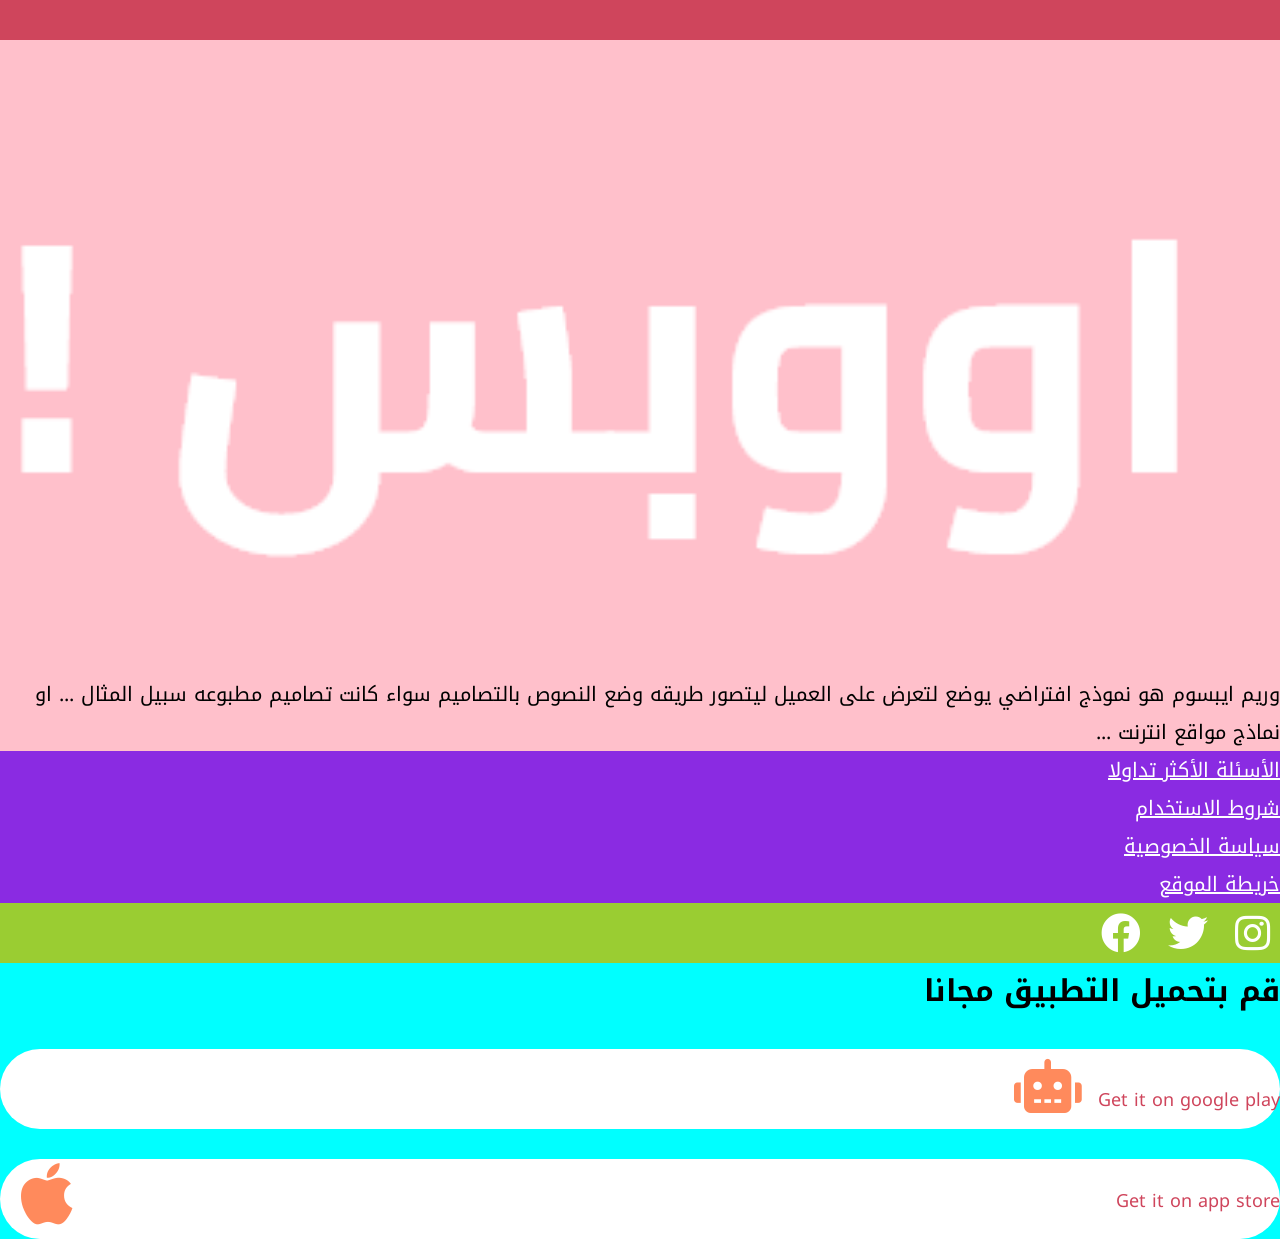
<file: footer.html>
<!doctype html>
<html lang="en" dir="rtl">
  <head>
    <!-- Required meta tags -->
    
    <meta charset="utf-8">
    <meta name="viewport" content="width=device-width, initial-scale=1, shrink-to-fit=no">

    <!-- Bootstrap CSS -->
    <link rel="stylesheet" href="https://cdn.rtlcss.com/bootstrap/v4.5.3/css/bootstrap.min.css" integrity="sha384-JvExCACAZcHNJEc7156QaHXTnQL3hQBixvj5RV5buE7vgnNEzzskDtx9NQ4p6BJe" crossorigin="anonymous">
    <link href="https://fonts.googleapis.com/css2?family=Noto+Kufi+Arabic:wght@300;500&display=swap" rel="stylesheet">
    <link href="https://fonts.googleapis.com/css2?family=Cairo:wght@200;300;400&display=swap" rel="stylesheet">
    <link href="assets/fonts/fontawesome-free-5.15.4-web/css/all.css" rel="stylesheet">
    <link href="./assets/CSS/oops.css " rel="stylesheet">
  
   


    <title>login</title>
  </head>
  <body>
          <!------------------------------FOOTER----------------------------------->
            <!-- Footer -->
            <footer class="footer text-center text-white">
                <!-- Grid container -->
                <div class="container-fluid p-4">
               
                  <!-- Section: Links -->
                  <section class="">
                    <!--Grid row-->
                    <div class="row p-5">
                      <!--Grid column-->
                      <div class="col-lg-4 col-md-12 mb-4 mb-md-0" style="background-color:pink;">
                        <div class="col-auto">
                            <img class="oops" src="assets/imgs/! اووبس.png" style="width:100%;">
                         
                        </div>
                        
              
                        <ul class="list-unstyled mb-0 footer-left-side" >
                         
                          <li>
                            <p class="text-white"> وريم ايبسوم هو نموذج افتراضي يوضع  لتعرض على 
                  
                
                                العميل ليتصور طريقه وضع النصوص بالتصاميم سواء كانت تصاميم مطبوعه
                                 
                              
                                
                                 سبيل المثال ... او نماذج مواقع انترنت ...
              
                            </p>
                          </li>
                        
                        </ul>
                      </div>
              
                      <!--Grid column-->
                      <div class="col-lg-2 col-md-12 mb-4 mb-md-0  Footercenter-side" style="background-color: blueviolet;" >
                      
              
                        <ul class="questions list-unstyled mb-0">
                          <li>
                            <a href="#"> <p> الأسئلة الأكثر تداولا </p></a>
                          </li>
                          <li>
                            <a href="#"><p> شروط الاستخدام</p> </a>
                          </li>
                          <li>
                            <a href="#"><p> سياسة الخصوصية</p></a>
                          </li>
                          <li>
                            <a href="#"><p>خريطة الموقع </p></a>
                          </li>
                        </ul>
                      </div>
                      <!--Grid column-->
              
                      <!--Grid column-->
                      <div class="col-lg-3 col-md-12 mb-4 mb-md-0 FooterRight-side" style="background-color: yellowgreen;">
                        
                            <a href=""><i class="fab fa-instagram"></i></a>
                            <a href=""><i class="fab fa-twitter"></i></a>
                            <a href=""> <i class="fab fa-facebook"></i></a>
                           
                           
                         
                      </div>
                      <div class="col-lg-3 col-md-12 mb-4 mb-md-0  Footercenter-side"  style="background-color: aqua;">
                        <h1>قم بتحميل التطبيق مجانا</h1>
                      
              
                        <ul class="list-unstyled mb-0">
                          <li>
                               
                <div class="google-icon justify-content-center d-md-flex">
                    <p> Get it on google play</p>
                       
                        <i class="fas fa-robot fa-3x"></i>
                        
                    
                        <a href="#"></a>
                    
                
                 
                </div>
                          </li>
                          <li>
                            <div class="google-icon justify-content-center d-md-flex">
                                <p>Get it on app store </p>
                                 
                               
                                      <i class="fab fa-apple  "  style="font-size: 70px;" ></i>
                                      <a href="#"></a>
                                 
                                
                              </div>
                          </li>
                         
                        </ul>
                      </div>
                    
                    </div>
                  </section>
                </div>
                <!-- Grid container -->
              
             
              </footer>
              <!-- Footer -->

          <!-- Option 1: jQuery and Bootstrap Bundle (includes Popper) -->
    <script src="https://code.jquery.com/jquery-3.5.1.slim.min.js" integrity="sha384-DfXdz2htPH0lsSSs5nCTpuj/zy4C+OGpamoFVy38MVBnE+IbbVYUew+OrCXaRkfj" crossorigin="anonymous"></script>
    <script src="https://cdn.rtlcss.com/bootstrap/v4.5.3/js/bootstrap.bundle.min.js" integrity="sha384-40ix5a3dj6/qaC7tfz0Yr+p9fqWLzzAXiwxVLt9dw7UjQzGYw6rWRhFAnRapuQyK" crossorigin="anonymous"></script>
    
    <script src="assets/js/oops.js"></script>

    <!-- Option 2: jQuery, Popper.js, and Bootstrap JS
    <script src="https://code.jquery.com/jquery-3.5.1.slim.min.js" integrity="sha384-DfXdz2htPH0lsSSs5nCTpuj/zy4C+OGpamoFVy38MVBnE+IbbVYUew+OrCXaRkfj" crossorigin="anonymous"></script>
    <script src="https://cdn.jsdelivr.net/npm/popper.js@1.16.1/dist/umd/popper.min.js" integrity="sha384-9/reFTGAW83EW2RDu2S0VKaIzap3H66lZH81PoYlFhbGU+6BZp6G7niu735Sk7lN" crossorigin="anonymous"></script>
    <script src="https://cdn.rtlcss.com/bootstrap/v4.5.3/js/bootstrap.min.js" integrity="sha384-VmD+lKnI0Y4FPvr6hvZRw6xvdt/QZoNHQ4h5k0RL30aGkR9ylHU56BzrE2UoohWK" crossorigin="anonymous"></script>
    -->
  </body>
</html>
</file>
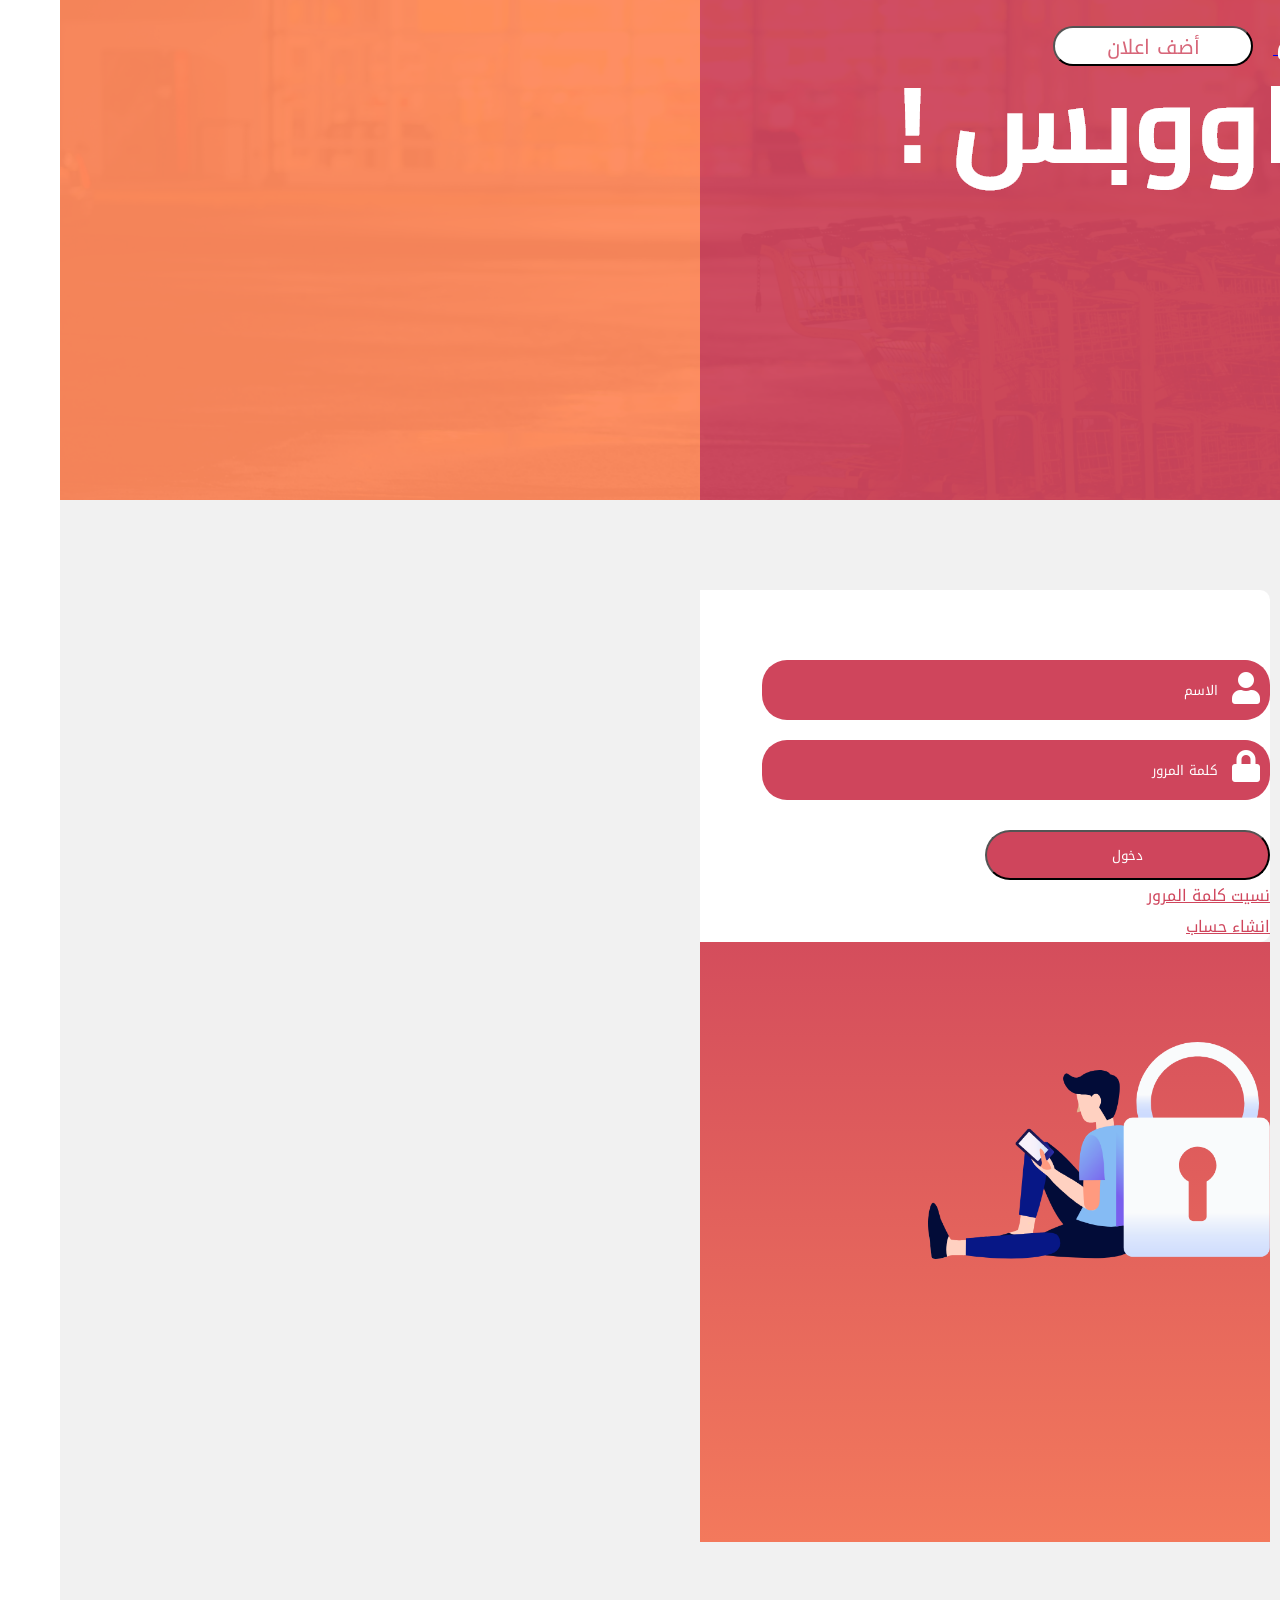
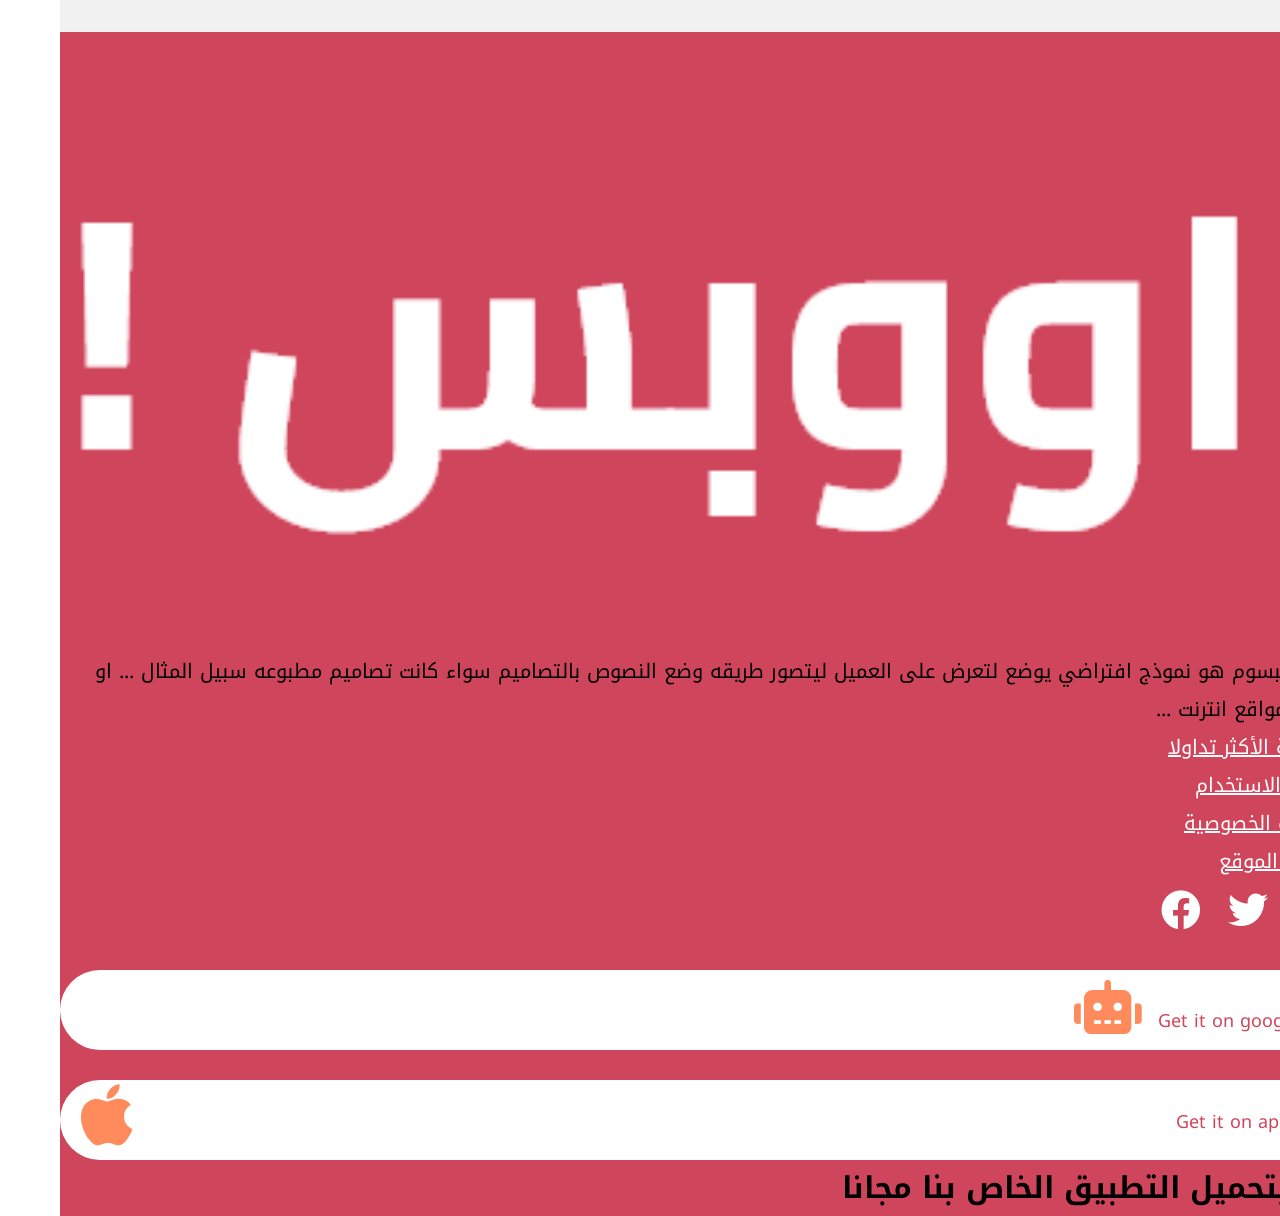
<file: login.html>
<!doctype html>
<html lang="en" dir="rtl">
  <head>
    <!-- Required meta tags -->
    
    <meta charset="utf-8">
    <meta name="viewport" content="width=device-width, initial-scale=1, shrink-to-fit=no">

    <!-- Bootstrap CSS -->
    <link rel="stylesheet" href="https://cdn.rtlcss.com/bootstrap/v4.5.3/css/bootstrap.min.css" integrity="sha384-JvExCACAZcHNJEc7156QaHXTnQL3hQBixvj5RV5buE7vgnNEzzskDtx9NQ4p6BJe" crossorigin="anonymous">
    <link href="https://fonts.googleapis.com/css2?family=Noto+Kufi+Arabic:wght@300;500&display=swap" rel="stylesheet">
    <link href="https://fonts.googleapis.com/css2?family=Cairo:wght@200;300;400&display=swap" rel="stylesheet">
    <link href="assets/fonts/fontawesome-free-5.15.4-web/css/all.css" rel="stylesheet">
    <link href="./assets/CSS/oops.css " rel="stylesheet">
   


    <title>login</title>
  </head>
  <body>
      <section class="navbar">
          <div class="container-fluid">
              <div class="row navbar-icon-row" style=" height: 200;">
                <a href="login.html">
                  <i class="fas fa-user fa-3x"></i>

                </a>
              
                <button type="button" class="btn ">أضف اعلان</button>
              </div>
              <div class="row navbar-img justify-content-center" style="height: 150;">
                <img src="assets/imgs/! اووبس.png">
                
            </div>
              
           


          </div>
      </section>
      <!--------------------------LOGIN--------------------------------------->
      <section class="login">
		<div class="container-fluid">
			<div class="row">
				<div class="col-md-12  login-col">
					<div class="wrap d-md-flex">
						
                  <!----login form-->
				      <div class="login-wrap p-4 p-md-5">
			
					      <form action="#" class="signin-form text-center">
			      		         <div class="form-group mb-3 f-group">
                                    <i class="fas fa-user fa-2x"></i>
	
			      			        <input type="text" class="form-control" placeholder="الاسم" required>
			      		          </div>
		                        <div class="form-group mb-3 f-group">
                                    <i class="fas fa-lock fa-2x"></i>
		            
		                             <input type="password" class="form-control" placeholder="كلمة المرور" required style="color: white;">
		                        </div>
		                        <div class="form-group">
		            	                <button type="submit" class="form-control btn rounded submit " onclick="location.href='add-e3lan.html'">دخول</button>
		                        </div>
		                        <div class="form-group d-md-flex">
		
									<div class="w-50 text-left">
										<a href="Password.html">نسيت كلمة المرور</a>
									</div>
                                    <div class="w-50 text-md-right">
										<a href="Register.html">انشاء حساب</a>
									</div>
		                       </div>
		                 </form>
		         
		        </div>
                <div class="img text-center">
                    <img src="assets/imgs/Group 24.png">
               </div>
		      </div>
				</div>
			</div>
		</div>
	</section>
 
  <!------------------------------FOOTER----------------------------------->
            <!-- Footer -->
            <footer class="footer text-center text-white">
              <!-- Grid container -->
              <div class="container-fluid p-4">
             
                <!-- Section: Links -->
                <section class="">
                  <!--Grid row-->
                  <div class="row ">
                    <!--Grid column-->
                    <div class="col-lg-4 col-md-12 mb-4 mb-md-0  oops-img" >
                      <div class="col-auto">
                          <img class="oops" src="assets/imgs/! اووبس.png" style="width:100%;">
                       
                      </div>
                      
            
                      <ul class="list-unstyled mb-0 footer-left-side" >
                       
                        <li>
                          <p class="text-white"> وريم ايبسوم هو نموذج افتراضي يوضع  لتعرض على 
                
              
                              العميل ليتصور طريقه وضع النصوص بالتصاميم سواء كانت تصاميم مطبوعه
                               
                            
                              
                               سبيل المثال ... او نماذج مواقع انترنت ...
            
                          </p>
                        </li>
                      
                      </ul>
                    </div>
            
                    <!--Grid column-->
                    <div class="col-lg-2 col-md-12 mb-4 mb-md-0  Footercenter-side" >
                    
            
                      <ul class="questions list-unstyled mb-0">
                        <li>
                          <a href="#"> <p> الأسئلة الأكثر تداولا </p></a>
                        </li>
                        <li>
                          <a href="#"><p> شروط الاستخدام</p> </a>
                        </li>
                        <li>
                          <a href="#"><p> سياسة الخصوصية</p></a>
                        </li>
                        <li>
                          <a href="#"><p>خريطة الموقع </p></a>
                        </li>
                      </ul>
                    </div>
                    <!--Grid column-->
            
                    <!--Grid column-->
                    <div class="col-lg-3 col-md-12 mb-4 mb-md-0 FooterRight-side" >
                      
                          <a href=""><i class="fab fa-instagram"></i></a>
                          <a href=""><i class="fab fa-twitter"></i></a>
                          <a href=""> <i class="fab fa-facebook"></i></a>
                         
                         
                       
                    </div>
                    <div class="col-lg-3 col-md-12 mb-4 mb-md-0  Footercenter-side">
                    
                    
            
                      <ul class="list-unstyled mb-0">
                        <li>
                             
              <div class="google-icon justify-content-center d-md-flex">
                  <p class="google-p"> Get it on google play</p>
                     
                      <i class="fas fa-robot fa-3x"></i>
                      
                  
                      <a href="#"></a>
                  
              
               
              </div>
                        </li>
                        <li>
                          <div class="google-icon justify-content-center d-md-flex">
                              <p>Get it on app store </p>
                               
                             
                                    <i class="fab fa-apple  "  style="font-size: 70px;" ></i>
                                    <a href="#"></a>
                               
                              
                            </div>
                        </li>
                       
                      </ul>
                      <h1 class="p-3">قم بتحميل التطبيق  الخاص بنا مجانا</h1>
                    </div>
                  
                  </div>
                </section>
              </div>
              <!-- Grid container -->
            
           
            </footer>
            <!-- Footer -->
    
    

    <!-- Optional JavaScript; choose one of the two! -->

    <!-- Option 1: jQuery and Bootstrap Bundle (includes Popper) -->
    <script src="https://code.jquery.com/jquery-3.5.1.slim.min.js" integrity="sha384-DfXdz2htPH0lsSSs5nCTpuj/zy4C+OGpamoFVy38MVBnE+IbbVYUew+OrCXaRkfj" crossorigin="anonymous"></script>
    <script src="https://cdn.rtlcss.com/bootstrap/v4.5.3/js/bootstrap.bundle.min.js" integrity="sha384-40ix5a3dj6/qaC7tfz0Yr+p9fqWLzzAXiwxVLt9dw7UjQzGYw6rWRhFAnRapuQyK" crossorigin="anonymous"></script>
    
    <script src="assets/js/oops.js"></script>
   

 

    <!-- Option 2: jQuery, Popper.js, and Bootstrap JS
    <script src="https://code.jquery.com/jquery-3.5.1.slim.min.js" integrity="sha384-DfXdz2htPH0lsSSs5nCTpuj/zy4C+OGpamoFVy38MVBnE+IbbVYUew+OrCXaRkfj" crossorigin="anonymous"></script>
    <script src="https://cdn.jsdelivr.net/npm/popper.js@1.16.1/dist/umd/popper.min.js" integrity="sha384-9/reFTGAW83EW2RDu2S0VKaIzap3H66lZH81PoYlFhbGU+6BZp6G7niu735Sk7lN" crossorigin="anonymous"></script>
    <script src="https://cdn.rtlcss.com/bootstrap/v4.5.3/js/bootstrap.min.js" integrity="sha384-VmD+lKnI0Y4FPvr6hvZRw6xvdt/QZoNHQ4h5k0RL30aGkR9ylHU56BzrE2UoohWK" crossorigin="anonymous"></script>
    -->
  </body>
</html>
</file>
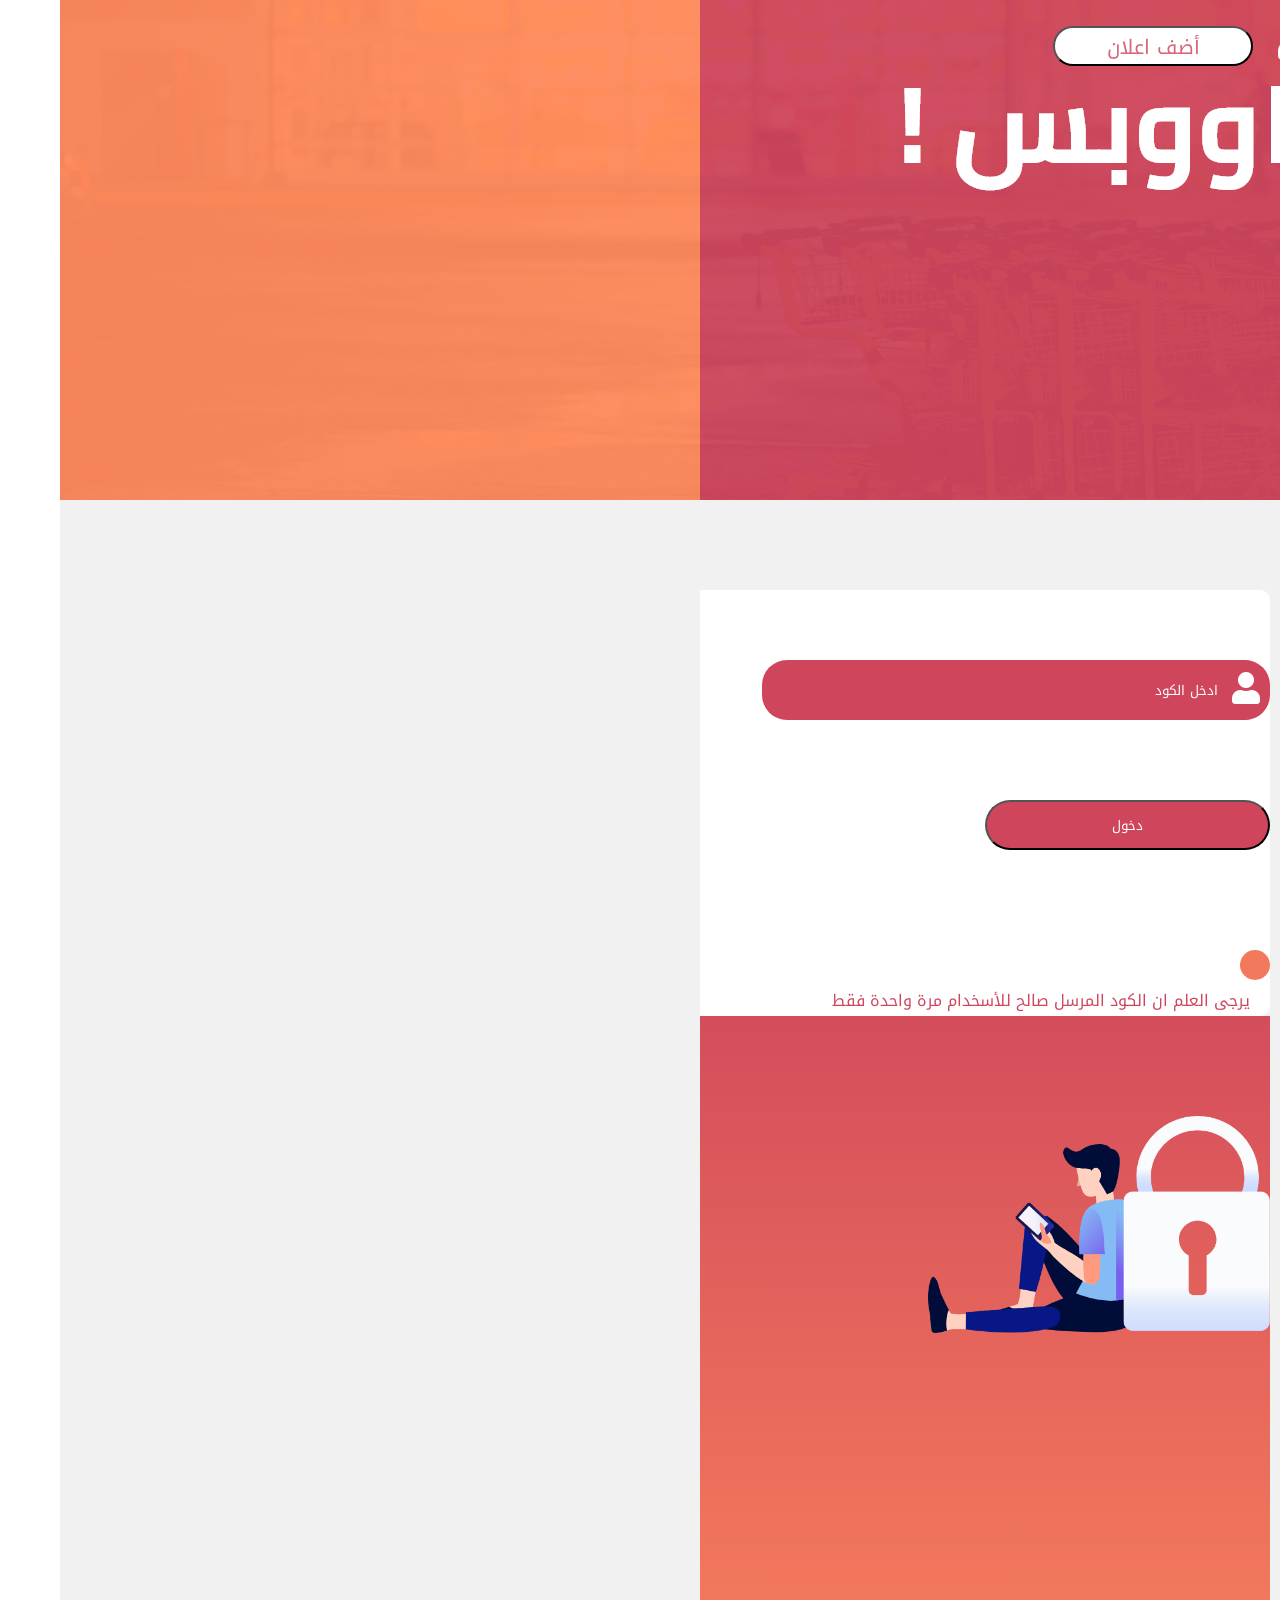
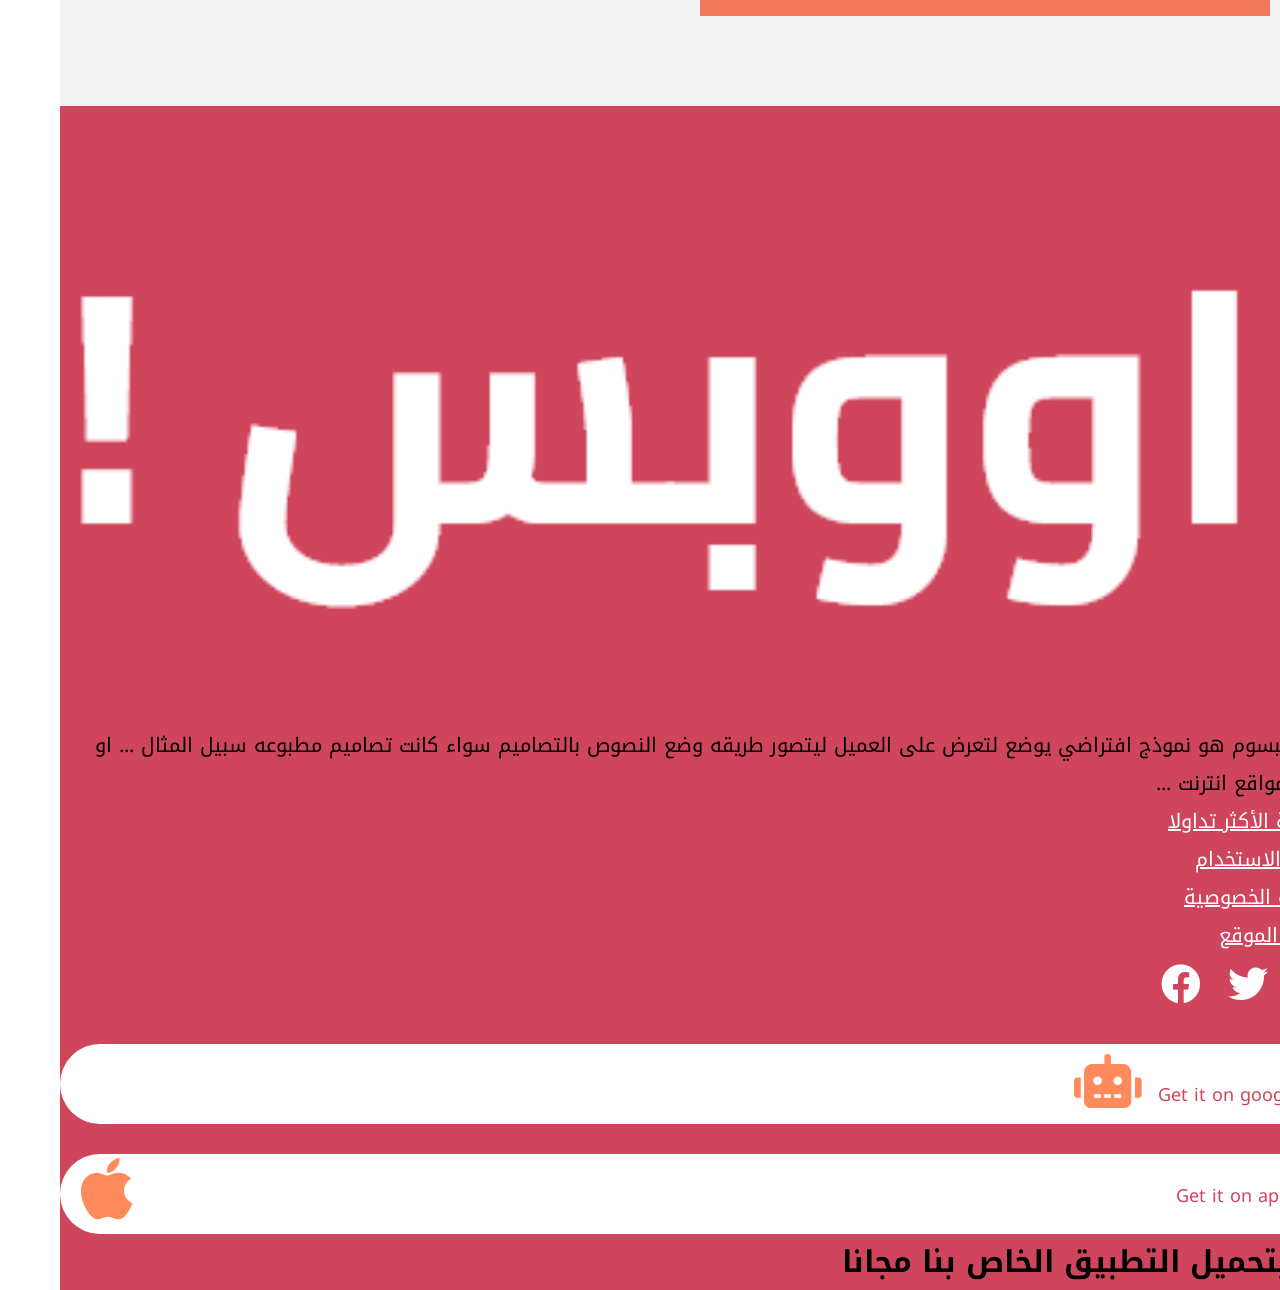
<file: Password.html>
<!doctype html>
<html lang="en" dir="rtl">
  <head>
    <!-- Required meta tags -->
    
    <meta charset="utf-8">
    <meta name="viewport" content="width=device-width, initial-scale=1, shrink-to-fit=no">

    <!-- Bootstrap CSS -->
    <link rel="stylesheet" href="https://cdn.rtlcss.com/bootstrap/v4.5.3/css/bootstrap.min.css" integrity="sha384-JvExCACAZcHNJEc7156QaHXTnQL3hQBixvj5RV5buE7vgnNEzzskDtx9NQ4p6BJe" crossorigin="anonymous">
    <link href="https://fonts.googleapis.com/css2?family=Noto+Kufi+Arabic:wght@300;500&display=swap" rel="stylesheet">
    <link href="https://fonts.googleapis.com/css2?family=Cairo:wght@200;300;400&display=swap" rel="stylesheet">
    <link href="assets/fonts/fontawesome-free-5.15.4-web/css/all.css" rel="stylesheet">
    <link href="./assets/CSS/oops.css " rel="stylesheet">
   


    <title>Rigister</title>
  </head>
  <body>
      <section class="navbar">
          <div class="container-fluid">
              <div class="row navbar-icon-row" style=" height: 200;">
                <i class="fas fa-user fa-3x"></i>
                <button type="button" class="btn ">أضف اعلان</button>
              </div>
              <div class="row navbar-img justify-content-center" style="height: 150;">
                <img src="assets/imgs/! اووبس.png">
                
            </div>
              
           


          </div>
      </section>
      <!--------------------------LOGIN--------------------------------------->
      <section class="login">
		<div class="container-fluid">
			<div class="row">
				<div class="col-md-12  login-col">
					<div class="wrap d-md-flex">
						
                  <!----login form-->
				      <div class="login-wrap p-4 p-md-5">
			
					      <form action="#" class="signin-form text-center">
			      		         <div class="form-group mb-3 f-group">
                                    <i class="fas fa-user fa-2x"></i>
	
			      			        <input type="text" class="form-control" placeholder="ادخل الكود" required>
			      		          </div>
		                    
		                        <div class="form-group record">
		            	                <button type="submit" class="form-control btn rounded submit  ">دخول</button>
		                        </div>
		                        <div class="form-group d-md-flex inter-code">
                                    <div class="dot"></div>
                                    <p>يرجى العلم ان الكود المرسل صالح للأسخدام مرة واحدة  فقط</p>
                                   
		
									
                                    
		                       </div>
		                 </form>
		         
		        </div>
                <div class="img text-center">
                    <img src="assets/imgs/Group 24.png">
               </div>
		      </div>
				</div>
			</div>
		</div>
	</section>
   
  <!------------------------------FOOTER----------------------------------->
            <!-- Footer -->
            <footer class="footer text-center text-white">
              <!-- Grid container -->
              <div class="container-fluid p-4">
             
                <!-- Section: Links -->
                <section class="">
                  <!--Grid row-->
                  <div class="row ">
                    <!--Grid column-->
                    <div class="col-lg-4 col-md-12 mb-4 mb-md-0  oops-img" >
                      <div class="col-auto">
                          <img class="oops" src="assets/imgs/! اووبس.png" style="width:100%;">
                       
                      </div>
                      
            
                      <ul class="list-unstyled mb-0 footer-left-side" >
                       
                        <li>
                          <p class="text-white"> وريم ايبسوم هو نموذج افتراضي يوضع  لتعرض على 
                
              
                              العميل ليتصور طريقه وضع النصوص بالتصاميم سواء كانت تصاميم مطبوعه
                               
                            
                              
                               سبيل المثال ... او نماذج مواقع انترنت ...
            
                          </p>
                        </li>
                      
                      </ul>
                    </div>
            
                    <!--Grid column-->
                    <div class="col-lg-2 col-md-12 mb-4 mb-md-0  Footercenter-side" >
                    
            
                      <ul class="questions list-unstyled mb-0">
                        <li>
                          <a href="#"> <p> الأسئلة الأكثر تداولا </p></a>
                        </li>
                        <li>
                          <a href="#"><p> شروط الاستخدام</p> </a>
                        </li>
                        <li>
                          <a href="#"><p> سياسة الخصوصية</p></a>
                        </li>
                        <li>
                          <a href="#"><p>خريطة الموقع </p></a>
                        </li>
                      </ul>
                    </div>
                    <!--Grid column-->
            
                    <!--Grid column-->
                    <div class="col-lg-3 col-md-12 mb-4 mb-md-0 FooterRight-side" >
                      
                          <a href=""><i class="fab fa-instagram"></i></a>
                          <a href=""><i class="fab fa-twitter"></i></a>
                          <a href=""> <i class="fab fa-facebook"></i></a>
                         
                         
                       
                    </div>
                    <div class="col-lg-3 col-md-12 mb-4 mb-md-0  Footercenter-side">
                    
                    
            
                      <ul class="list-unstyled mb-0">
                        <li>
                             
              <div class="google-icon justify-content-center d-md-flex">
                  <p class="google-p"> Get it on google play</p>
                     
                      <i class="fas fa-robot fa-3x"></i>
                      
                  
                      <a href="#"></a>
                  
              
               
              </div>
                        </li>
                        <li>
                          <div class="google-icon justify-content-center d-md-flex">
                              <p>Get it on app store </p>
                               
                             
                                    <i class="fab fa-apple  "  style="font-size: 70px;" ></i>
                                    <a href="#"></a>
                               
                              
                            </div>
                        </li>
                       
                      </ul>
                      <h1 class="p-3">قم بتحميل التطبيق  الخاص بنا مجانا</h1>
                    </div>
                  
                  </div>
                </section>
              </div>
              <!-- Grid container -->
            
           
            </footer>
            <!-- Footer -->
    
    

    <!-- Optional JavaScript; choose one of the two! -->

    <!-- Option 1: jQuery and Bootstrap Bundle (includes Popper) -->
    <script src="https://code.jquery.com/jquery-3.5.1.slim.min.js" integrity="sha384-DfXdz2htPH0lsSSs5nCTpuj/zy4C+OGpamoFVy38MVBnE+IbbVYUew+OrCXaRkfj" crossorigin="anonymous"></script>
    <script src="https://cdn.rtlcss.com/bootstrap/v4.5.3/js/bootstrap.bundle.min.js" integrity="sha384-40ix5a3dj6/qaC7tfz0Yr+p9fqWLzzAXiwxVLt9dw7UjQzGYw6rWRhFAnRapuQyK" crossorigin="anonymous"></script>
    
    <script src="assets/js/oops.js"></script>
   

 

    <!-- Option 2: jQuery, Popper.js, and Bootstrap JS
    <script src="https://code.jquery.com/jquery-3.5.1.slim.min.js" integrity="sha384-DfXdz2htPH0lsSSs5nCTpuj/zy4C+OGpamoFVy38MVBnE+IbbVYUew+OrCXaRkfj" crossorigin="anonymous"></script>
    <script src="https://cdn.jsdelivr.net/npm/popper.js@1.16.1/dist/umd/popper.min.js" integrity="sha384-9/reFTGAW83EW2RDu2S0VKaIzap3H66lZH81PoYlFhbGU+6BZp6G7niu735Sk7lN" crossorigin="anonymous"></script>
    <script src="https://cdn.rtlcss.com/bootstrap/v4.5.3/js/bootstrap.min.js" integrity="sha384-VmD+lKnI0Y4FPvr6hvZRw6xvdt/QZoNHQ4h5k0RL30aGkR9ylHU56BzrE2UoohWK" crossorigin="anonymous"></script>
    -->
  </body>
</html>
</file>
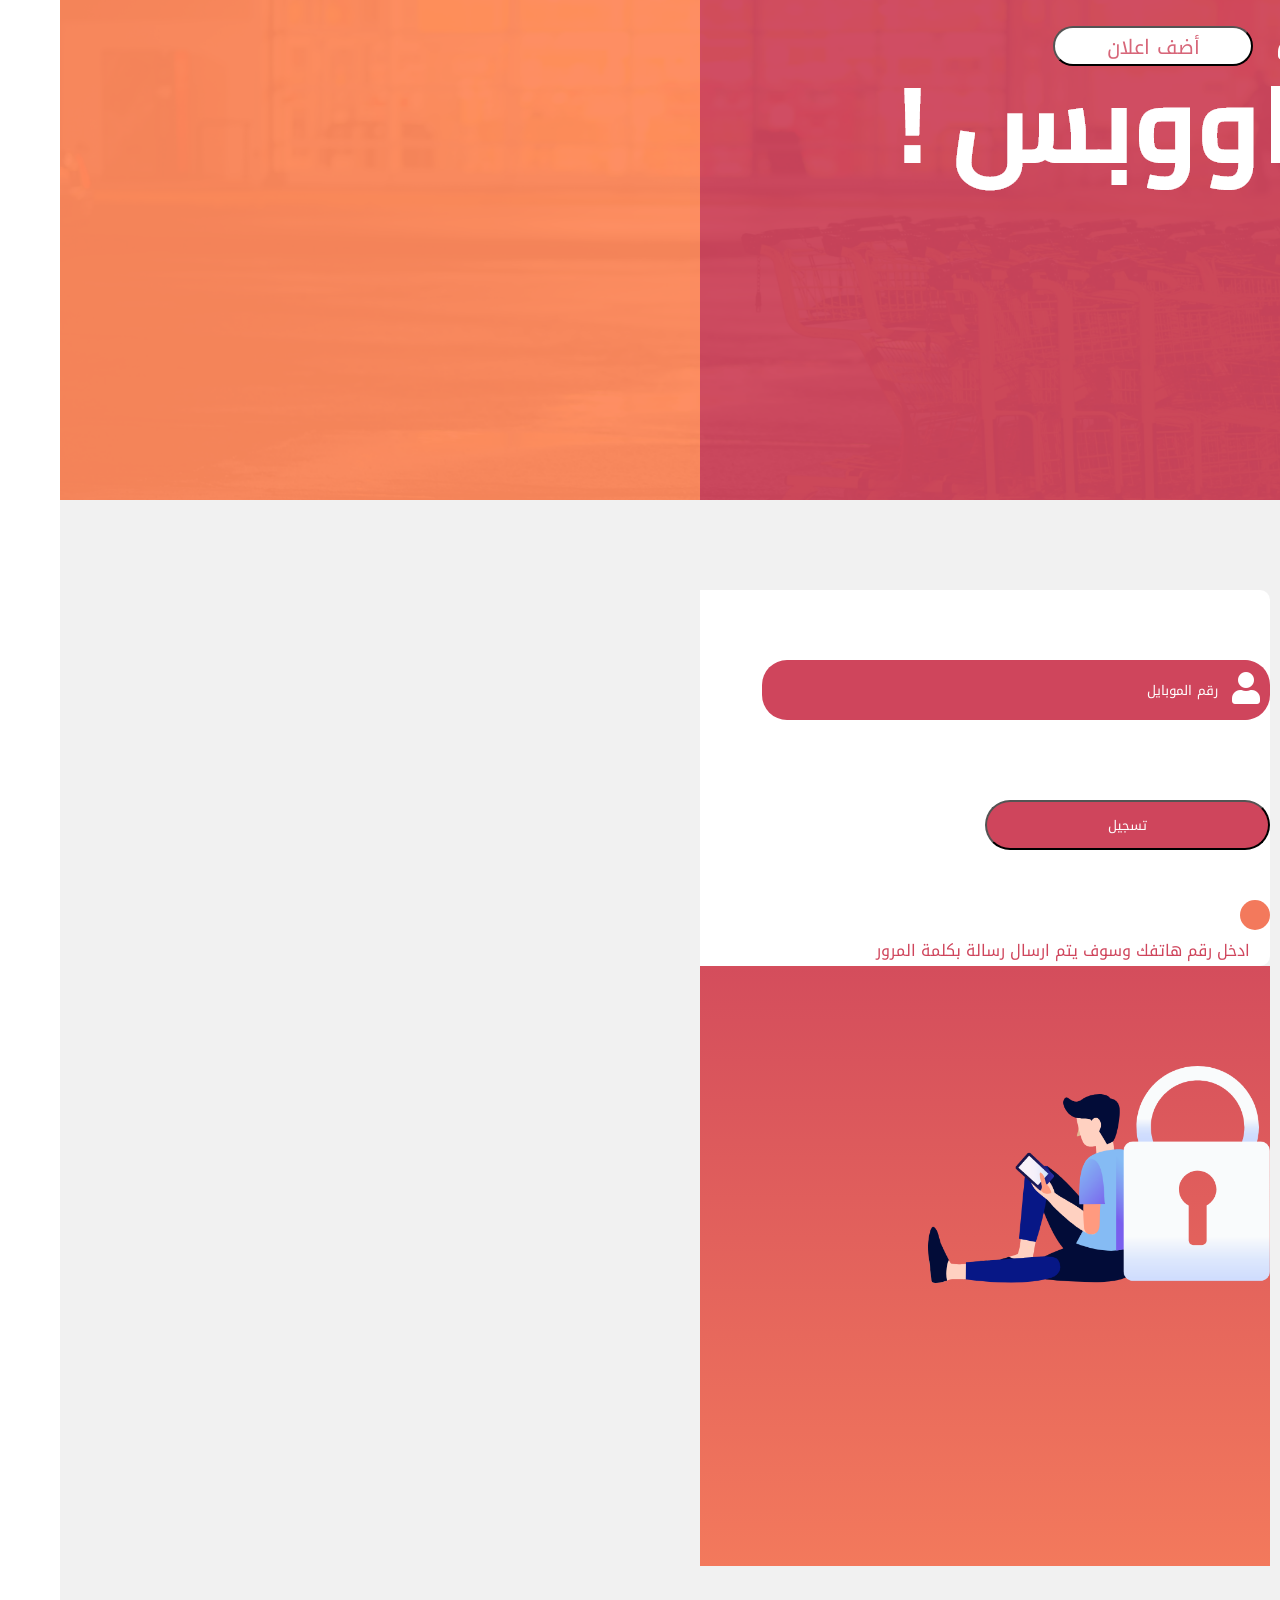
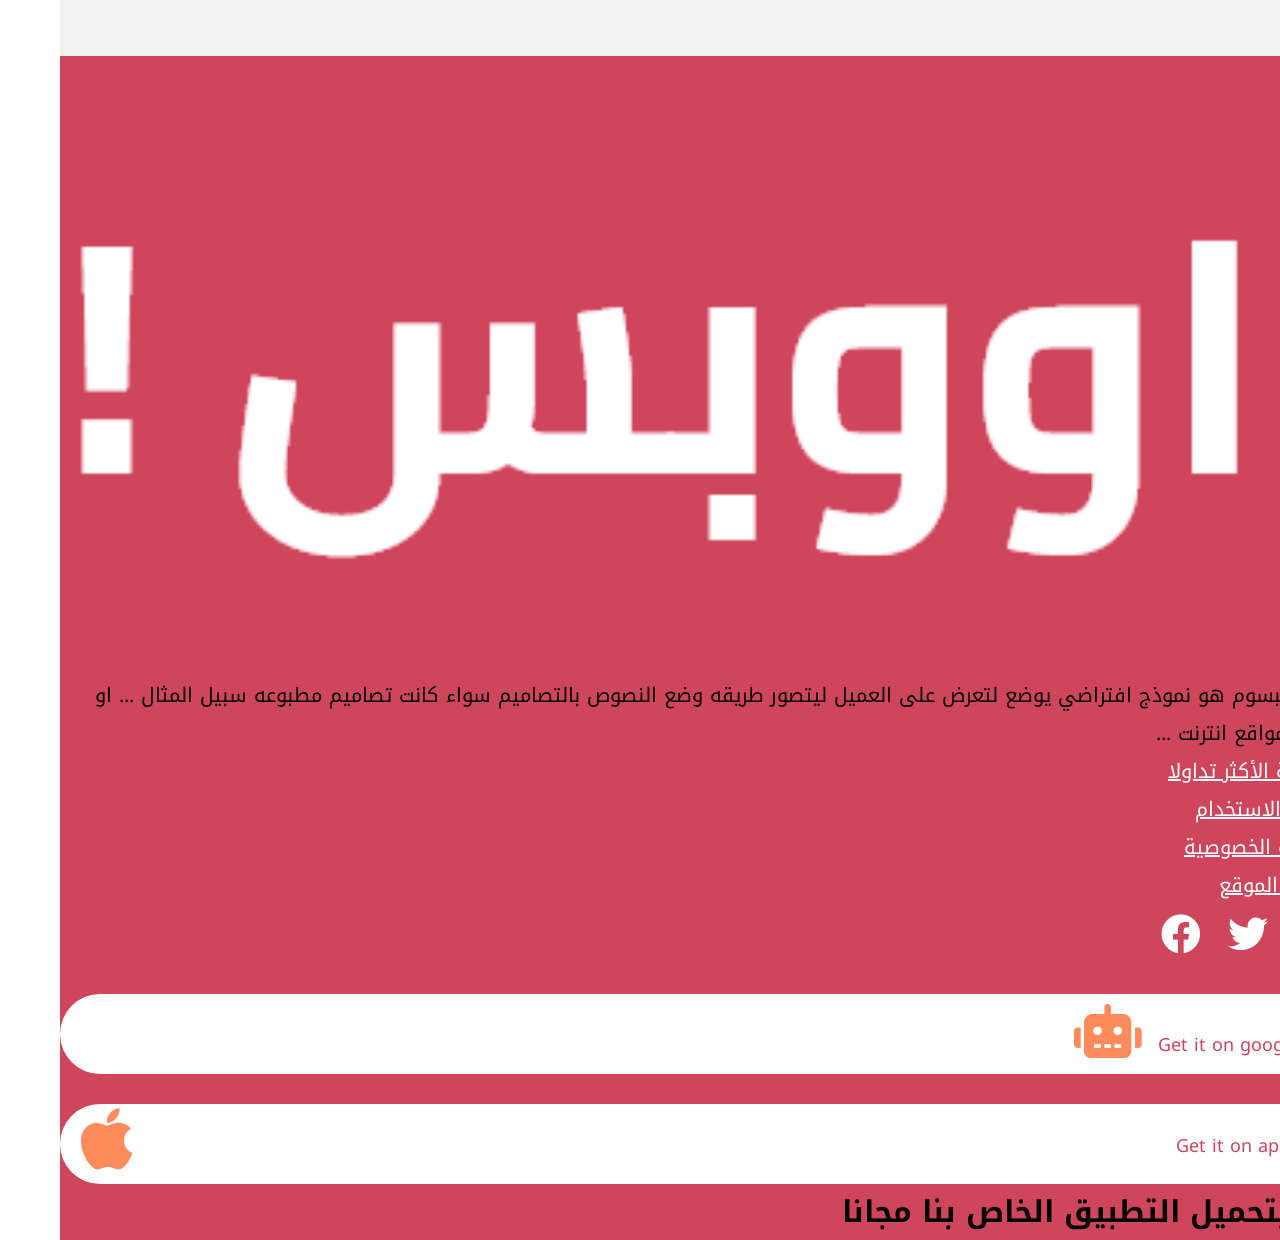
<file: Register.html>
<!doctype html>
<html lang="en" dir="rtl">
  <head>
    <!-- Required meta tags -->
    
    <meta charset="utf-8">
    <meta name="viewport" content="width=device-width, initial-scale=1, shrink-to-fit=no">

    <!-- Bootstrap CSS -->
    <link rel="stylesheet" href="https://cdn.rtlcss.com/bootstrap/v4.5.3/css/bootstrap.min.css" integrity="sha384-JvExCACAZcHNJEc7156QaHXTnQL3hQBixvj5RV5buE7vgnNEzzskDtx9NQ4p6BJe" crossorigin="anonymous">
    <link href="https://fonts.googleapis.com/css2?family=Noto+Kufi+Arabic:wght@300;500&display=swap" rel="stylesheet">
    <link href="https://fonts.googleapis.com/css2?family=Cairo:wght@200;300;400&display=swap" rel="stylesheet">
    <link href="assets/fonts/fontawesome-free-5.15.4-web/css/all.css" rel="stylesheet">
    <link href="./assets/CSS/oops.css " rel="stylesheet">
   


    <title>Rigister</title>
  </head>
  <body>
      <section class="navbar">
          <div class="container-fluid">
              <div class="row navbar-icon-row" style=" height: 200;">
                <i class="fas fa-user fa-3x"></i>
                <button type="button" class="btn ">أضف اعلان</button>
              </div>
              <div class="row navbar-img justify-content-center" style="height: 150;">
                <img src="assets/imgs/! اووبس.png">
                
            </div>
              
           


          </div>
      </section>
      <!--------------------------LOGIN--------------------------------------->
      <section class="login">
		<div class="container-fluid">
			<div class="row">
				<div class="col-md-12  login-col">
					<div class="wrap d-md-flex">
						
                  <!----login form-->
				      <div class="login-wrap p-4 p-md-5">
			
					      <form action="#" class="signin-form text-center">
			      		         <div class="form-group mb-3 f-group">
                                    <i class="fas fa-user fa-2x"></i>
	
			      			        <input type="text" class="form-control" placeholder="رقم الموبايل" required>
			      		          </div>
		                    
		                        <div class="form-group record">
		            	                <button type="submit" class="form-control btn rounded submit  ">تسجيل</button>
		                        </div>
		                        <div class="form-group d-md-flex inter-phone">
                                    <div class="dot"></div>
                                    <p>ادخل رقم هاتفك وسوف يتم ارسال رسالة بكلمة المرور</p>
                                   
		
									
                                    
		                       </div>
		                 </form>
		         
		        </div>
                <div class="img text-center">
                    <img src="assets/imgs/Group 24.png">
               </div>
		      </div>
				</div>
			</div>
		</div>
	</section>
  
  <!------------------------------FOOTER----------------------------------->
            <!-- Footer -->
            <footer class="footer text-center text-white">
              <!-- Grid container -->
              <div class="container-fluid p-4">
             
                <!-- Section: Links -->
                <section class="">
                  <!--Grid row-->
                  <div class="row ">
                    <!--Grid column-->
                    <div class="col-lg-4 col-md-12 mb-4 mb-md-0  oops-img" >
                      <div class="col-auto">
                          <img class="oops" src="assets/imgs/! اووبس.png" style="width:100%;">
                       
                      </div>
                      
            
                      <ul class="list-unstyled mb-0 footer-left-side" >
                       
                        <li>
                          <p class="text-white"> وريم ايبسوم هو نموذج افتراضي يوضع  لتعرض على 
                
              
                              العميل ليتصور طريقه وضع النصوص بالتصاميم سواء كانت تصاميم مطبوعه
                               
                            
                              
                               سبيل المثال ... او نماذج مواقع انترنت ...
            
                          </p>
                        </li>
                      
                      </ul>
                    </div>
            
                    <!--Grid column-->
                    <div class="col-lg-2 col-md-12 mb-4 mb-md-0  Footercenter-side" >
                    
            
                      <ul class="questions list-unstyled mb-0">
                        <li>
                          <a href="#"> <p> الأسئلة الأكثر تداولا </p></a>
                        </li>
                        <li>
                          <a href="#"><p> شروط الاستخدام</p> </a>
                        </li>
                        <li>
                          <a href="#"><p> سياسة الخصوصية</p></a>
                        </li>
                        <li>
                          <a href="#"><p>خريطة الموقع </p></a>
                        </li>
                      </ul>
                    </div>
                    <!--Grid column-->
            
                    <!--Grid column-->
                    <div class="col-lg-3 col-md-12 mb-4 mb-md-0 FooterRight-side" >
                      
                          <a href=""><i class="fab fa-instagram"></i></a>
                          <a href=""><i class="fab fa-twitter"></i></a>
                          <a href=""> <i class="fab fa-facebook"></i></a>
                         
                         
                       
                    </div>
                    <div class="col-lg-3 col-md-12 mb-4 mb-md-0  Footercenter-side">
                    
                    
            
                      <ul class="list-unstyled mb-0">
                        <li>
                             
              <div class="google-icon justify-content-center d-md-flex">
                  <p class="google-p"> Get it on google play</p>
                     
                      <i class="fas fa-robot fa-3x"></i>
                      
                  
                      <a href="#"></a>
                  
              
               
              </div>
                        </li>
                        <li>
                          <div class="google-icon justify-content-center d-md-flex">
                              <p>Get it on app store </p>
                               
                             
                                    <i class="fab fa-apple  "  style="font-size: 70px;" ></i>
                                    <a href="#"></a>
                               
                              
                            </div>
                        </li>
                       
                      </ul>
                      <h1 class="p-3">قم بتحميل التطبيق  الخاص بنا مجانا</h1>
                    </div>
                  
                  </div>
                </section>
              </div>
              <!-- Grid container -->
            
           
            </footer>
            <!-- Footer -->
    
    

    <!-- Optional JavaScript; choose one of the two! -->

    <!-- Option 1: jQuery and Bootstrap Bundle (includes Popper) -->
    <script src="https://code.jquery.com/jquery-3.5.1.slim.min.js" integrity="sha384-DfXdz2htPH0lsSSs5nCTpuj/zy4C+OGpamoFVy38MVBnE+IbbVYUew+OrCXaRkfj" crossorigin="anonymous"></script>
    <script src="https://cdn.rtlcss.com/bootstrap/v4.5.3/js/bootstrap.bundle.min.js" integrity="sha384-40ix5a3dj6/qaC7tfz0Yr+p9fqWLzzAXiwxVLt9dw7UjQzGYw6rWRhFAnRapuQyK" crossorigin="anonymous"></script>
    
    <script src="assets/js/oops.js"></script>
   

 

    <!-- Option 2: jQuery, Popper.js, and Bootstrap JS
    <script src="https://code.jquery.com/jquery-3.5.1.slim.min.js" integrity="sha384-DfXdz2htPH0lsSSs5nCTpuj/zy4C+OGpamoFVy38MVBnE+IbbVYUew+OrCXaRkfj" crossorigin="anonymous"></script>
    <script src="https://cdn.jsdelivr.net/npm/popper.js@1.16.1/dist/umd/popper.min.js" integrity="sha384-9/reFTGAW83EW2RDu2S0VKaIzap3H66lZH81PoYlFhbGU+6BZp6G7niu735Sk7lN" crossorigin="anonymous"></script>
    <script src="https://cdn.rtlcss.com/bootstrap/v4.5.3/js/bootstrap.min.js" integrity="sha384-VmD+lKnI0Y4FPvr6hvZRw6xvdt/QZoNHQ4h5k0RL30aGkR9ylHU56BzrE2UoohWK" crossorigin="anonymous"></script>
    -->
  </body>
</html>
</file>
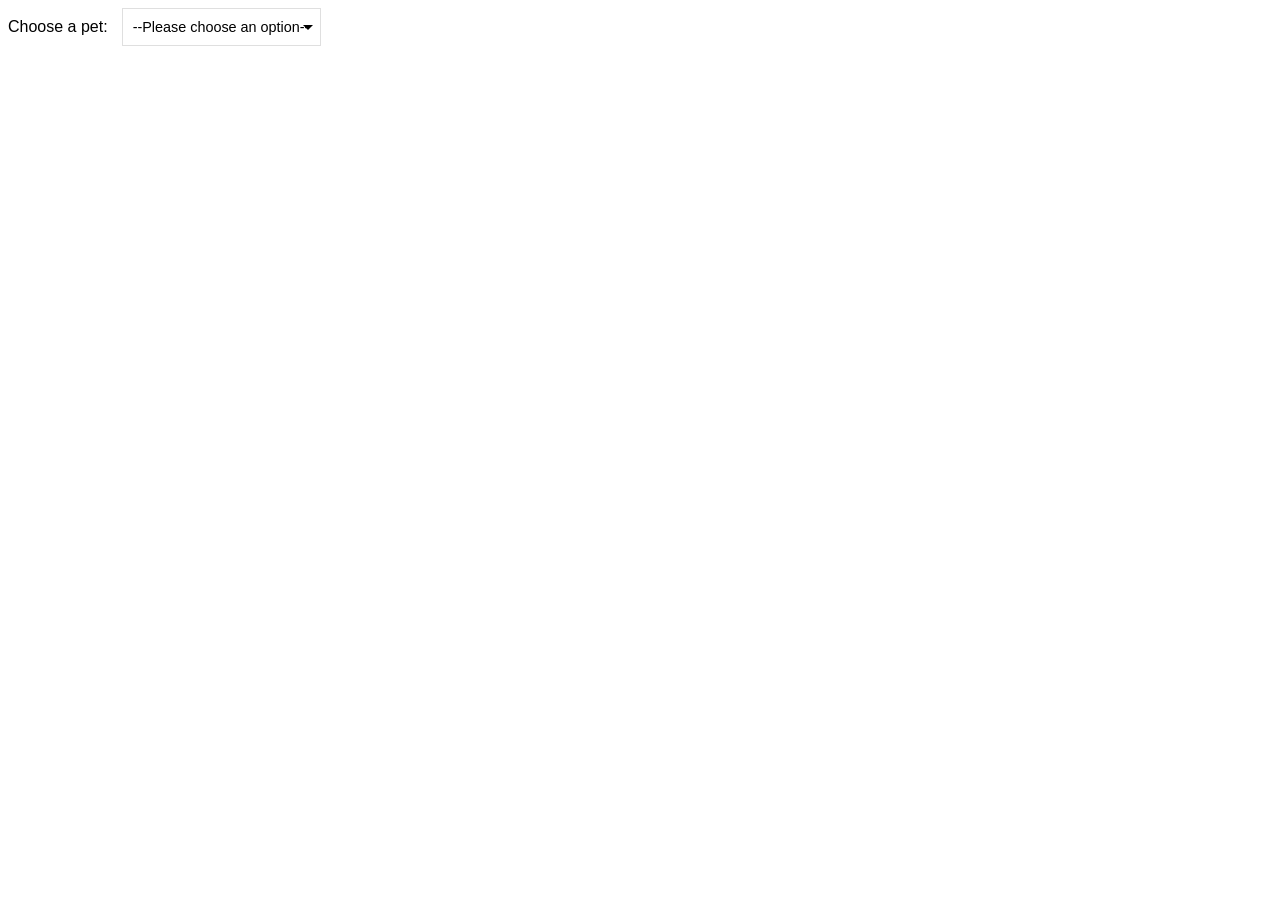
<file: select-option.html>
<!DOCTYPE html>
<html lang="en">
<head>
    <meta charset="UTF-8">
    <meta http-equiv="X-UA-Compatible" content="IE=edge">
    <meta name="viewport" content="width=device-width, initial-scale=1.0">
    <link href="select.css" rel="stylesheet">
    <title>Document</title>
</head>
<body>
    <label for="pet-select">Choose a pet:</label>

<select name="pets" id="pet-select">
    <option value="">--Please choose an option--</option>
    <option value="dog">Dog</option>
    <option value="cat">Cat</option>
    <option value="hamster">Hamster</option>
    <option value="parrot">Parrot</option>
    <option value="spider">Spider</option>
    <option value="goldfish">Goldfish</option>
</select>

    
</body>
</html>
</file>
<file: assets/CSS/oops.css>
*{
    margin: 0px;
    padding: 0px;
    font-family:'Noto Kufi Arabic', sans-serif;
}
/*----------------------------------navebar section--------------------------------------*/
.navbar{
    position: relative;
    height: 500px;
    background-image: url(../imgs/bg.png);
    background-size: cover;
    background-position: center;

}
.navbar .container-fluid{
    position: relative;
    width: 100%;
    height: 100%;
    padding: 20px;

}

.navbar .navbar-icon-row{
    position: absolute;
    right: 20px;
    top: 10px;
    width: 100%;
    height:30%;
   
}
.fa-user{
    color: white;
    margin: 2px 0px 0px 0px;
    
    
}
.navbar-icon-row button{
    background-color: white;
    border-radius: 25px;
    width: 200px;
    height:40px;
    font-size: 20px;
    margin: 10px 20px 0px 0px;
    color: #d76679;
    text-align: center;
    box-shadow: none;
    
    
    
}
.navbar-icon-row button:hover{
    color: #d76679;
  
}
.navbar-img{
    position: absolute;
    width: 100%;
  
    
}
.navbar .lock{
    position: absolute;
    width: 100%;


}
/*----------------------------search--------------------------------------------------*/
.search .container{
    position: relative;
    background-image: url(../imgs/search@2x.png);
    background-size: cover;
    background-position: center;
    height:auto;
    margin-top: -60px;
    padding:50px;
    
  
}


.search .search-row2{margin-top: 30px; margin-bottom: 50px}
.search .container input[type=text], .search .container .select,.search-row button ,select {
    height:80px;
    border-top-right-radius:40px ;
    border-bottom-right-radius: 40px;
    border-top-left-radius: 40px;
    border-bottom-left-radius:40px;
}
.search-row select{width: 100%;}
.search-row2 select{height:50px; width: 100%;}

.search-row button{
    background-color: white;
    height:80px;
    width:60%;
    font-size: 24px;
  
}
/* --------------------------------- select arrow style-----------------------------*/
 select{
    -webkit-appearance:none;
     -moz-appearance:none;
     background: transparent;
     background-image: url("data:image/svg+xml;utf8,<svg fill='black' height='24' viewBox='0 0 24 24' width='24' xmlns='http://www.w3.org/2000/svg'><path d='M7 10l5 5 5-5z'/><path d='M0 0h24v24H0z' fill='none'/></svg>");
     background-repeat: no-repeat;
     background-position-x:0%;
     background-position-y: center;
     border: #ffff;
     background-color: white;
     padding:10px;
     padding-right: 20px;
 }
.home-search select{
    background-image: url("data:image/svg+xml;utf8,<svg fill='rgb(215 102 121)' height='50' viewBox='0 0 24 24' width='50' xmlns='http://www.w3.org/2000/svg'><path d='M7 10l5 5 5-5z'/><path d='M0 0h24v24H0z' fill='none'/></svg>");


}
 select:focus{
     border:1px solid #ffff ;
 }

  



 @media only screen and (max-width: 600px) {
    .search-row{height: 300px;}

   
    }
    @media only screen and (min-width:610px)  and (max-width:950px){
        .home-search input , .home-search .select{margin-bottom: 20px;}
        .categories .category-wrap{
            margin-bottom: 20px;
        }
      

        
    }
 
/*-----------------------------------------------END---------------------------------------------------*/
/*---------------------------------CATEGORY--------------------------------*/
.categories{
    margin-top:150px;
   
}


.category{
    width:60%;
    height:120px ;
    border-radius: 100%;
    display: inline-block;
   
    
}

.car{background-image: linear-gradient(#d44d5c,#f3795c);}
.mobile{background-image: linear-gradient(to top,#524446,#b94457);}
.building{background-image: linear-gradient(to top,#544945,#e57f58);}
.fashion{background-image: linear-gradient(to top,#1b97a1,#0ec3d7);}
.electronics {background-image: linear-gradient(#d44d5c,#f3795c);}
.animal{background-image: linear-gradient(to top,#524446,#b94457);}
.category .fas{
    color: white;
    margin-top: 40px;
    font-size: 40px;
}
.categories .dropdown{
    display: inline-block;
    width: 80%;

  
}

.categories  .dropdown-toggle ,.btn-dropdown{
    margin-top: 20px;
    width: 100%;
    border-radius: 20px;
    font-size:11px !important;
    display: inline-block;
    padding-right:0px;
    background-color: #444444;
    color: white;
    padding-right:2px;
    
  

}
.dropdown-menu{
    width:80%;
   
}
.btn-dropdown {
    background-image: url("data:image/svg+xml;utf8,<svg fill='white' height='24' viewBox='0 0 24 24' width='24' xmlns='http://www.w3.org/2000/svg'><path d='M7 10l5 5 5-5z'/><path d='M0 0h24v24H0z' fill='none'/></svg>");
     background-repeat: no-repeat;
     background-position-x:0%;
     background-position-y: center;
     

}

.btn-dropdown:hover{color: white;}

@media only screen and (max-width: 600px) {
    .categories{
        margin-top:300px;
       
    }
    .categories .category{
        height: 140px;
        width: 30%;
        margin-top: 20px;

        
    }
    .categories .fas{
        margin-top: 40px;
    }
    .categories .dropdown button{
        width: 70%;
        height:40px;
    }
}
/*-----------------------------------end--------------------------------*/
.add-advertis{
    padding: 20px;
    margin-top: 150px;
}
.add-advertis h1{
    color: #d55f73;
    padding-right:10px  ;
    border-right:6px solid #ff8a5c;
    

}
.add-advertis .container-fluid{
    margin-top:40px;
}
.add-advertis .row{
    margin-top:20px;
}
.add-advertis .card{
    border-radius:20px ;
    position: relative;
}
.card a{position: absolute; top: 0px; bottom: 0px; left: 0px; right: 0px;}


.card-text{
    font-size: 24px;
   
}
.card-body .fas{
    color:#cf455c ;
    padding-left:10px;
    font-size: 23px;
  
}
/*---button style-----*/
.add-advertis button{
    width: 350px;
    height: 60px;
    background-image:linear-gradient(#d44d5c,#f3795c);;
    background-position:center;
    background-size:cover;
    color: white;
    border-radius: 50px;
    margin-top: 20px;
    font-size: 30px;
}
.add-advertis button:hover{
    color: white;
 
  

}
/*---------------------------------------اشترك معنا---------------------------------------*/
.participate{
    background-image: url(../imgs/Rectangle\ 9.png);
    background-size: cover;
    color: white;
    padding: 40px;
}
 .participate .input-container{
    margin-top: 150px;
    margin-bottom:40px;
    
}

.participate input{
    height:90px;
    width: 70%;
    font-size: 20px;
    border-top-right-radius:40px ;
    border-bottom-right-radius: 40px;
    border-top-left-radius: 40px;
    border-bottom-left-radius:40px;
    display: inline-block;
    padding-right: 40px;

}
.participate button{
    width:30%;
    height: 70px;
    background-color: white;
    color:#ff8a5c;
    border-radius: 50px;
    margin-top: 20px;
    font-size: 30px;
}
.participate button:hover{
    color: #ff8a5c;
}
.participate .input-container{margin-top: 100px;}
.participate button:hover{background-color: white !important;}
/*-------------------------------------Footer----------------------------------------------*/
.footer{
    padding: 0px;
    padding-top: 40px;
    background-image: url(../imgs/Rectangle\ 12.png);
    background-size: cover;

    font-size: 20px;
}
.oops-parent{
    position: relative;

}
.footer .oops-img{
    margin-top: -30px;
  
}
.footer .oops-img img{margin-top:-25px;}



.questions a{color: white;}
.footer .fab{
    color: white;
    padding: 10px;
    margin-top:0px;
    font-size: 40px;
}
.footer .icons{
    width: 100%;

}
.footer .google-icon{
    position: relative;
    width:100%;
    height: 70px;
    margin-top: 30px;
    color: #cf455c;
    background-color: white;
    border-radius: 50px;
    padding-top: 10px;
    font-size: 18px;
  
   
}
.footer .google-icon a{
    position: absolute;
    top: 0px;
    left: 0px;
    bottom: 0px;
    right: 0px;

}
.google-icon p{
    display: inline-block;
    margin-top: 15px;
    padding-left: 10px;
    text-align: start;
    
    
}


.icon-header{margin-top: 20px;}
.google-icon .fab ,.google-icon .fas{
    color: #ff8a5c;
  
   
}
.fa-apple  {
    position: absolute;
    top: -10px;
    left: 10px;
    width: 90px;
    text-align:end;

}
.fa-robot{text-align: end; padding-left: 2px;}
@media only screen and (max-width: 600px) {
    .google-icon p{font-size: 28px; margin-top: 5px;}
}





/*---------------------------------CAR PAGE---------------------------------------------------*/
.advertis-details{
    background-image: url(../imgs/Rectangle\ 31.png);
    margin-top:50PX;
}
.addvertis-head{   margin-top:100px; margin-bottom: 80px;}
.pagination-parent{margin-top: 100px; margin-bottom: 50px;}
.pagination-parent nav{display: inline-block;}
.page-link{
    margin:10px;
    width:50px;
    height:50px;
    border-radius: 10px !important;
    background-color: #cf455c !important;
    font-size: 20px;
    color: white;
 
}

.page-link:hover{color: white;}
    
@media only screen and (max-width:768px){
    .card{margin-top: 20px;}

}
/*--------------------------LOGIN PAGE-----------------------------------------------*/
.login{
    background-image: url(../imgs/Rectangle\ 31.png);
    background-size: cover;
    padding: 70px 50px 70px 50px;

    
}

.login .container-fluid{ padding: 20px;}

.img{width: 50%; height: 500px; background-image:linear-gradient(#d44d5c,#f3795c); padding-top: 100px;}
.img img{
  
    width: 60%;
    display: inline-block;
}
.login-wrap{
    width: 50%;
    background-color: white;
    border-top-right-radius:10px;
    border-bottom-right-radius:10px;
    padding-top: 50px;
}
.login-wrap .f-group{
    position: relative;
    display: flex;
    width:80%;
    height: 60px;
    border-top-right-radius:25px;
    border-bottom-right-radius:25px;
    border-top-left-radius:25px;
    border-bottom-left-radius:25px;
    display: inline-block;
    background-color: #cf455c;
    margin-top: 20px;
    padding-right:2px;
   
    
  
}
.f-group{position: absolute; text-align: start;}
.login-wrap input{
    border: none;
    text-decoration: none;
    height: 100%;
    width: 100%;
    background-color:#cf455c;
    border-top-right-radius:25px;
    border-bottom-right-radius:25px;
    border-top-left-radius:25px;
    border-bottom-left-radius:25px;
    padding-right: 50px;
}
.login-wrap input::placeholder{color: white !important;}
.login-wrap button{
    width: 50%;
    background-color: #cf455c;
    border-top-right-radius:25px !important;
    border-bottom-right-radius:25px !important;
    border-top-left-radius:25px !important;
    border-bottom-left-radius:25px !important;
    margin-top: 30px;
    height: 50px;
    color: white !important;
}
form{color: white;}
 .login form .form-control:focus{
    background-color: #cf455c;
    border-color: lightblue;
   }
.login-wrap .form-group i{ position: absolute; right: 10px; top: 10px;}

.w-50 a{color: #cf455c !important; margin-top: 30px;}
/*--------------------------------Register----------------------------------------------------*/
.record{margin-top:50px;}
.dot{width:30px; height: 30px; border-radius: 100%; background-color: #f3795c;}
.form-group p{color:#cf455c;margin-top:5px; padding-right: 20px;}
.inter-phone{margin-top: 50px;}
.inter-code{margin-top: 100px;}
/*--------------------------CAR DETAILS PAGE--------------------------------------------*/
.car-details{
    background-image: url(../imgs/Rectangle\ 31.png);
    background-size: cover;
    padding: 30px;
}

.car-details h2{ color: #ff8a5c;}


.time-of-add{
   
    border-right:6px solid #ff8a5c;
    padding-right: 10px;
    margin-right: 10px;
}
 
.car-details .overlay{
    position: absolute;
    top: 0px;
    left: 0px;
    right: 0px;
    bottom: 0px;
    overflow: hidden;
    background-color: #444444;
    opacity: 0.5;
}



.car-details .img{
    position: relative;
    background-image: url(../imgs/2.png);
    background-size: cover;
    background-position: center;
    height:350px;
    width: 100%;
    margin-top: 40px;
}
.star,.report {
   padding-top: 20px;
    color:#d55f73;
    font-size: 27px;
    display: inline-block;
    margin-top: 20px;

}
.report{
    color: #f3795c;

}
.star i{margin-bottom: 20px; }
.report i{margin-bottom: 20px;}
.price,.message,.contact{
    width: 70%;
    height: 50px;
    border-top-right-radius:25px;
    border-bottom-right-radius:25px;
    border-top-left-radius:25px;
    border-bottom-left-radius:25px;
    background-color: white;
    padding-top:5px;
    font-size: 24px;
    color: #cf455c;
    margin: auto;
    margin-top: 30px;
    
}
.price{margin-bottom: 50px;}
.label-info label{
    width: 100%;
    height: 80px;
    border-top-right-radius:50px;
    border-bottom-right-radius:50px;
    border-top-left-radius:50px;
    border-bottom-left-radius:50px;
    background-color: white;
    margin: auto;
    padding-right: 15px;
    padding-top: 25px;
    margin-bottom: 20px;
    font-size: 20px;

}
 .col-sm-6 label{
     height: 80px;
     width: 95%;
    border-top-right-radius:50px;
    border-bottom-right-radius:50px;
    border-top-left-radius:50px;
    border-bottom-left-radius:50px;
    background-color: white;
    margin: auto;
    padding-right: 30px;
    padding-top: 25px;
    font-size: 20px;
    

 }
 .label-info .row{column-gap: 100px;}


.col-sm-6 ul{margin-top: 20px;}
.col-sm-6 ul li{
    list-style: none;
    padding-right: 10px;
    line-height: 40px;
   
    

}
.details-lable{width: 100%;}
.details-lable h1{
    color: #d44d5c;
}
.details-lable label{
    border-top-right-radius:50px;
    border-bottom-right-radius:50px;
    border-top-left-radius:50px;
    border-bottom-left-radius:50px;
    background-color: white;
    margin: auto;
    padding: 30px;
    padding-right: 40px;
    height: 100px;
    width: 100%;
    font-size: 20px;
    margin-top: 10px;

}
.car-details form{
    margin-top: 20px;
}
.car-details textarea{
    height: 300px;
    padding:30px;
    font-size: 24px;
    border-radius: 20px;
}
.car-details form h1{color: #d44d5c;}
.car-details  form button{
    width: 40%;
    background-image: linear-gradient(#d44d5c,#f3795c);
    border-top-right-radius:30px;
    border-bottom-right-radius:30px;
    border-top-left-radius:30px;
    border-bottom-left-radius:30px ;
    margin-top: 30px;
    height: 60px;
    color: white !important;
    font-size: 24px;
    margin-top: 50px;
}

.message button ,.contact button{width: 100%; color: white; font-size: 20px;}
.message{
    background-color: #b94457;
    
}
.contact{background-color: #f3795c;}
.user{
    border:2px solid #ffff;
    border-radius: 20px;
    background-color: white;
    margin: auto;
    width: 70%;
    margin-top: 20px;
}
.user i{padding-right: 20px;margin-top: 10px;}
.user-name{
    color: #cf455c;
    padding-right: 20px;
   
}
.instructions{
    margin: auto;
    margin-top: 20px;
    width:70% ;
    border-radius: 25px;
    background-color:#646464;
    color: white;
    font-size: 14px;
    line-height: 40px;
    padding: 10px;

} 
.circle {
    width: 24px;
    height: 15px;
    border-radius: 100%; 
    background-color: #ff8a5c ;
    margin-top: 10px;}
.instructions p{padding-right: 5px; text-align: right;}
@media only screen and (max-width:600px){
    .label-detail{font-size: 18px !important;}
    .car-year{margin-bottom:20px;}
    .car-details-header{margin-top: 20px;}
    .circle{width:18px; margin-bottom: 2px;}
    .instructions{width:90%;}
    .instructions p{font-size: 10px; display: inline;}
   
    
}



/*--------------------------Addd E3lan-----------------------------------------------*/
.add-e3lan{
    background-image: url(../imgs/Rectangle\ 31.png);
    background-size: cover;
    padding: 30px;
}
.add-e3lan h1{color: #d44d5c; margin-top: 30px;}
.add-e3lan form label{color: #ff8a5c ; font-size: 20px;}
.add-e3lan textarea{height: 300px; border-radius: 20px;}
.add-e3lan .form-container{border-radius: 20px; background-color:#ececec; padding-top: 20px;}


.add-e3lan form input ,.add-e3lan select{
    border-top-right-radius:50px;
    border-bottom-right-radius:50px;
    border-top-left-radius:50px;
    border-bottom-left-radius:50px;
    background-color: white;
    margin: auto;
    padding: 30px;
    padding-right: 40px;
    height: 100px;

}
.add-e3lan button{
    width: 40%;
    background-image: linear-gradient(#d44d5c,#f3795c);
    border-top-right-radius:30px;
    border-bottom-right-radius:30px;
    border-top-left-radius:30px;
    border-bottom-left-radius:30px ;
    margin-top: 30px;
    height: 60px;
    color: white !important;
    font-size: 24px;
    margin-top: 50px;
    display: inline-block;
}
.form-img img{
    display: inline-block;
    width: 100%;
    
}
.add-e3lan select{
    -webkit-appearance:none;
     -moz-appearance:none;
     background: transparent;
     background-image: url("data:image/svg+xml;utf8,<svg fill='rgb(254 138 93)' height='80' viewBox='0 0 24 24' width='80' xmlns='http://www.w3.org/2000/svg'><path d='M7 10l5 5 5-5z'/><path d='M0 0h24v24H0z' fill='none'/></svg>");
     background-repeat: no-repeat;
     background-position-x:0%;
     background-position-y: center;
     border: #ffff;
     background-color: white;
     padding:10px;
     padding-right: 20px;
     font-size: 20px;
     color: rgb(254 138 93) !important;

}
/*------------------------------style of check box-------------------------------------------*/

.checkbox-parent .container {
    display: inline-block;
    padding-left: 35px;
    position: relative;
    margin-bottom: 12px;
    cursor: pointer;
    font-size: 22px;
    -webkit-user-select: none;
    -moz-user-select: none;
    -ms-user-select: none;
    user-select: none;
    
  }
  
  /* Hide the browser's default checkbox */
  .checkbox-parent .container input {
    position: absolute;
    opacity: 0;
    cursor: pointer;
    height: 0;
    width: 0;
  }
  
  /* Create a custom checkbox */
  .checkbox-parent  .checkmark {
    position: absolute;
    top: 0;
    left: 0;
    height: 25px;
    width: 25px;
    background-color: #eee;
  }
  
  /* On mouse-over, add a grey background color*/
   .checkbox-parent .container input ~ .checkmark {
    background-color: #f3795c;
  }
  
  /* When the checkbox is checked, add a blue background */
   .checkbox-parent .container input:checked ~ .checkmark {
    background-color: #f3795c;
  }
  
  /* Create the checkmark/indicator (hidden when not checked) */
   .checkbox-parent  .checkmark:after {
    content: "";
    position: absolute;
    display: none;
  }
  
  /* Show the checkmark when checked */
  .checkbox-parent .container input:checked ~ .checkmark:after {
    display: block;
  }
  
  /* Style the checkmark/indicator */
  .checkbox-parent .container .checkmark:after {
    left: 9px;
    top: 0px;
    width: 9px;
    height:22px;
    border: solid white;
    border-width: 0 3px 3px 0;
    -webkit-transform: rotate(45deg);
    -ms-transform: rotate(45deg);
    transform: rotate(45deg);
  }
  .checkbox-parent .checkbox{display: inline-block;}
</file>
<file: select.css>
label,
footer {
    font-family: sans-serif;
}

label {
    font-size: 1rem;
    padding-right: 10px;
}

select {
    font-size: .9rem;
    padding: 2px 5px;
   
}

footer {
    font-size: .8rem;
    position: absolute;
    bottom: 30px;
    left: 30px;
}

.output {
    position: relative;
    background-color: aquamarine;
}
select{
    -webkit-appearance: none;
    -moz-appearance: none;
    background:transparent;
    background-image: url("data:image/svg+xml;utf8,<svg fill='black' height='24' viewBox='0 0 24 24' width='24' xmlns='http://www.w3.org/2000/svg'><path d='M7 10l5 5 5-5z'/><path d='M0 0h24v24H0z' fill='none'/></svg>");
   background-repeat: no-repeat;
   background-position-x:100% ;
   background-position-y: center;
   border: 1px solid #dfdfdf;
   padding: 10px;
 
}
/*select{
    -webkit-appearance:none;
    -moz-appearance: none;
    background: transparent;
    background-image: url("data:image/svg+xml;utf8,<svg fill='black' height='24' viewBox='0 0 24 24' width='24' xmlns='http://www.w3.org/2000/svg'><path d='M7 10l5 5 5-5z'/><path d='M0 0h24v24H0z' fill='none'/></svg>");
    background-repeat: no-repeat;
    background-position-x: 100%;
    background-position-y: 5px;
    border: 1px solid #dfdfdf;
    border-radius: 2px;
    margin-right: 2rem;
    padding: 1rem;
    padding-right: 2rem;
}
select::-ms-expand {
    width: 30px;
 
   
}
</file>
